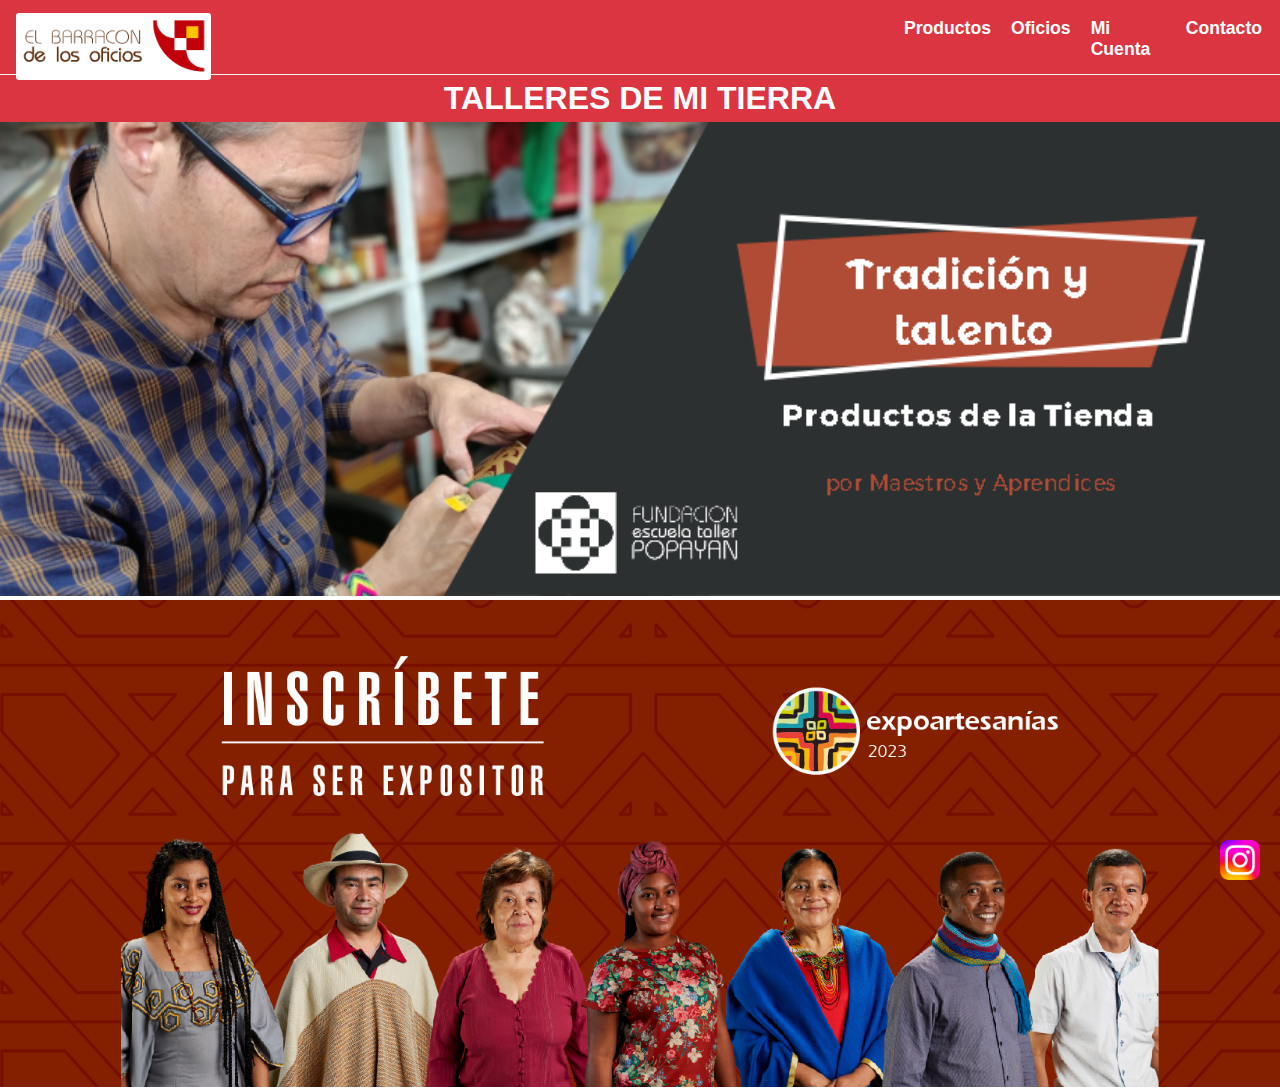
<file: index.html>
<!DOCTYPE html>
<html lang="en">
<head>
    <meta charset="UTF-8">
    <meta name="viewport" content="width=device-width, initial-scale=1.0">
    <meta name="keywords" content="artesanias, arte, Colombia, tejido, madera, manualidad">
    <link rel="stylesheet" href="CSS/style.css">
    <link href="https://cdn.jsdelivr.net/npm/bootstrap@5.3.1/dist/css/bootstrap.min.css" rel="stylesheet" integrity="sha384-4bw+/aepP/YC94hEpVNVgiZdgIC5+VKNBQNGCHeKRQN+PtmoHDEXuppvnDJzQIu9" crossorigin="anonymous">
    <script src="https://cdn.jsdelivr.net/npm/bootstrap@5.3.1/dist/js/bootstrap.bundle.min.js" integrity="sha384-HwwvtgBNo3bZJJLYd8oVXjrBZt8cqVSpeBNS5n7C8IVInixGAoxmnlMuBnhbgrkm" crossorigin="anonymous"></script>
    <title>Artesanias Colombia | Escuela Taller</title>
</head>
<body>
    <header class="sticky-top">
        <a href="index.html"><img src="catalogo/logo barracon.jpg" alt="Logo Talleres"></a>
        <nav>
            <ul>
                <li><a href="PAGES/productos.html">Productos</a></li>
                <li><a href="PAGES/oficios.html">Oficios</a></li>
                <li><a href="PAGES/micuenta.html">Mi Cuenta</a></li>
                <li><a href="PAGES/contacto.html">Contacto</a></li>
            </ul>
        </nav>
    </header>
    <section>
        <h1>TALLERES DE MI TIERRA</h1>
        <img src="./catalogo/Banner1.png" alt="Banner Escuela Taller">
        <img src="./catalogo/expoartesanias_2023_banner.jpg" alt="Expoartesanias">
    </section>
</body>
<footer>
    <a href="https://www.instagram.com/" target="_blank">
        <img src="./catalogo/Instagram_logo_2022.png" alt="logo instagram" style="width: 40px;">
    </a>
</footer>
</html>
</file>
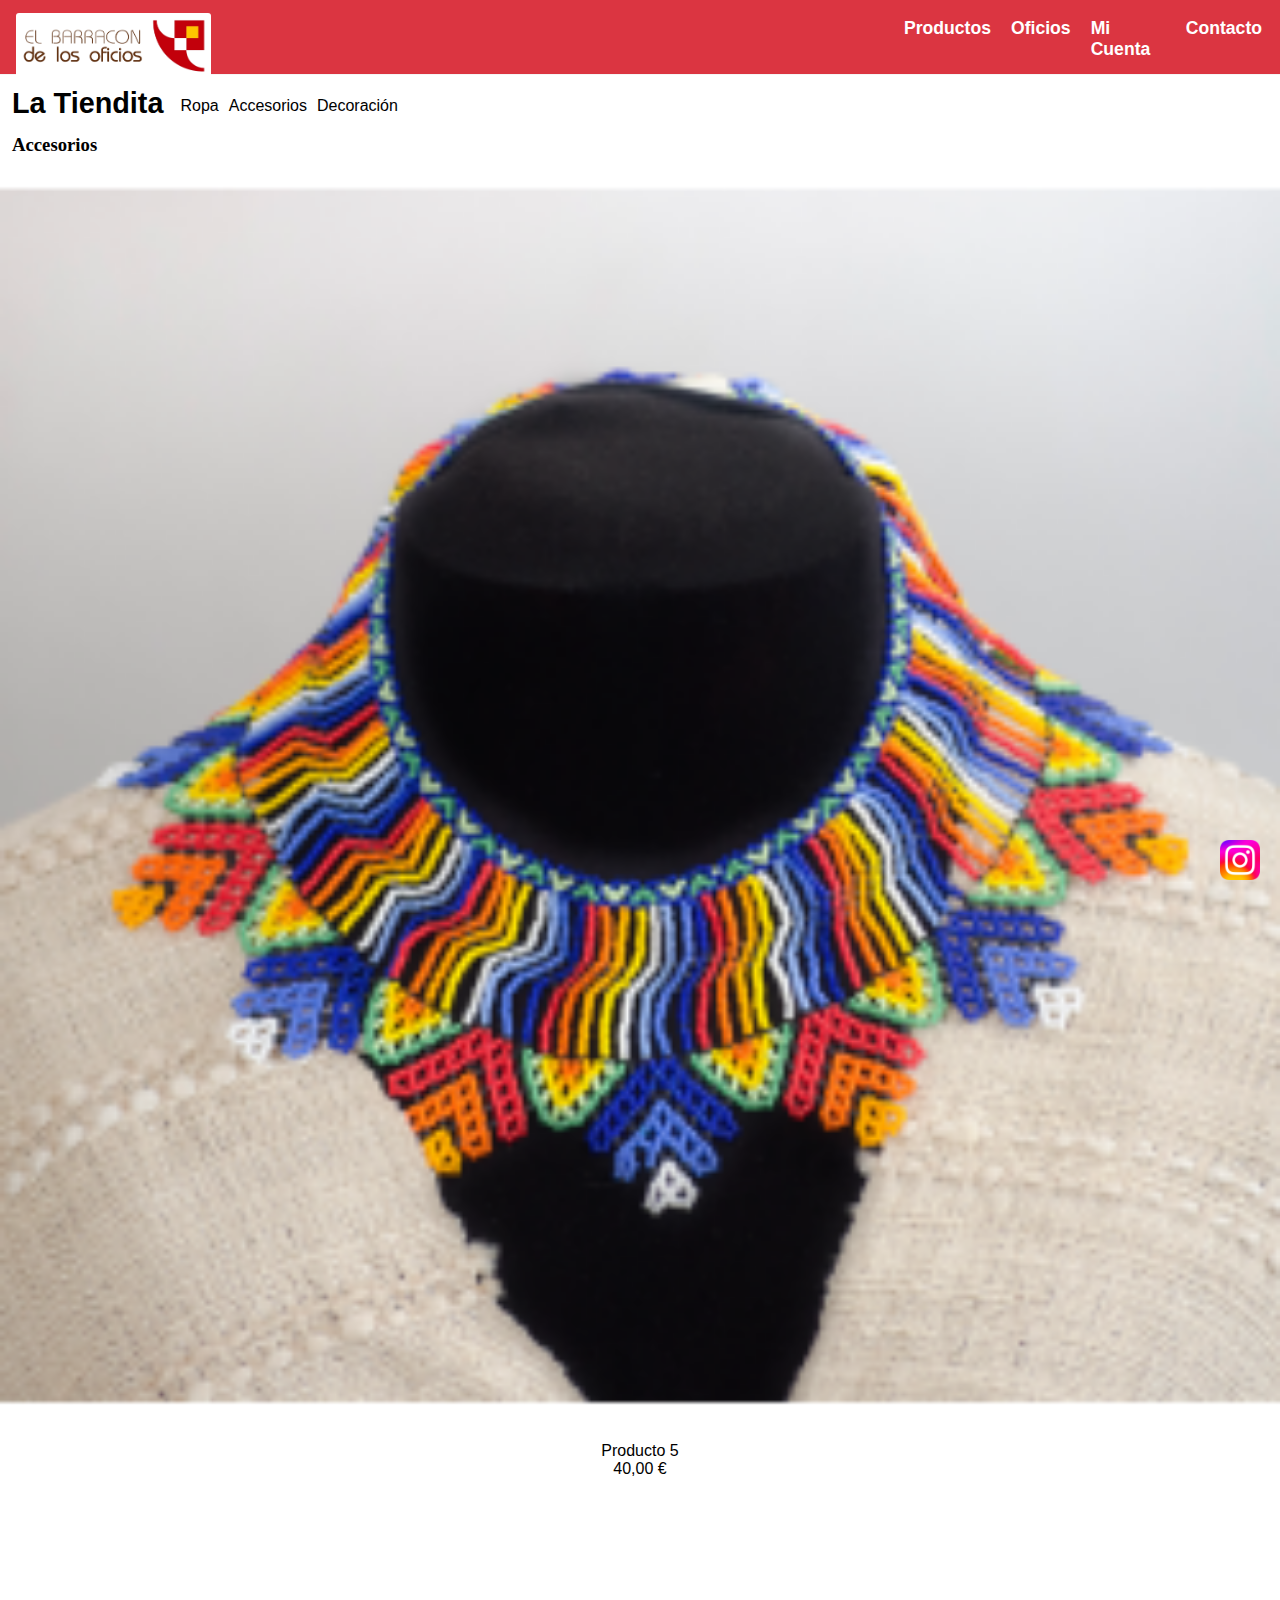
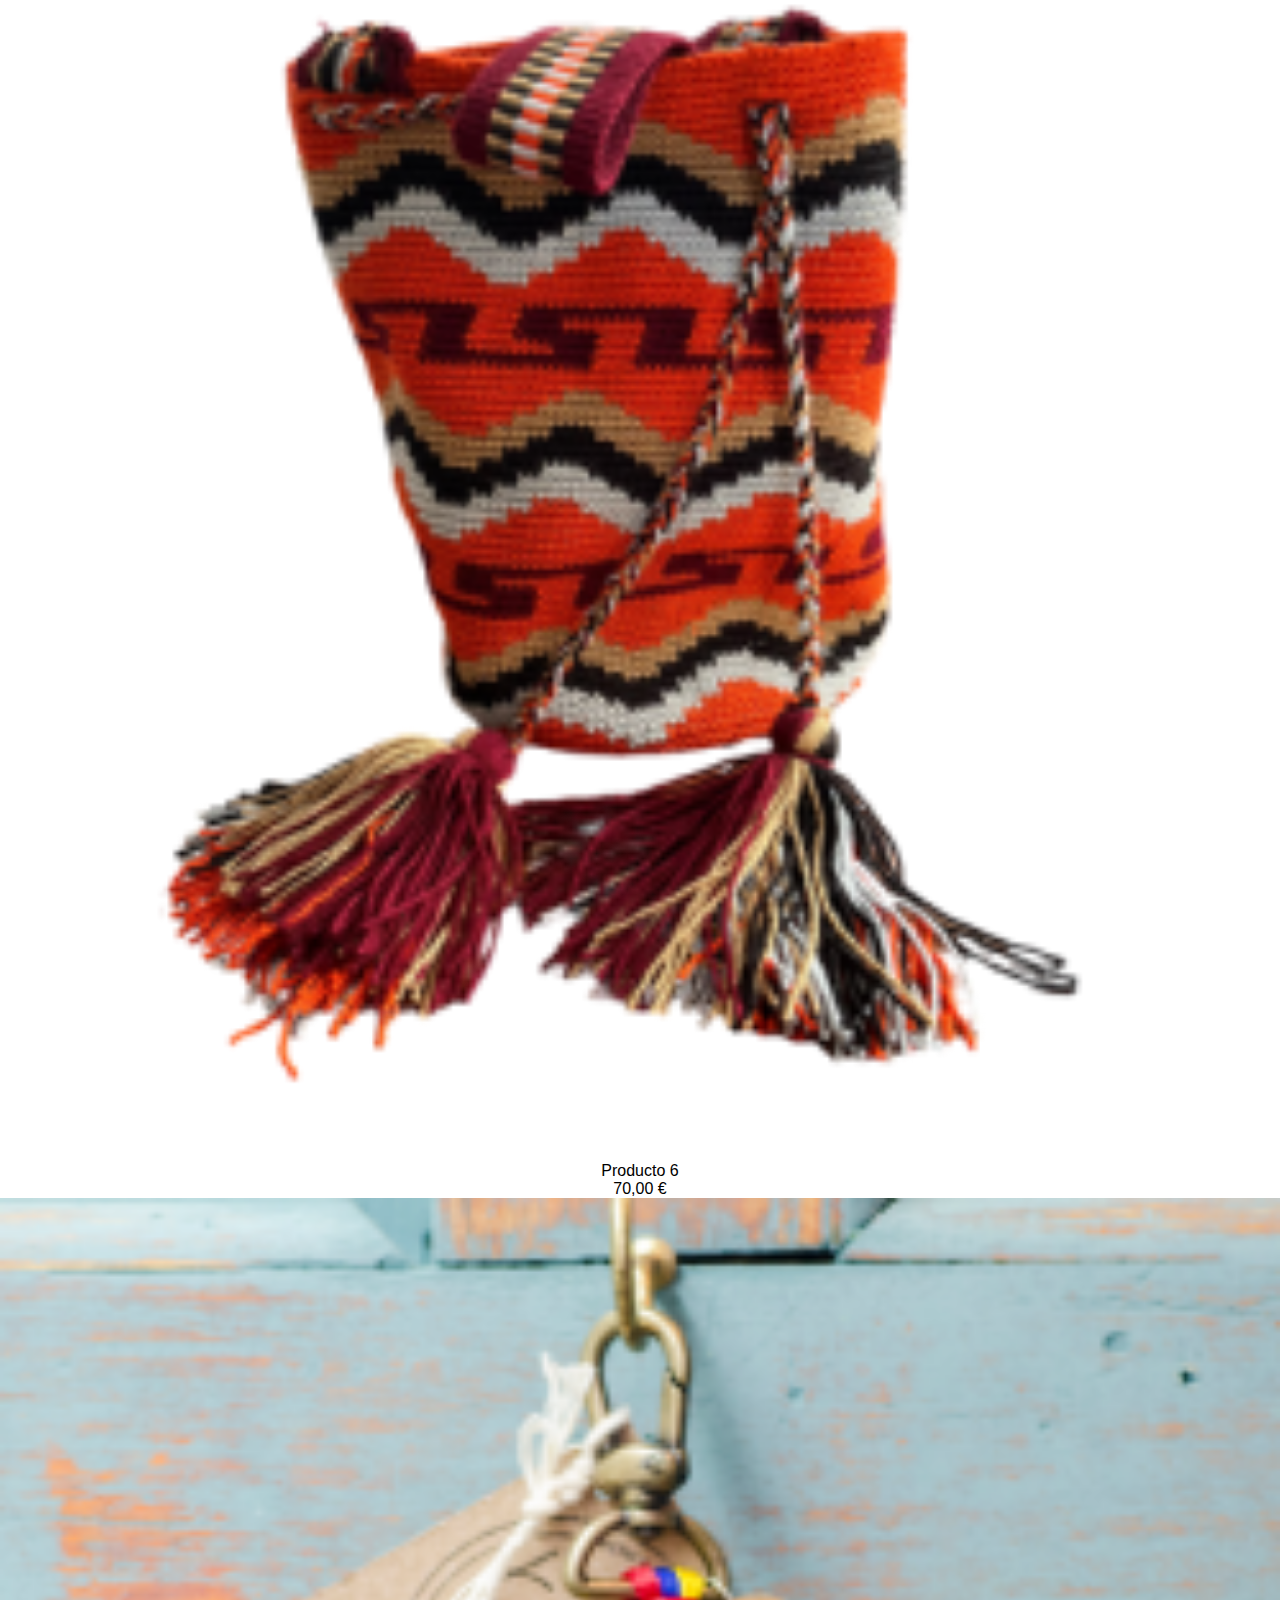
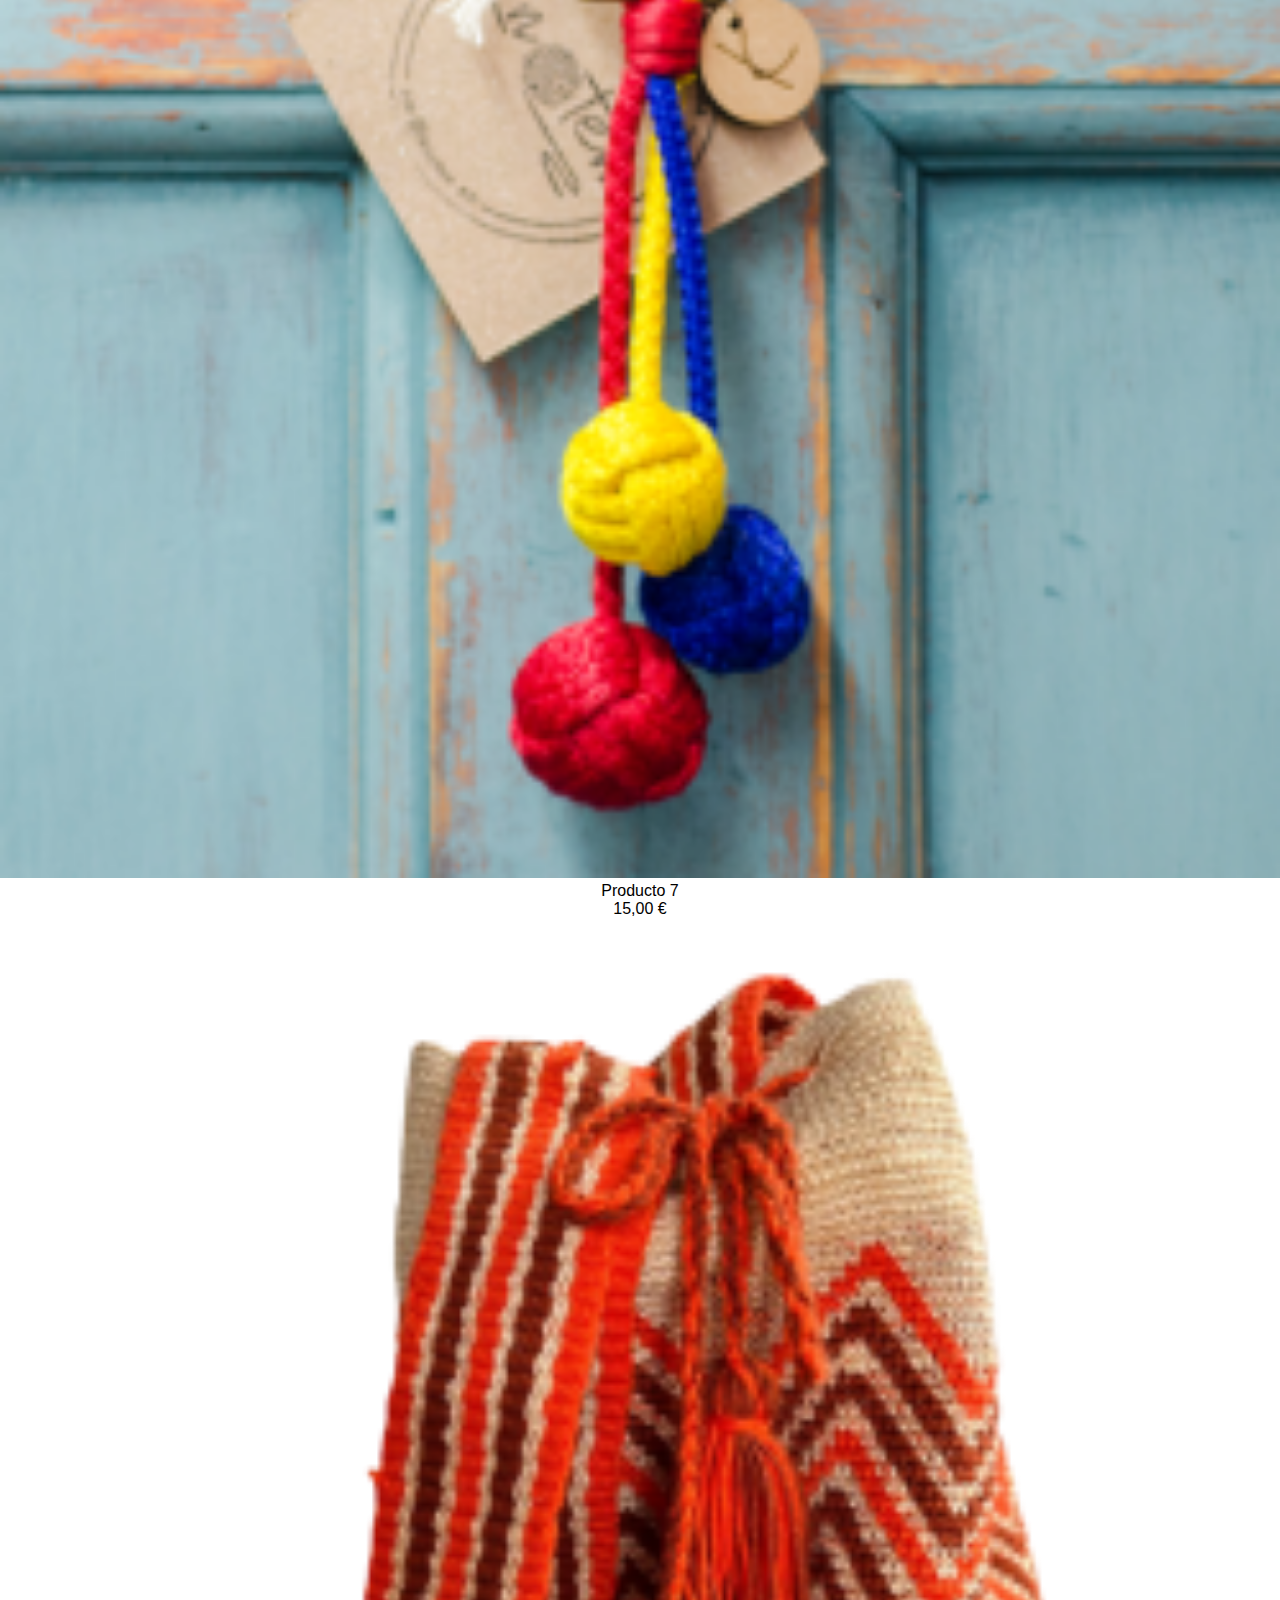
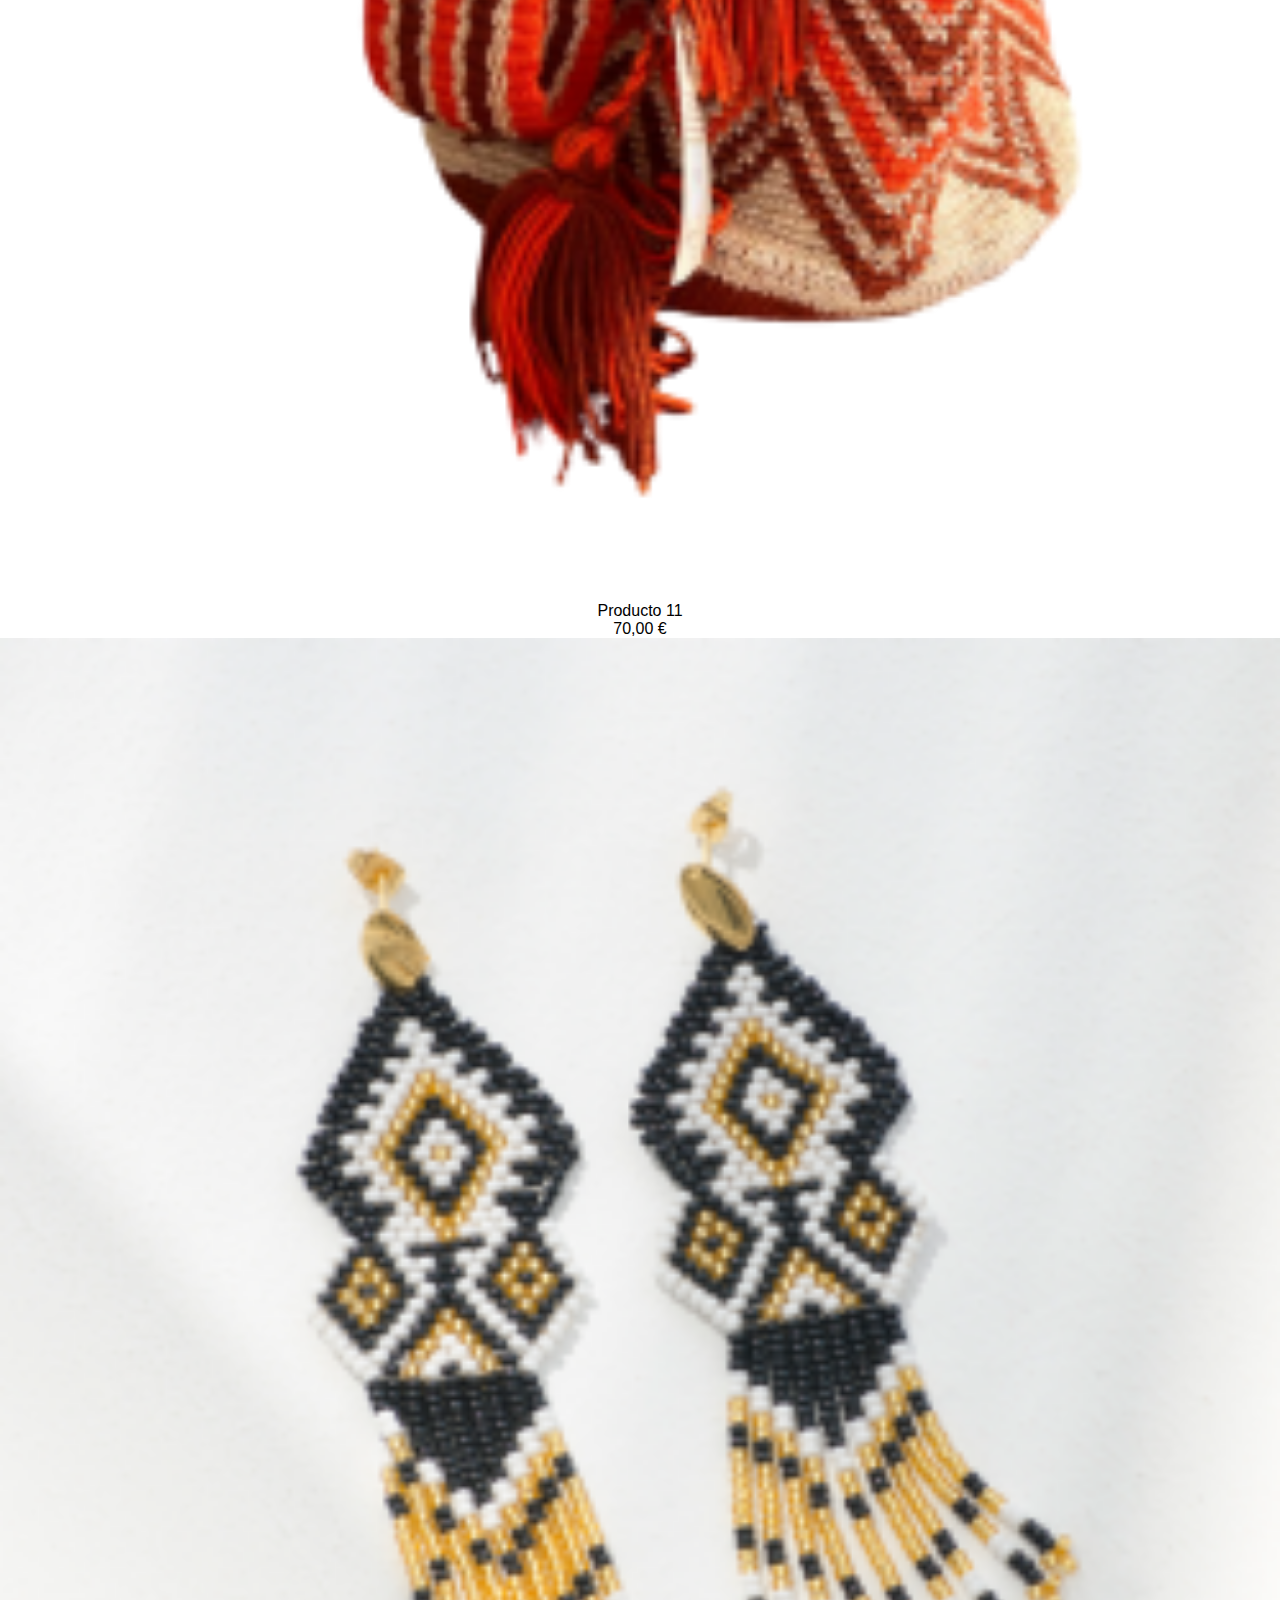
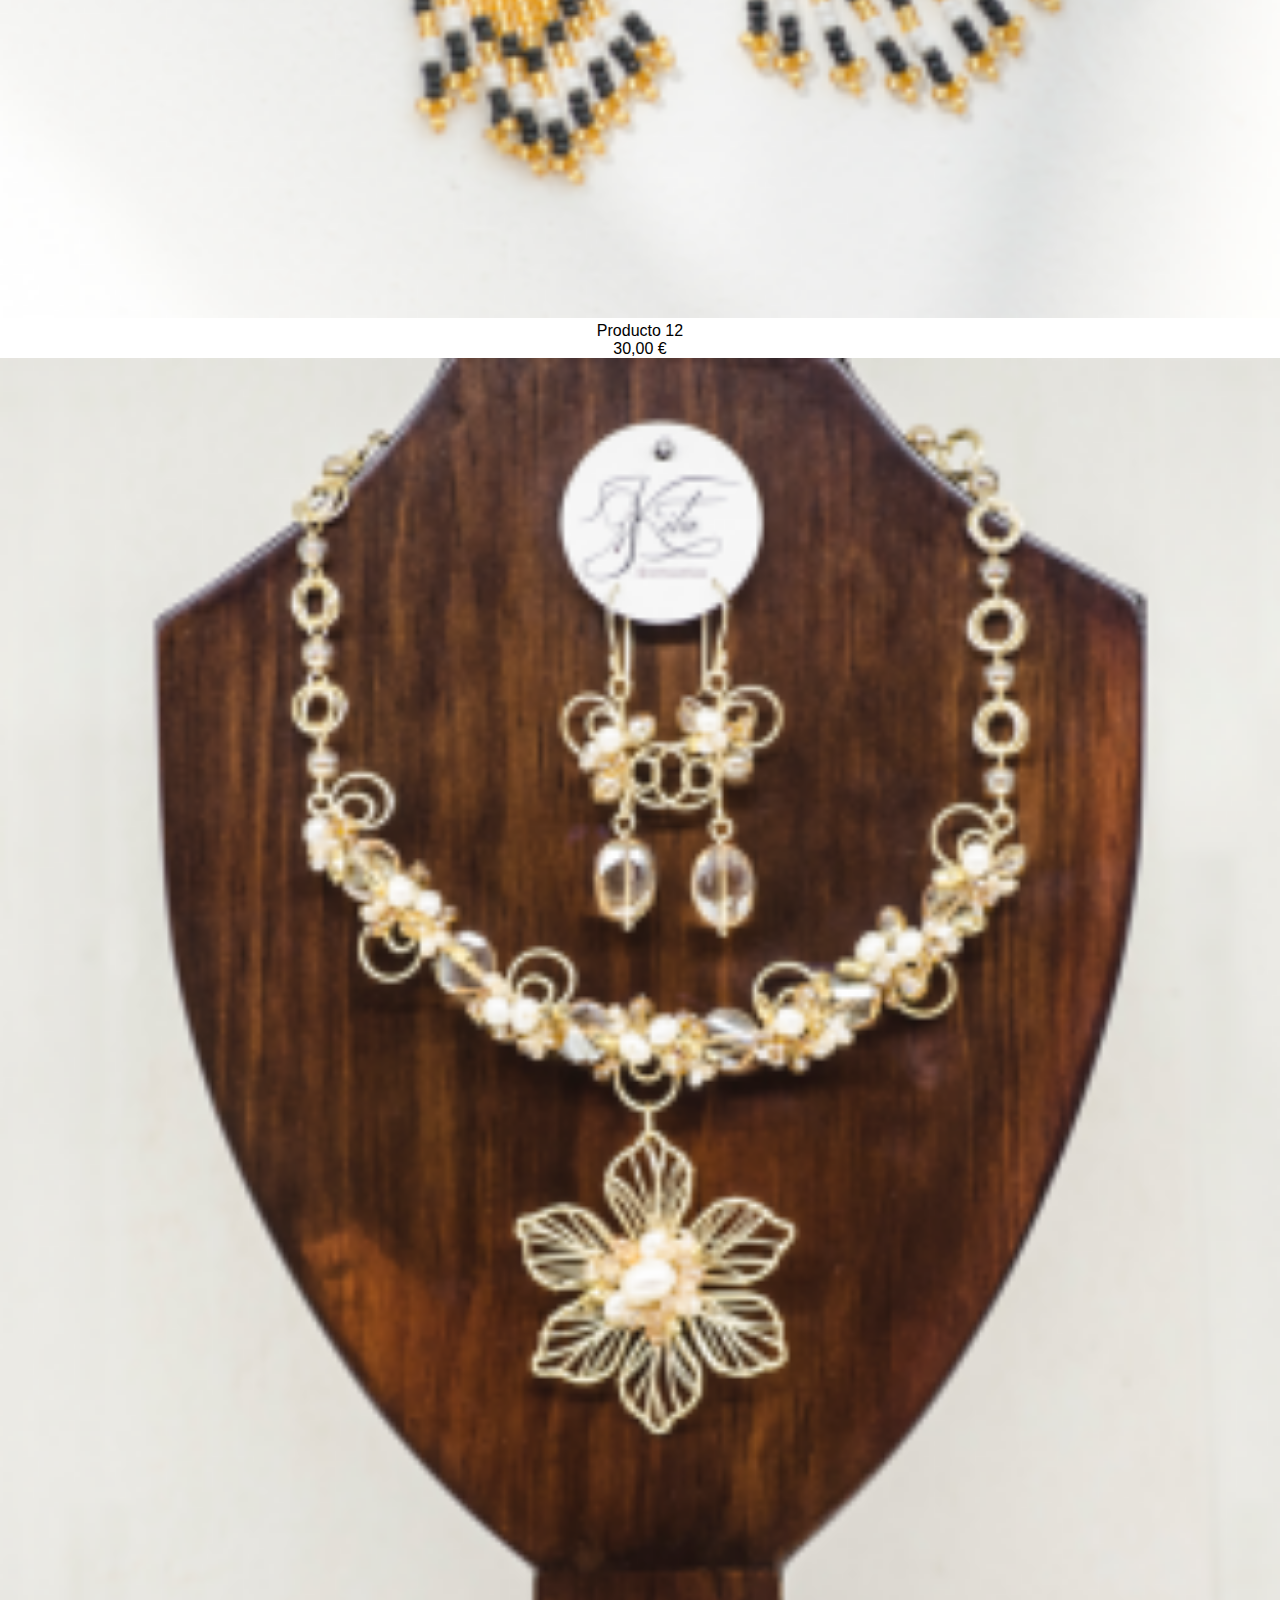
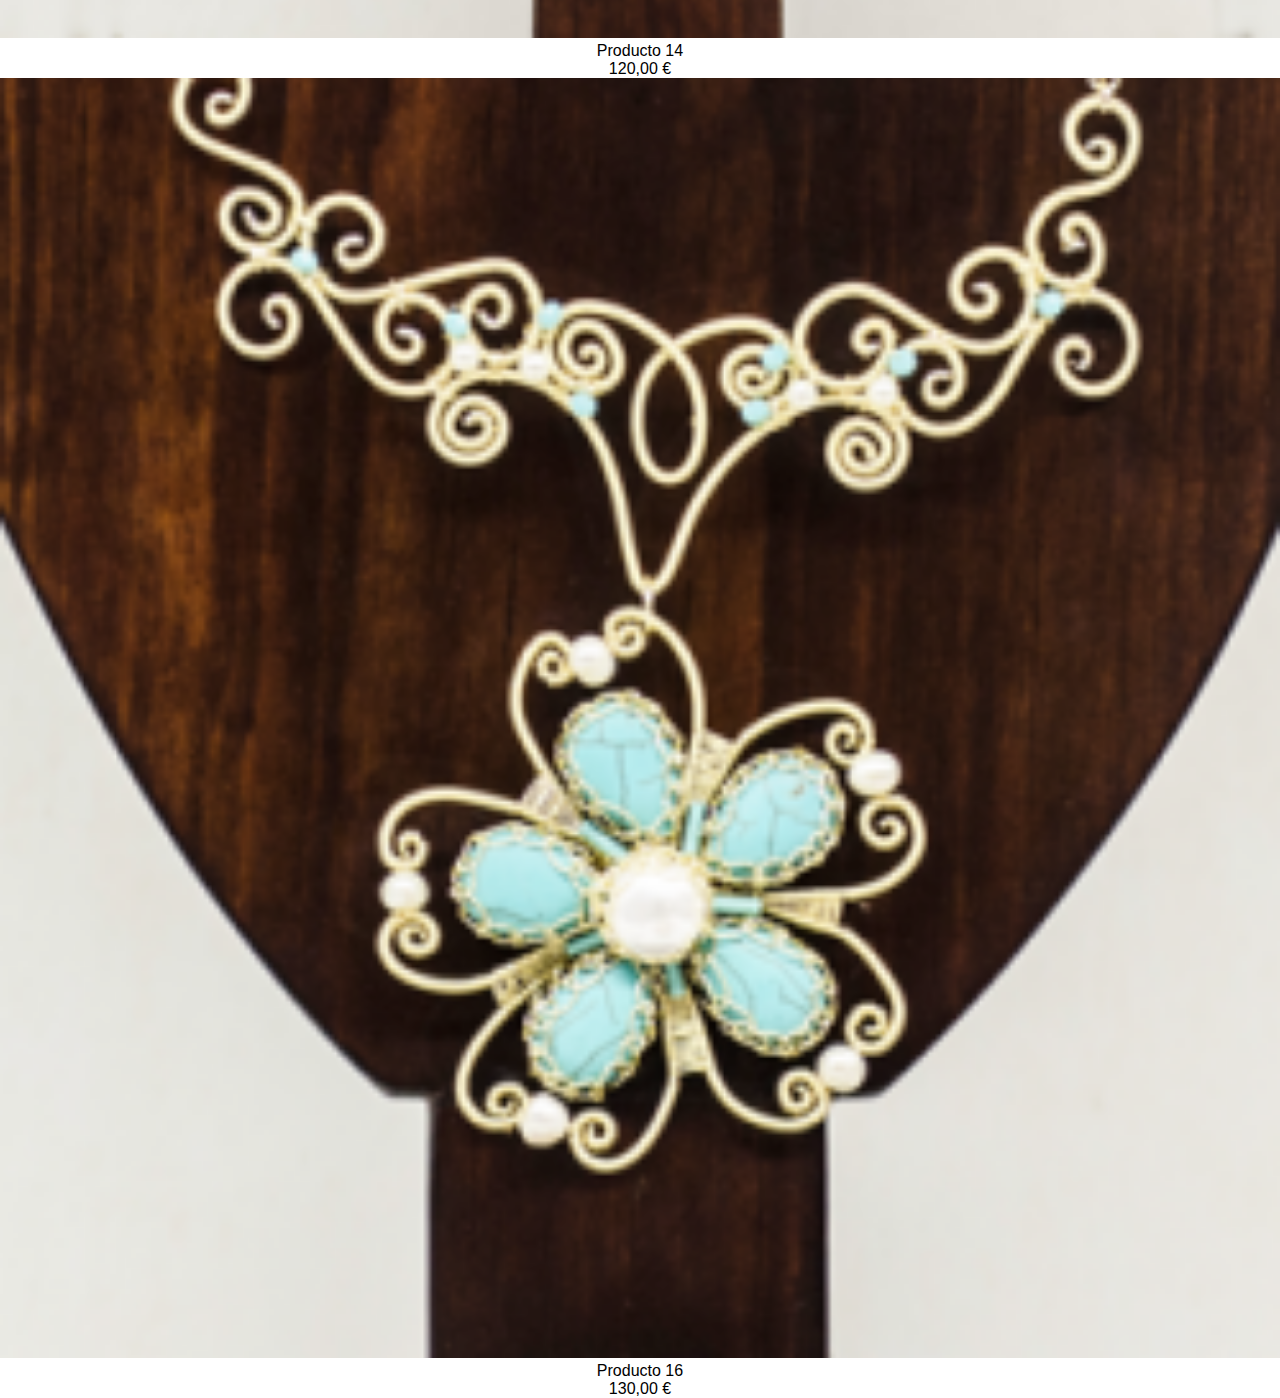
<file: PAGES/accesorios.html>
<!DOCTYPE html>
<html lang="en">
<head>
    <meta charset="UTF-8">
    <meta name="viewport" content="width=device-width, initial-scale=1.0">
    <meta name="keywords" content="artesanias, arte, Colombia, tejido, madera, manualidad">
    <link rel="stylesheet" href="../CSS/style.css">
    <link href="https://cdn.jsdelivr.net/npm/bootstrap@5.3.1/dist/css/bootstrap.min.css" rel="stylesheet" integrity="sha384-4bw+/aepP/YC94hEpVNVgiZdgIC5+VKNBQNGCHeKRQN+PtmoHDEXuppvnDJzQIu9" crossorigin="anonymous">
    <script src="https://cdn.jsdelivr.net/npm/bootstrap@5.3.1/dist/js/bootstrap.bundle.min.js" integrity="sha384-HwwvtgBNo3bZJJLYd8oVXjrBZt8cqVSpeBNS5n7C8IVInixGAoxmnlMuBnhbgrkm" crossorigin="anonymous"></script>
    <title>Productos Accesorios | Escuela Taller</title>
</head>
<body>
    <header class="sticky-top">
        <a href="../index.html"><img src="../catalogo/logo barracon.jpg" alt="Logo Talleres"></a>
        <nav>
            <ul>
                <li><a href="productos.html">Productos</a></li>
                <li><a href="oficios.html">Oficios</a></li>
                <li><a href="micuenta.html">Mi Cuenta</a></li>
                <li><a href="contacto.html">Contacto</a></li>
            </ul>
        </nav>
    </header>
    <section id="productos">
        <div>
            <a href="productos.html"><p>La Tiendita</p></a>
            <ul>
                <li><a href="ropa.html">Ropa</a></li>
                <li><a href="accesorios.html">Accesorios</a></li>
                <li><a href="decoracion.html">Decoración</a></li>
            </ul>
        </div>
        <h3>Accesorios</h3>
    </section>
    <section class="container-fluid">
        <div class="row">
            <div class="col-sm-12 col-md-3">
                <img src="../catalogo/miniaturas/05-collarmostacillaR1-home.jpg" alt="foto producto">
                <p class="descripProd">Producto 5</p>
                <p class="precioProd">40,00 €</p>
            </div>
            <div class="col-sm-12 col-md-3">
                <img src="../catalogo/miniaturas/07-mochilasR7-home.jpg" alt="foto producto">
                <p class="descripProd">Producto 6</p>
                <p class="precioProd">70,00 €</p>
            </div>
            <div class="col-sm-12 col-md-3">
                <img src="../catalogo/miniaturas/06-llaveroknoten-home.jpg" alt="foto producto">
                <p class="descripProd">Producto 7</p>
                <p class="precioProd">15,00 €</p>
            </div>
            <div class="col-sm-12 col-md-3">
                <img src="../catalogo/miniaturas/11-mochilasR10-home.jpg" alt="foto producto">
                <p class="descripProd">Producto 11</p>
                <p class="precioProd">70,00 €</p>
            </div>
        </div>
        <div class="row">
            <div class="col-sm-12 col-md-3">
                <img src="../catalogo/miniaturas/12-aretesmostacillaR4-home.jpg" alt="foto producto">
                <p class="descripProd">Producto 12</p>
                <p class="precioProd">30,00 €</p>
            </div>
            <div class="col-sm-12 col-md-3">
                <img src="../catalogo/miniaturas/14-collaresfiligrana1-home.jpg" alt="foto producto">
                <p class="descripProd">Producto 14</p>
                <p class="precioProd">120,00 €</p>
            </div>
            <div class="col-sm-12 col-md-3">
                <img src="../catalogo/miniaturas/16-collaresfiligrana2-home.jpg" alt="foto producto">
                <p class="descripProd">Producto 16</p>
                <p class="precioProd">130,00 €</p>
            </div>
        </div>
    </section>
</body>
<footer>
    <a href="https://www.instagram.com/" target="_blank">
        <img src="../catalogo/Instagram_logo_2022.png" alt="logo instagram" style="width: 40px;">
    </a>
</footer>
</html>
</file>
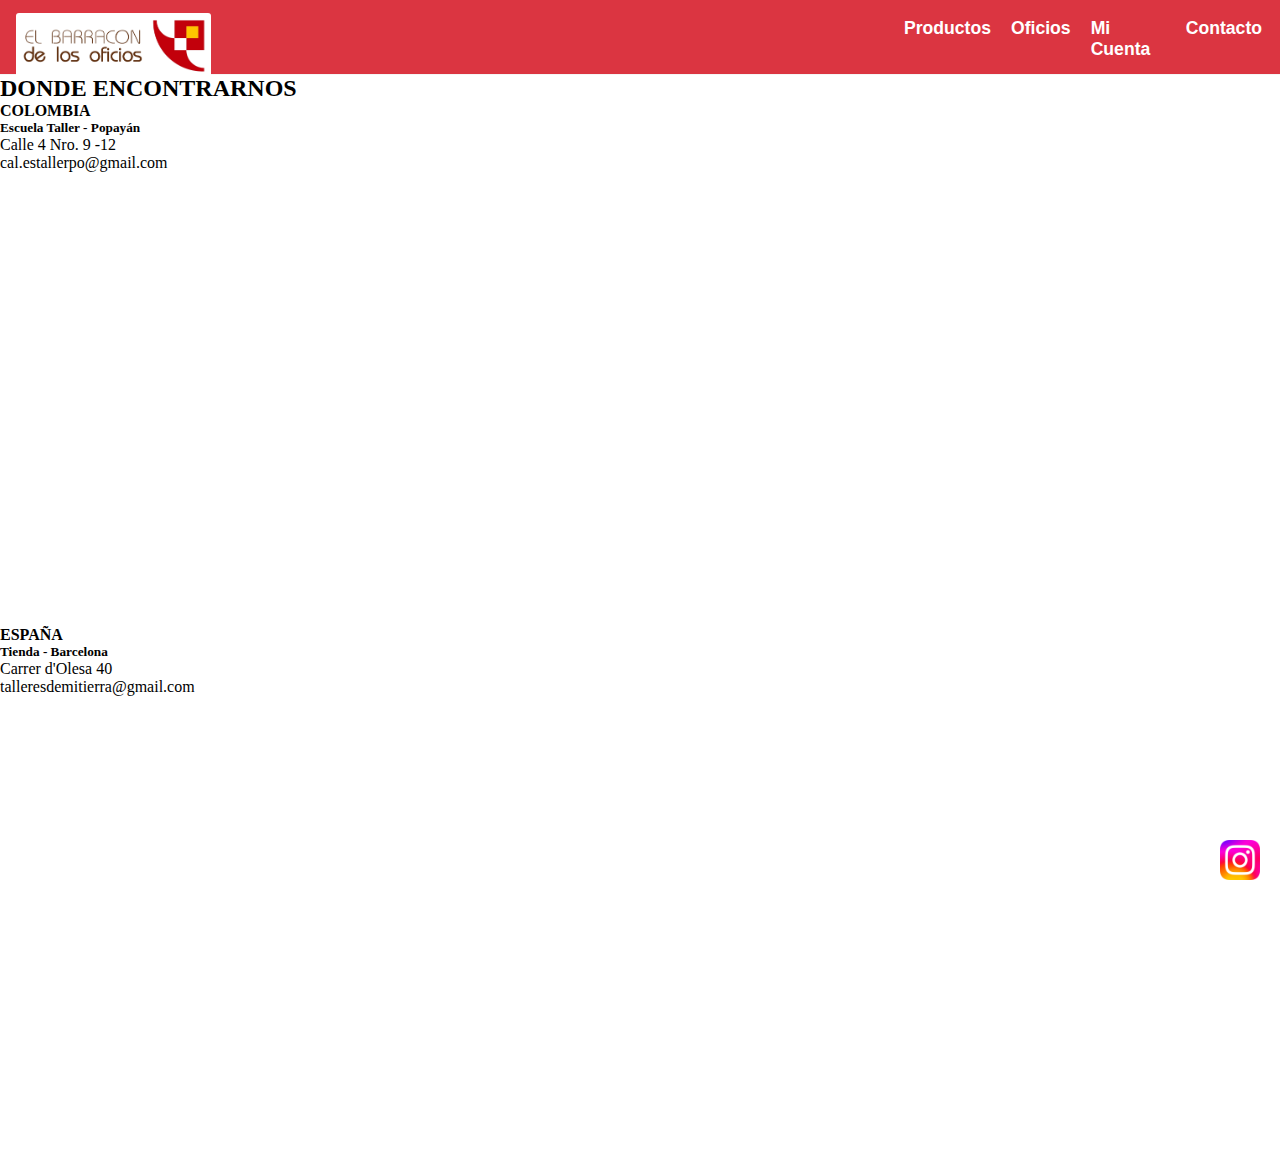
<file: PAGES/contacto.html>
<!DOCTYPE html>
<html lang="en">
<head>
    <meta charset="UTF-8">
    <meta name="viewport" content="width=device-width, initial-scale=1.0">
    <meta name="keywords" content="artesanias, arte, Colombia, tejido, madera, manualidad">
    <link rel="stylesheet" href="../CSS/style.css">
    <link href="https://cdn.jsdelivr.net/npm/bootstrap@5.3.1/dist/css/bootstrap.min.css" rel="stylesheet" integrity="sha384-4bw+/aepP/YC94hEpVNVgiZdgIC5+VKNBQNGCHeKRQN+PtmoHDEXuppvnDJzQIu9" crossorigin="anonymous">
    <script src="https://cdn.jsdelivr.net/npm/bootstrap@5.3.1/dist/js/bootstrap.bundle.min.js" integrity="sha384-HwwvtgBNo3bZJJLYd8oVXjrBZt8cqVSpeBNS5n7C8IVInixGAoxmnlMuBnhbgrkm" crossorigin="anonymous"></script>
    <title>Contacto | Escuela Taller</title>
</head>
<body>
    <header class="sticky-top">
        <a href="../index.html"><img src="../catalogo/logo barracon.jpg" alt="Logo Talleres"></a>
        <nav>
            <ul>
                <li><a href="productos.html">Productos</a></li>
                <li><a href="oficios.html">Oficios</a></li>
                <li><a href="micuenta.html">Mi Cuenta</a></li>
                <li><a href="contacto.html">Contacto</a></li>
            </ul>
        </nav>
    </header>
    <h2>DONDE ENCONTRARNOS</h2>
    <section class="container-fluid">
        <div class="row">
            <div class="col-sm-12 col-md-6">
                <h4>COLOMBIA</h4>
                <h5>Escuela Taller - Popayán</h5>
                <p>Calle 4 Nro. 9 -12</p>
                <p>cal.estallerpo@gmail.com</p>
                <iframe src="https://www.google.com/maps/embed?pb=!1m18!1m12!1m3!1d3986.19066271223!2d-76.6114809255295!3d2.443470657086166!2m3!1f0!2f0!3f0!3m2!1i1024!2i768!4f13.1!3m3!1m2!1s0x8e300310418708d1%3A0xf1986c801f3bdb96!2sFundaci%C3%B3n%20Escuela%20Taller%20de%20Popay%C3%A1n!5e0!3m2!1ses-419!2ses!4v1687118089131!5m2!1ses-419!2ses" width="600" height="450" style="border:0;" allowfullscreen="" loading="lazy" referrerpolicy="no-referrer-when-downgrade"></iframe>
            </div>
            <div class="col-sm-12 col-md-6">
                <h4>ESPAÑA</h4>
                <h5>Tienda - Barcelona</h5>
                <p>Carrer d'Olesa 40</p>
                <p>talleresdemitierra@gmail.com</p>
                <iframe src="https://www.google.com/maps/embed?pb=!1m18!1m12!1m3!1d2991.666958662585!2d2.1832511755359234!3d41.42474769367774!2m3!1f0!2f0!3f0!3m2!1i1024!2i768!4f13.1!3m3!1m2!1s0x12a4bcd5c3af1803%3A0x2eb684866c892454!2sCarrer%20d&#39;Olesa%2C%2071%2C%2008027%20Barcelona!5e0!3m2!1ses-419!2ses!4v1687118183686!5m2!1ses-419!2ses" width="600" height="450" style="border:0;" allowfullscreen="" loading="lazy" referrerpolicy="no-referrer-when-downgrade"></iframe>        
            </div>
        </div>
    </section>
</body>
<footer>
    <a href="https://www.instagram.com/" target="_blank">
        <img src="../catalogo/Instagram_logo_2022.png" alt="logo instagram" style="width: 40px;">
    </a>
</footer>
</html>
</file>
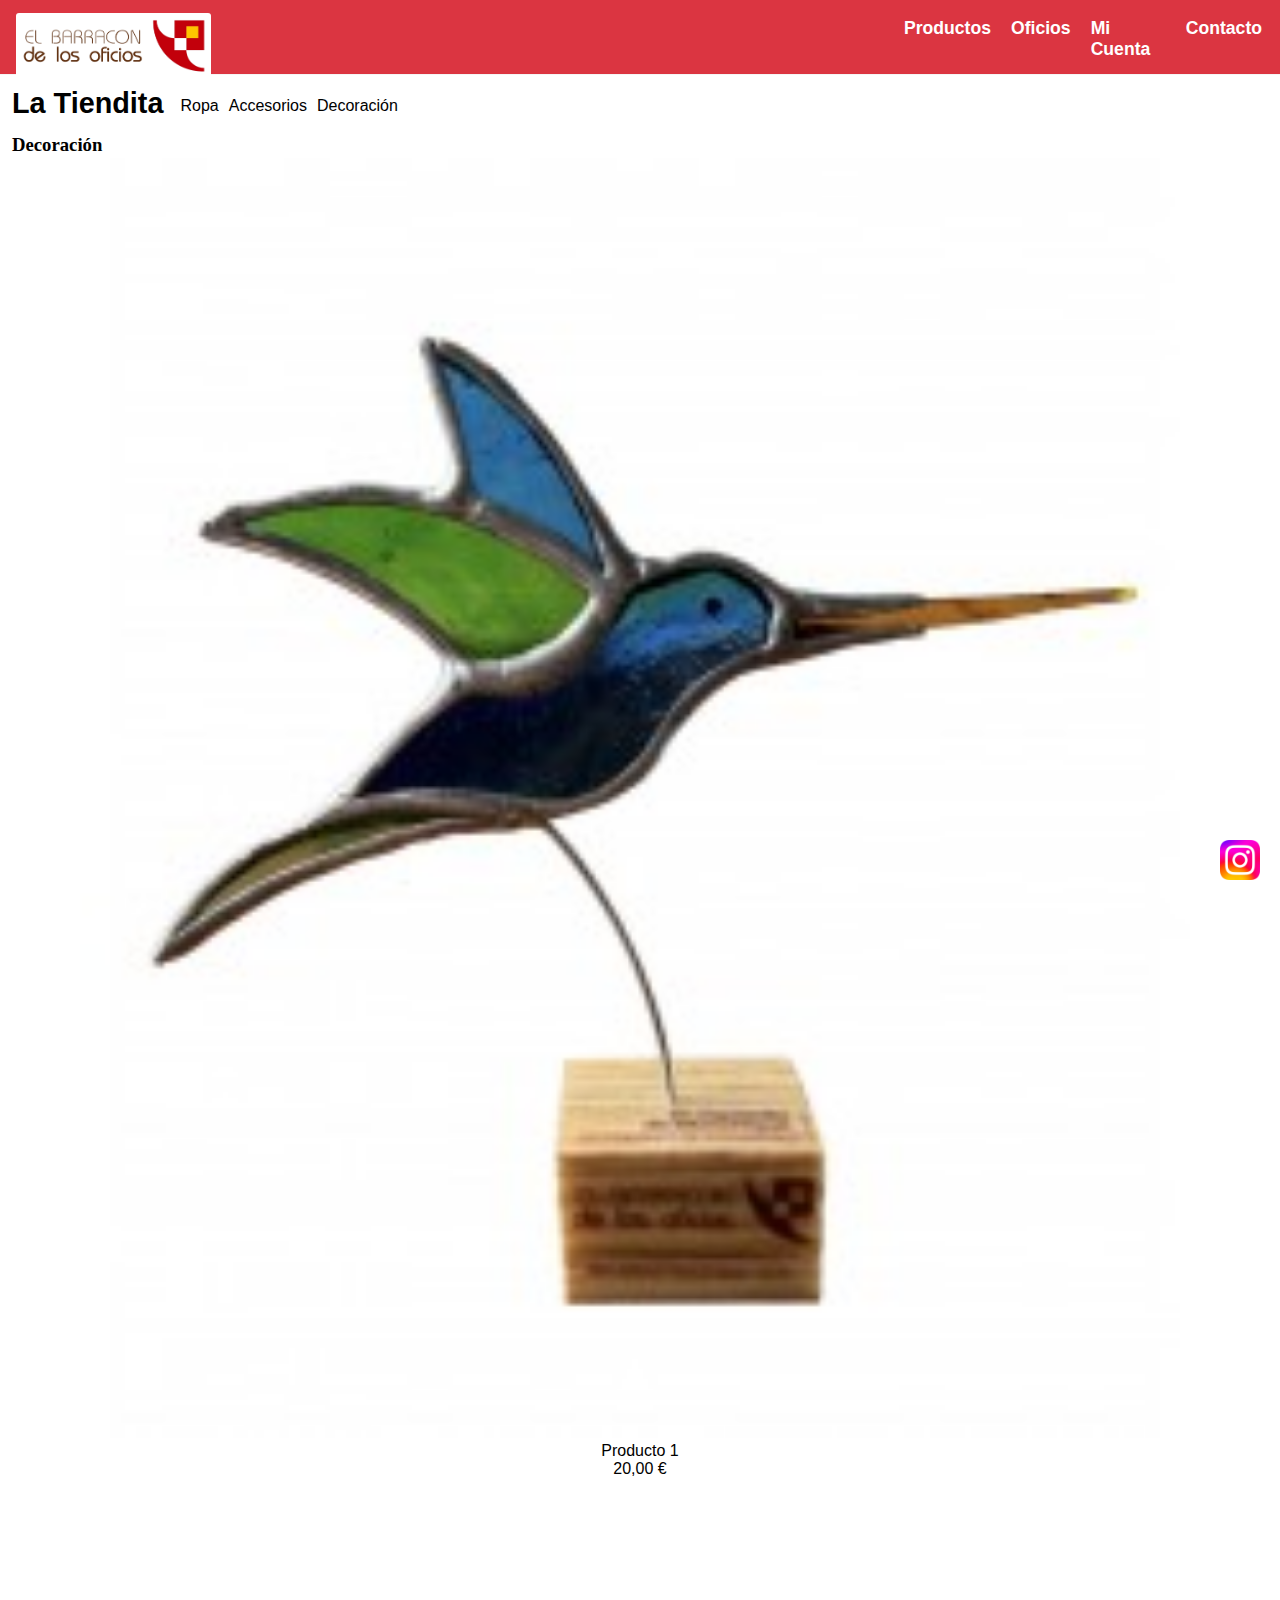
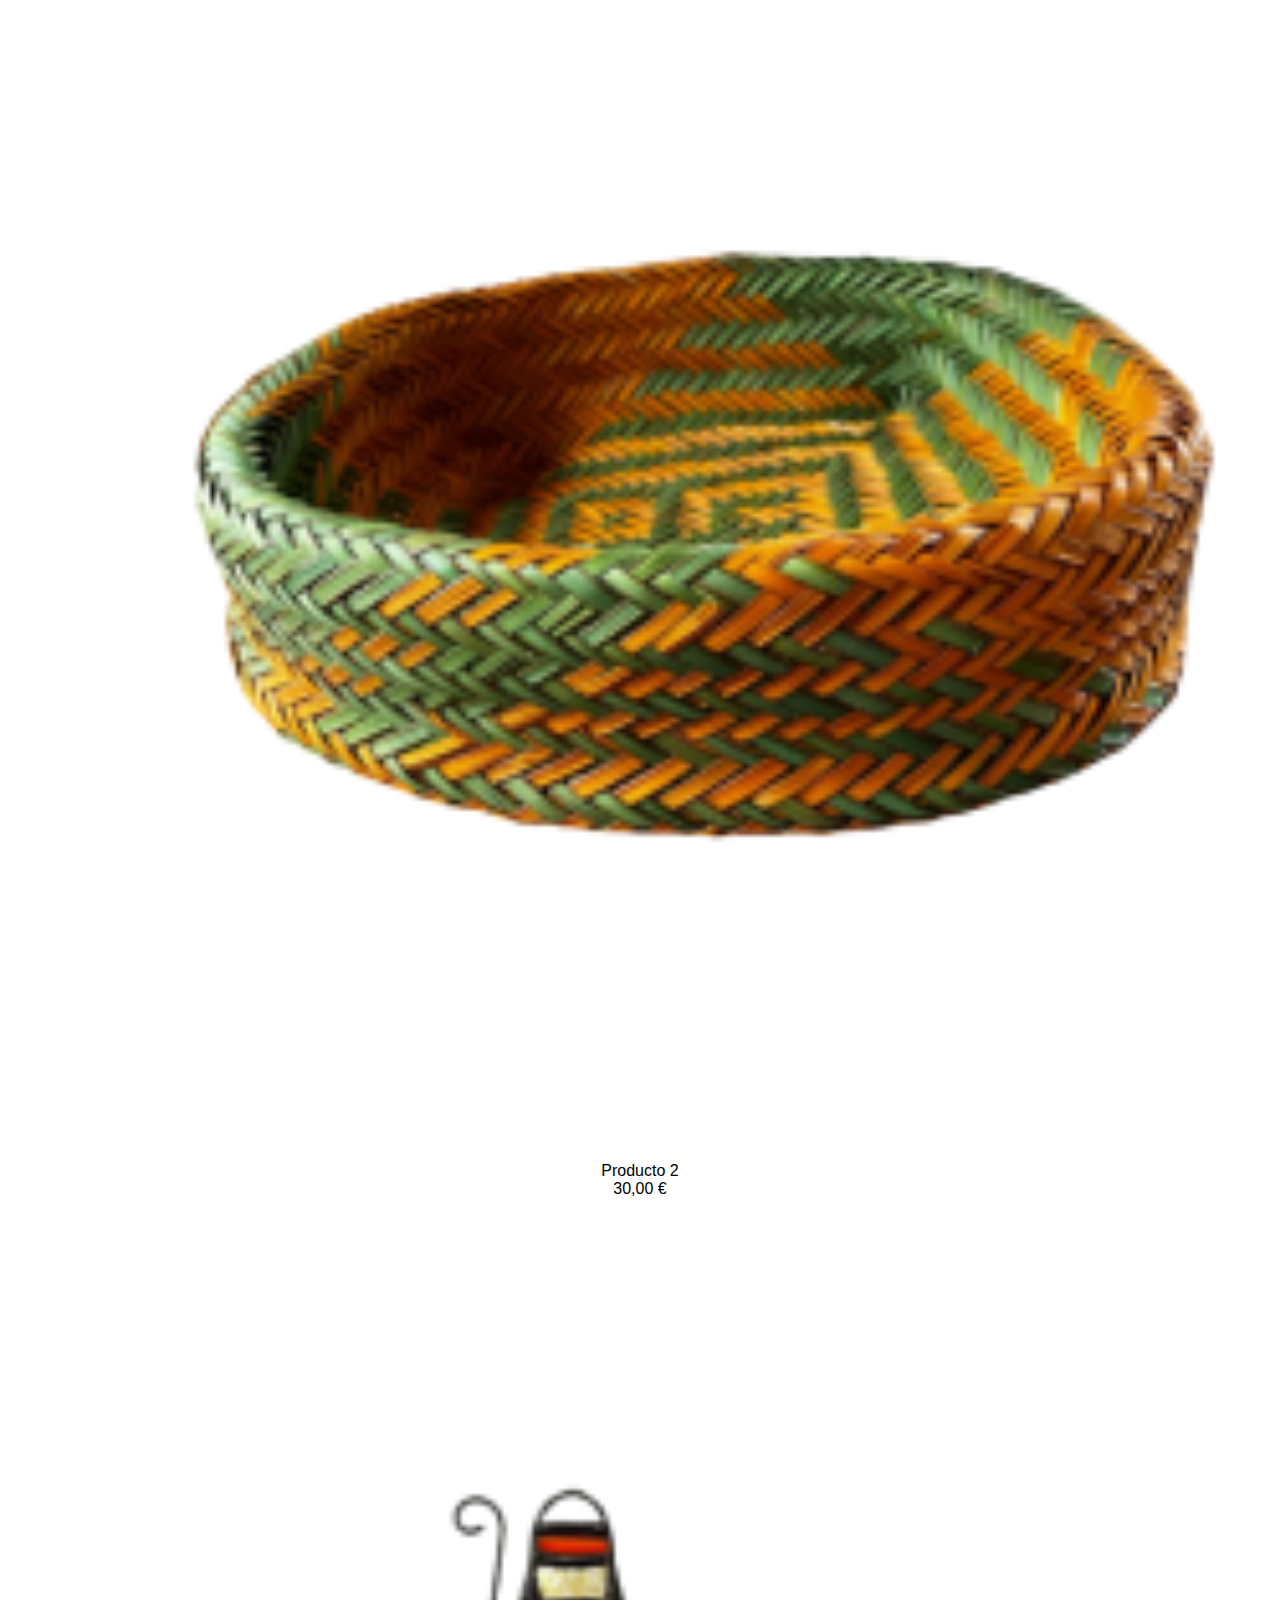
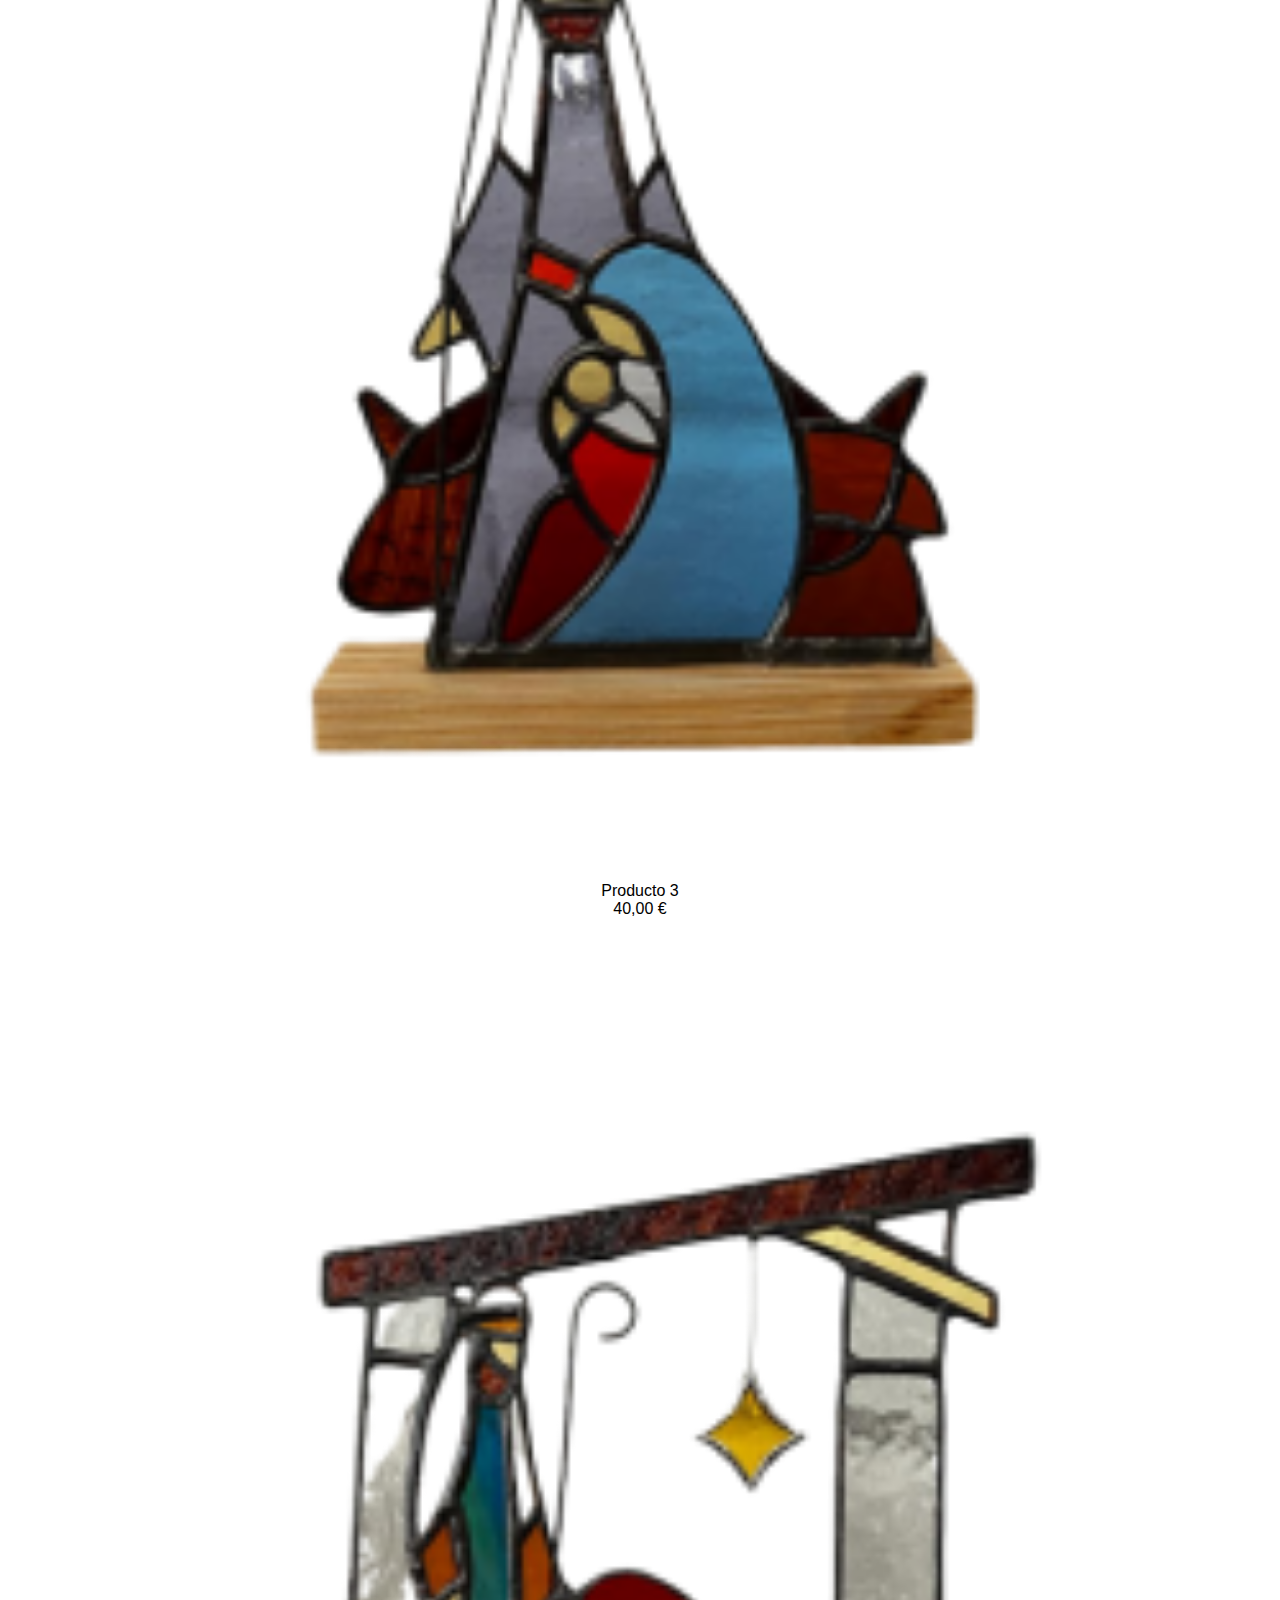
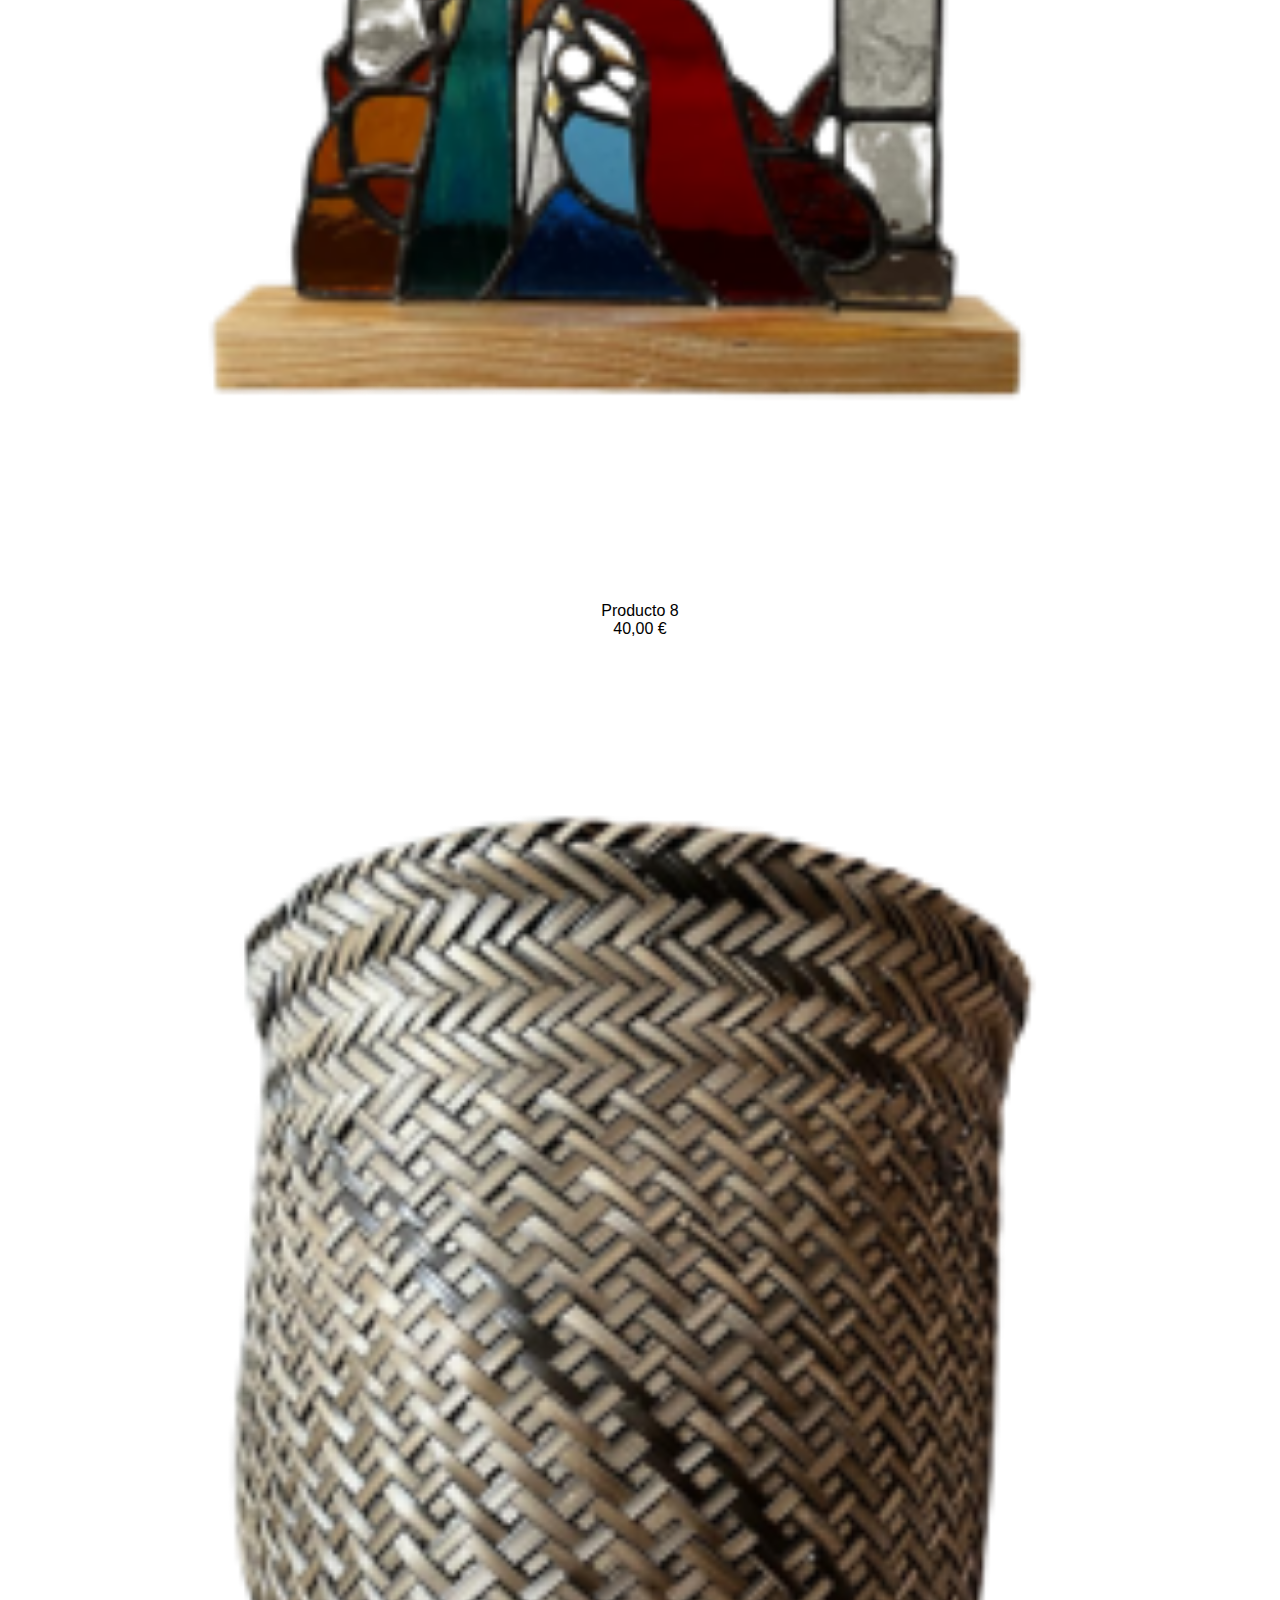
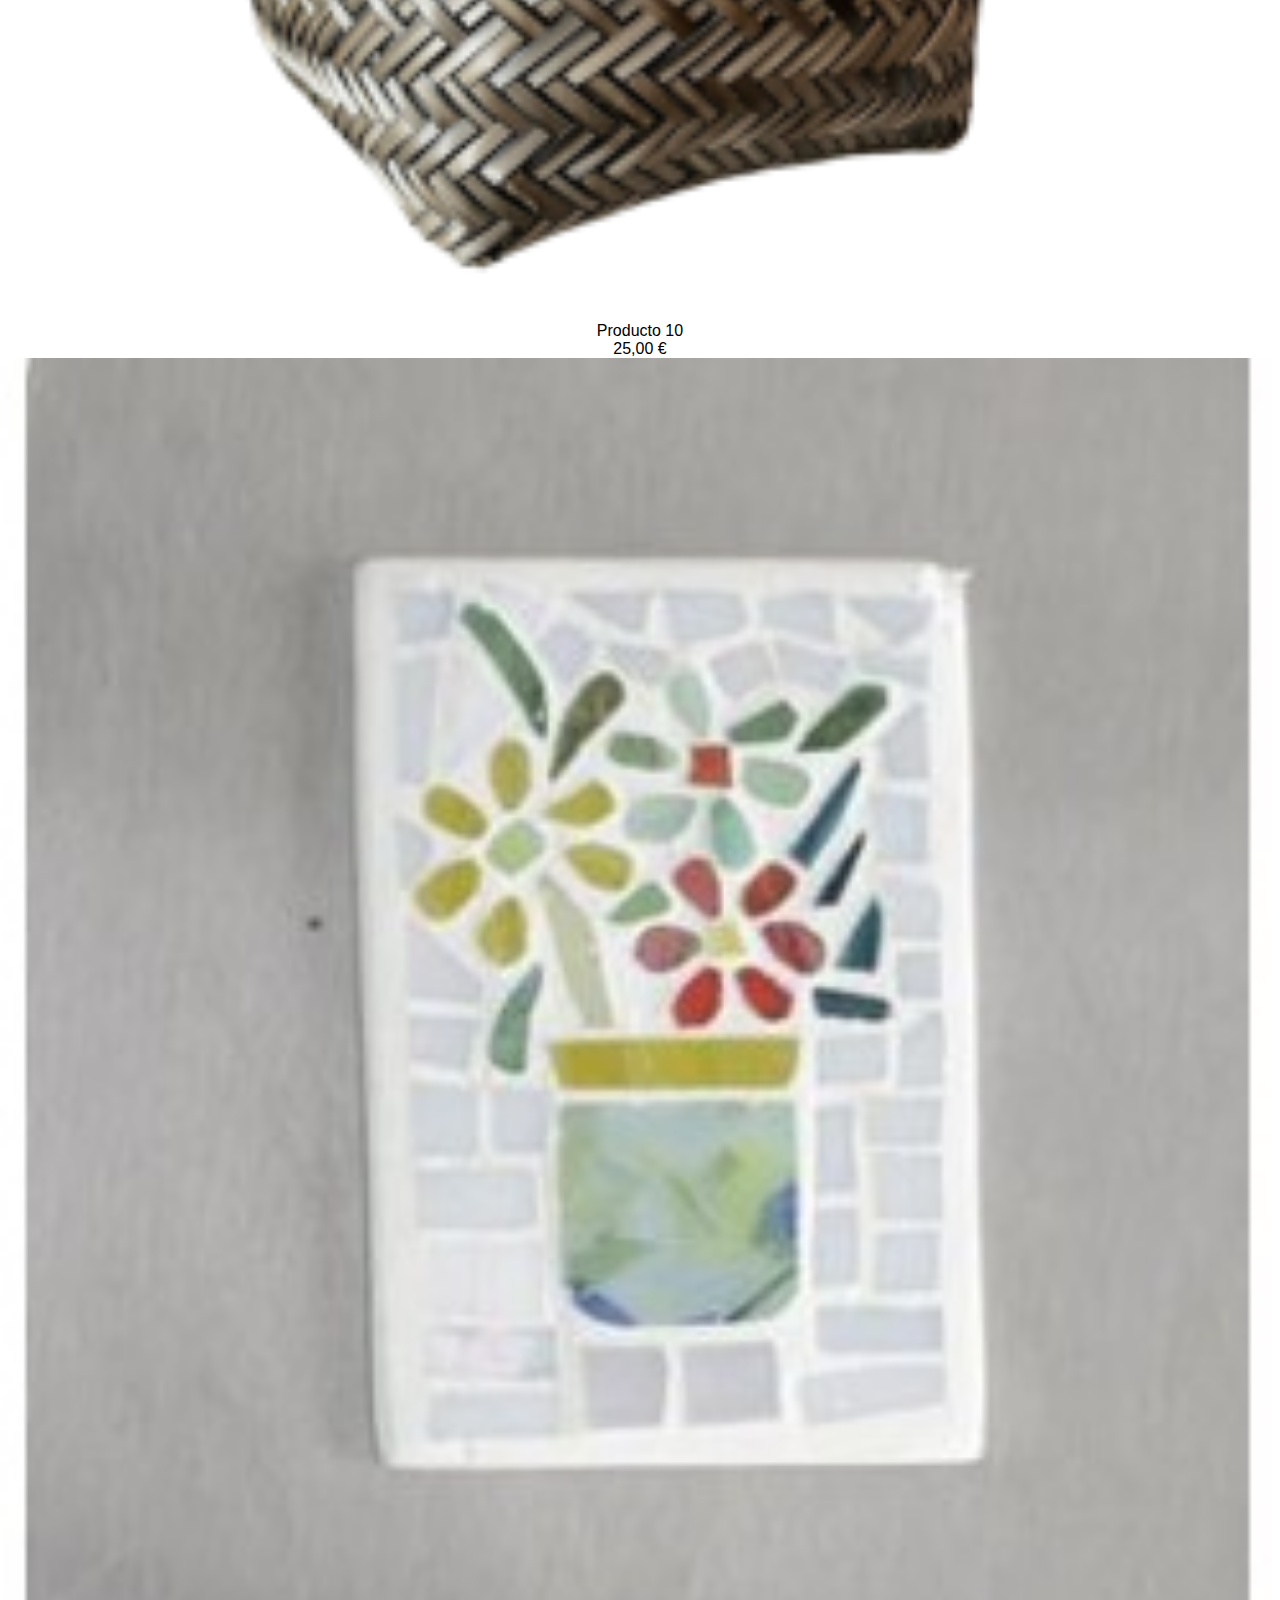
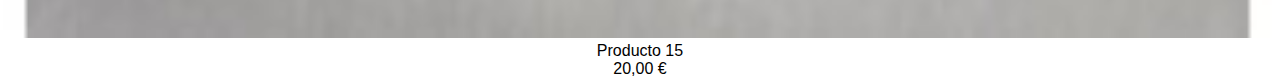
<file: PAGES/decoracion.html>
<!DOCTYPE html>
<html lang="en">
<head>
    <meta charset="UTF-8">
    <meta name="viewport" content="width=device-width, initial-scale=1.0">
    <meta name="keywords" content="artesanias, arte, Colombia, tejido, madera, manualidad">
    <link rel="stylesheet" href="../CSS/style.css">
    <link href="https://cdn.jsdelivr.net/npm/bootstrap@5.3.1/dist/css/bootstrap.min.css" rel="stylesheet" integrity="sha384-4bw+/aepP/YC94hEpVNVgiZdgIC5+VKNBQNGCHeKRQN+PtmoHDEXuppvnDJzQIu9" crossorigin="anonymous">
    <script src="https://cdn.jsdelivr.net/npm/bootstrap@5.3.1/dist/js/bootstrap.bundle.min.js" integrity="sha384-HwwvtgBNo3bZJJLYd8oVXjrBZt8cqVSpeBNS5n7C8IVInixGAoxmnlMuBnhbgrkm" crossorigin="anonymous"></script>
    <title>Productos Decoración | Escuela Taller</title>
</head>
<body>
    <header class="sticky-top">
        <a href="../index.html"><img src="../catalogo/logo barracon.jpg" alt="Logo Talleres"></a>
        <nav>
            <ul>
                <li><a href="productos.html">Productos</a></li>
                <li><a href="oficios.html">Oficios</a></li>
                <li><a href="micuenta.html">Mi Cuenta</a></li>
                <li><a href="contacto.html">Contacto</a></li>
            </ul>
        </nav>
    </header>
    <section id="productos">
        <div>
            <a href="productos.html"><p>La Tiendita</p></a>
            <ul>
                <li><a href="ropa.html">Ropa</a></li>
                <li><a href="accesorios.html">Accesorios</a></li>
                <li><a href="decoracion.html">Decoración</a></li>
            </ul>
        </div>
        <h3>Decoración</h3>
    </section>
    <section class="container-fluid">
        <div class="row">
            <div class="col-sm-12 col-md-3">
                <img src="../catalogo/miniaturas/01-colibrí-home.jpg" alt="foto producto">
                <p class="descripProd">Producto 1</p>
                <p class="precioProd">20,00 €</p>
            </div>
            <div class="col-sm-12 col-md-3">
                <img src="../catalogo/miniaturas/02-paneraR1-home.jpg" alt="foto producto">
                <p class="descripProd">Producto 2</p>
                <p class="precioProd">30,00 €</p>
            </div>
            <div class="col-sm-12 col-md-3">
                <img src="../catalogo/miniaturas/03-pesebreR2-home.jpg" alt="foto producto">
                <p class="descripProd">Producto 3</p>
                <p class="precioProd">40,00 €</p>
            </div>
            <div class="col-sm-12 col-md-3">
                <img src="../catalogo/miniaturas/08-pesebreR1-home.jpg" alt="foto producto">
                <p class="descripProd">Producto 8</p>
                <p class="precioProd">40,00 €</p>
            </div>
        </div>
        <div class="row">
            <div class="col-sm-12 col-md-3">
                <img src="../catalogo/miniaturas/10-papeleraR1-home.jpg" alt="foto producto">
                <p class="descripProd">Producto 10</p>
                <p class="precioProd">25,00 €</p>
            </div>
            <div class="col-sm-12 col-md-3">
                <img src="../catalogo/miniaturas/15-imanes1-home.jpg" alt="foto producto">
                <p class="descripProd">Producto 15</p>
                <p class="precioProd">20,00 €</p>
            </div>
        </div>
    </section>
</body>
<footer>
    <a href="https://www.instagram.com/" target="_blank">
        <img src="../catalogo/Instagram_logo_2022.png" alt="logo instagram" style="width: 40px;">
    </a>
</footer>
</html>
</file>
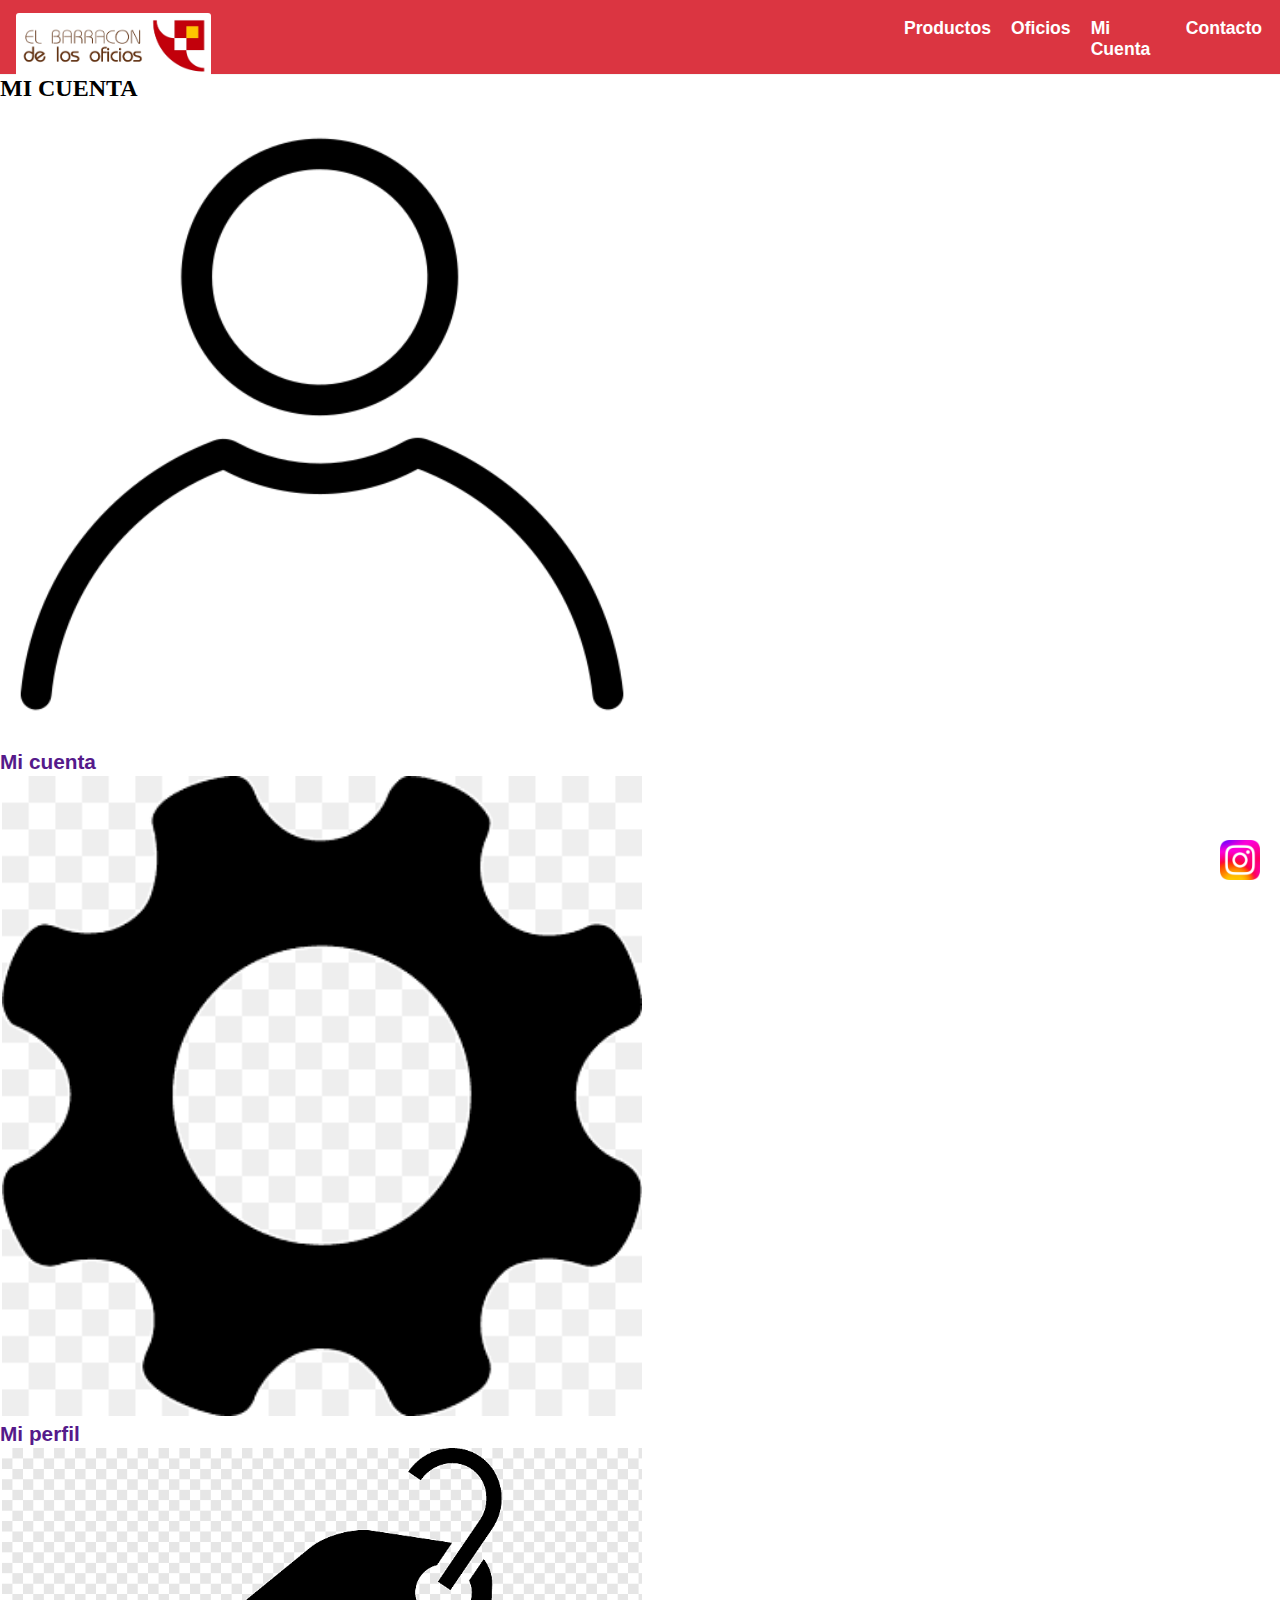
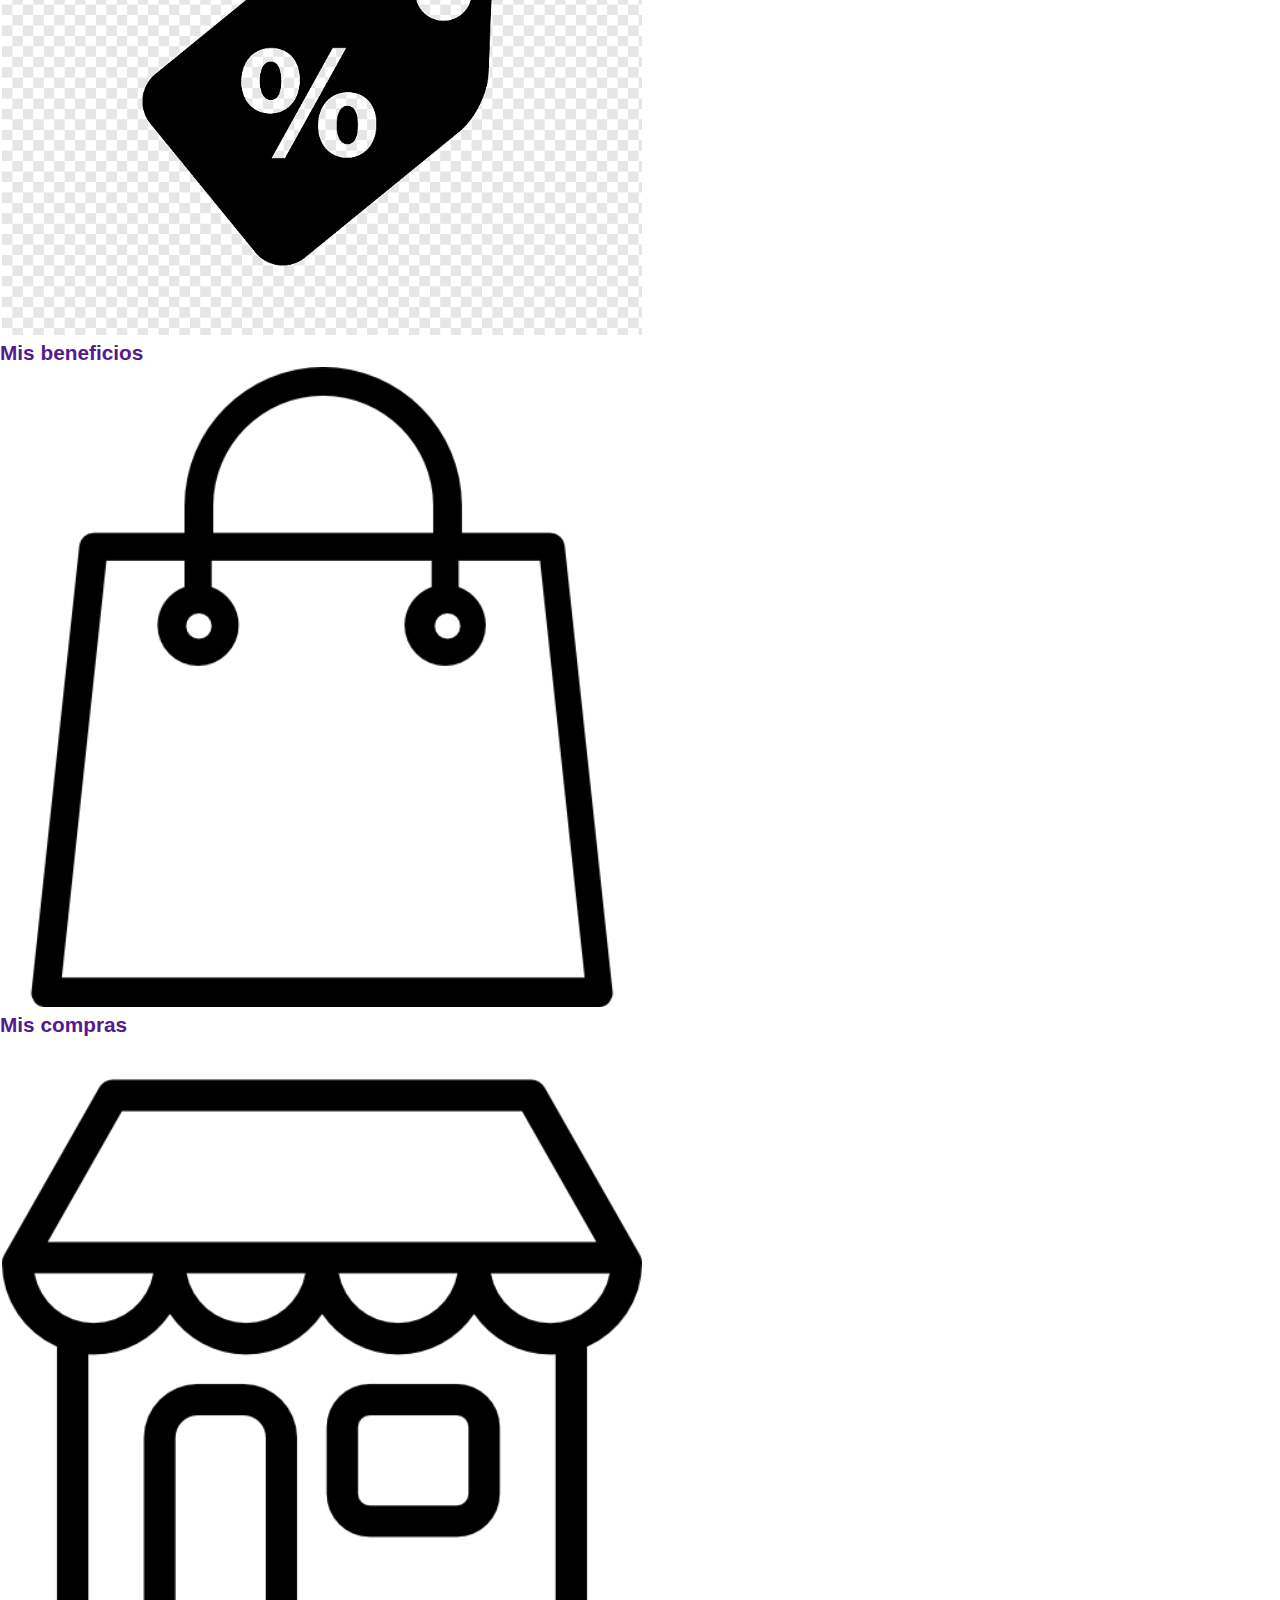
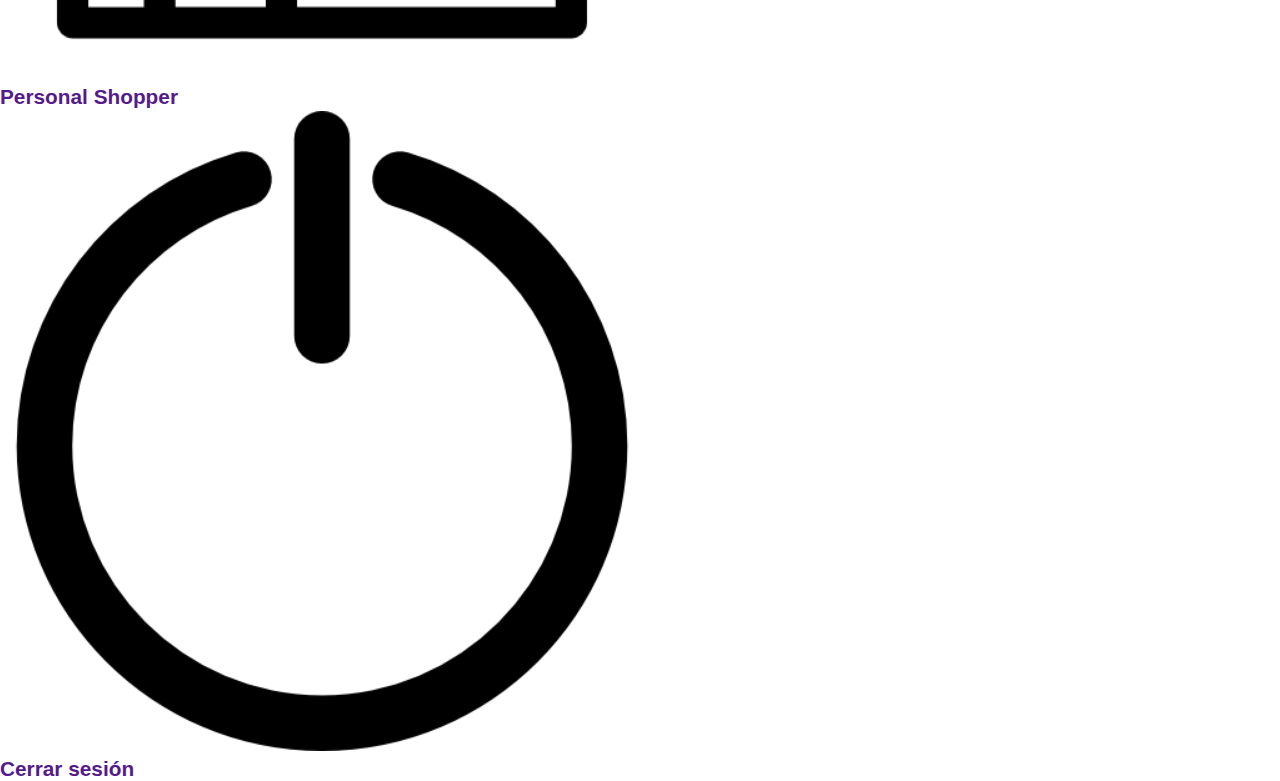
<file: PAGES/micuenta.html>
<!DOCTYPE html>
<html lang="en">
<head>
    <meta charset="UTF-8">
    <meta name="viewport" content="width=device-width, initial-scale=1.0">
    <meta name="keywords" content="artesanias, arte, Colombia, tejido, madera, manualidad">
    <link rel="stylesheet" href="../CSS/style.css">
    <link href="https://cdn.jsdelivr.net/npm/bootstrap@5.3.1/dist/css/bootstrap.min.css" rel="stylesheet" integrity="sha384-4bw+/aepP/YC94hEpVNVgiZdgIC5+VKNBQNGCHeKRQN+PtmoHDEXuppvnDJzQIu9" crossorigin="anonymous">
    <script src="https://cdn.jsdelivr.net/npm/bootstrap@5.3.1/dist/js/bootstrap.bundle.min.js" integrity="sha384-HwwvtgBNo3bZJJLYd8oVXjrBZt8cqVSpeBNS5n7C8IVInixGAoxmnlMuBnhbgrkm" crossorigin="anonymous"></script>
    <title>Mi Cuenta | Escuela Taller</title>
</head>
<body>
    <header class="sticky-top">
        <a href="../index.html"><img src="../catalogo/logo barracon.jpg" alt="Logo Talleres"></a>
        <nav>
            <ul>
                <li><a href="productos.html">Productos</a></li>
                <li><a href="oficios.html">Oficios</a></li>
                <li><a href="micuenta.html">Mi Cuenta</a></li>
                <li><a href="contacto.html">Contacto</a></li>
            </ul>
        </nav>
    </header>
    <h2>MI CUENTA</h2>
    <section id="cuenta" class="container-fluid">
        <div class="row">
            <div class="col-sm-2 col-md-1">
                <img src="../catalogo/iconos/my-account.png" alt="icono cuenta">
            </div>
            <div class="col-sm-6 col-md-3">
                <a href="">Mi cuenta</a>
            </div>
        </div>
        <div class="row">
            <div class="col-sm-2 col-md-1">
                <img src="../catalogo/iconos/mi-perfil.png" alt="icono perfil">
            </div>
            <div class="col-sm-6 col-md-3">
                <a href="">Mi perfil</a>
            </div>
        </div>
        <div class="row">
            <div class="col-sm-2 col-md-1">
                <img src="../catalogo/iconos/mis-beneficios2.png" alt="icono descuentos">
            </div>
            <div class="col-sm-6 col-md-3">
                <a href="">Mis beneficios</a>
            </div>
        </div>
        <div class="row">
            <div class="col-sm-2 col-md-1">
                <img src="../catalogo/iconos/mis compras.png" alt="icono compras">
            </div>
            <div class="col-sm-6 col-md-3">
                <a href="">Mis compras</a>
            </div>
        </div>
        <div class="row">
            <div class="col-sm-2 col-md-1">
                <img src="../catalogo/iconos/personal shopper.png" alt="icono cuenta">
            </div>
            <div class="col-sm-6 col-md-3">
                <a href="">Personal Shopper</a>
            </div>
        </div>
        <div class="row">
            <div class="col-sm-2 col-md-1">
                <img src="../catalogo/iconos/cerrar-sesion.png" alt="icono cuenta">
            </div>
            <div class="col-sm-6 col-md-3">
                <a href="">Cerrar sesión</a>
            </div>
        </div>
    </section>

</body>
<footer>
    <a href="https://www.instagram.com/" target="_blank">
        <img src="../catalogo/Instagram_logo_2022.png" alt="logo instagram" style="width: 40px;">
    </a>
</footer>
</html>
</file>
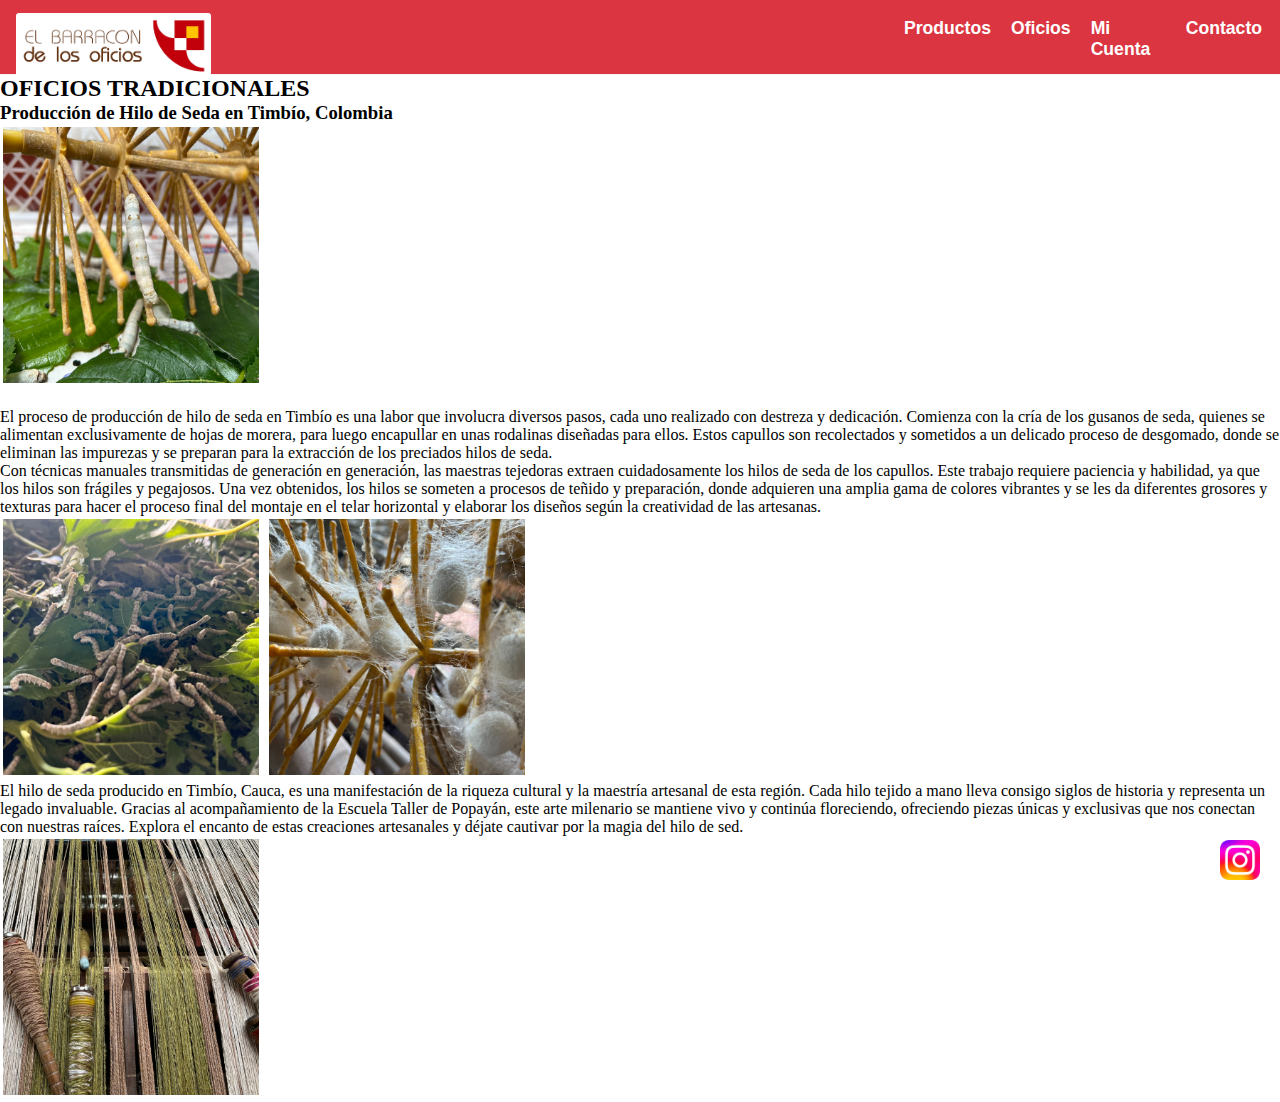
<file: PAGES/oficios.html>
<!DOCTYPE html>
<html lang="en">
<head>
    <meta charset="UTF-8">
    <meta name="viewport" content="width=device-width, initial-scale=1.0">
    <meta name="keywords" content="artesanias, arte, Colombia, tejido, madera, manualidad">
    <link rel="stylesheet" href="../CSS/style.css">
    <link href="https://cdn.jsdelivr.net/npm/bootstrap@5.3.1/dist/css/bootstrap.min.css" rel="stylesheet" integrity="sha384-4bw+/aepP/YC94hEpVNVgiZdgIC5+VKNBQNGCHeKRQN+PtmoHDEXuppvnDJzQIu9" crossorigin="anonymous">
    <script src="https://cdn.jsdelivr.net/npm/bootstrap@5.3.1/dist/js/bootstrap.bundle.min.js" integrity="sha384-HwwvtgBNo3bZJJLYd8oVXjrBZt8cqVSpeBNS5n7C8IVInixGAoxmnlMuBnhbgrkm" crossorigin="anonymous"></script>
    <title>Oficios Artesanos | Escuela Taller</title>
</head>
<body>
    <header class="sticky-top">
        <a href="../index.html"><img src="../catalogo/logo barracon.jpg" alt="Logo Talleres"></a>
        <nav>
            <ul>
                <li><a href="productos.html">Productos</a></li>
                <li><a href="oficios.html">Oficios</a></li>
                <li><a href="micuenta.html">Mi Cuenta</a></li>
                <li><a href="contacto.html">Contacto</a></li>
            </ul>
        </nav>
    </header>
    <h2>OFICIOS TRADICIONALES</h2>
    <section>
        <div class="text-center">
            <h3>Producción de Hilo de Seda en Timbío, Colombia</h3>
            <img class="fotos_oficios" class="rounded mx-auto d-block" src="../catalogo/Produccion_hilo_1.jpg" alt="Hilo de Seda 1">
            <p>
             
                <br>
                El proceso de producción de hilo de seda en Timbío es una labor que involucra diversos pasos, cada uno realizado con destreza y dedicación. Comienza con la cría de los gusanos de seda, quienes se alimentan exclusivamente de hojas de morera, para luego encapullar en unas rodalinas diseñadas para ellos. Estos capullos son recolectados y sometidos a un delicado proceso de desgomado, donde se eliminan las impurezas y se preparan para la extracción de los preciados hilos de seda.
                <br>
                Con técnicas manuales transmitidas de generación en generación, las maestras tejedoras extraen cuidadosamente los hilos de seda de los capullos. Este trabajo requiere paciencia y habilidad, ya que los hilos son frágiles y pegajosos. Una vez obtenidos, los hilos se someten a procesos de teñido y preparación, donde adquieren una amplia gama de colores vibrantes y se les da diferentes grosores y texturas para hacer el proceso final del montaje en el telar horizontal y elaborar los diseños según la creatividad de las artesanas.
            </p>
            <img class="fotos_oficios" class="rounded float-start" src="../catalogo/Produccion_hilo_2.jpg" alt="Hilo de Seda 2">
            <img class="fotos_oficios" class="rounded float-end" src="../catalogo/Produccion_hilo_3.jpg" alt="Hilo de Seda 3">
            <p>
                El hilo de seda producido en Timbío, Cauca, es una manifestación de la riqueza cultural y la maestría artesanal de esta región. Cada hilo tejido a mano lleva consigo siglos de historia y representa un legado invaluable. Gracias al acompañamiento de la Escuela Taller de Popayán, este arte milenario se mantiene vivo y continúa floreciendo, ofreciendo piezas únicas y exclusivas que nos conectan con nuestras raíces. Explora el encanto de estas creaciones artesanales y déjate cautivar por la magia del hilo de sed.
            </p>
            <img class="fotos_oficios" class="rounded mx-auto d-block" src="../catalogo/Produccion_hilo_4.jpg" alt="Hilo de Seda 4">
            </div>
    </section>
</body>
<footer>
    <a href="https://www.instagram.com/" target="_blank">
        <img src="../catalogo/Instagram_logo_2022.png" alt="logo instagram" style="width: 40px;">
    </a>
</footer>
</html>
</file>
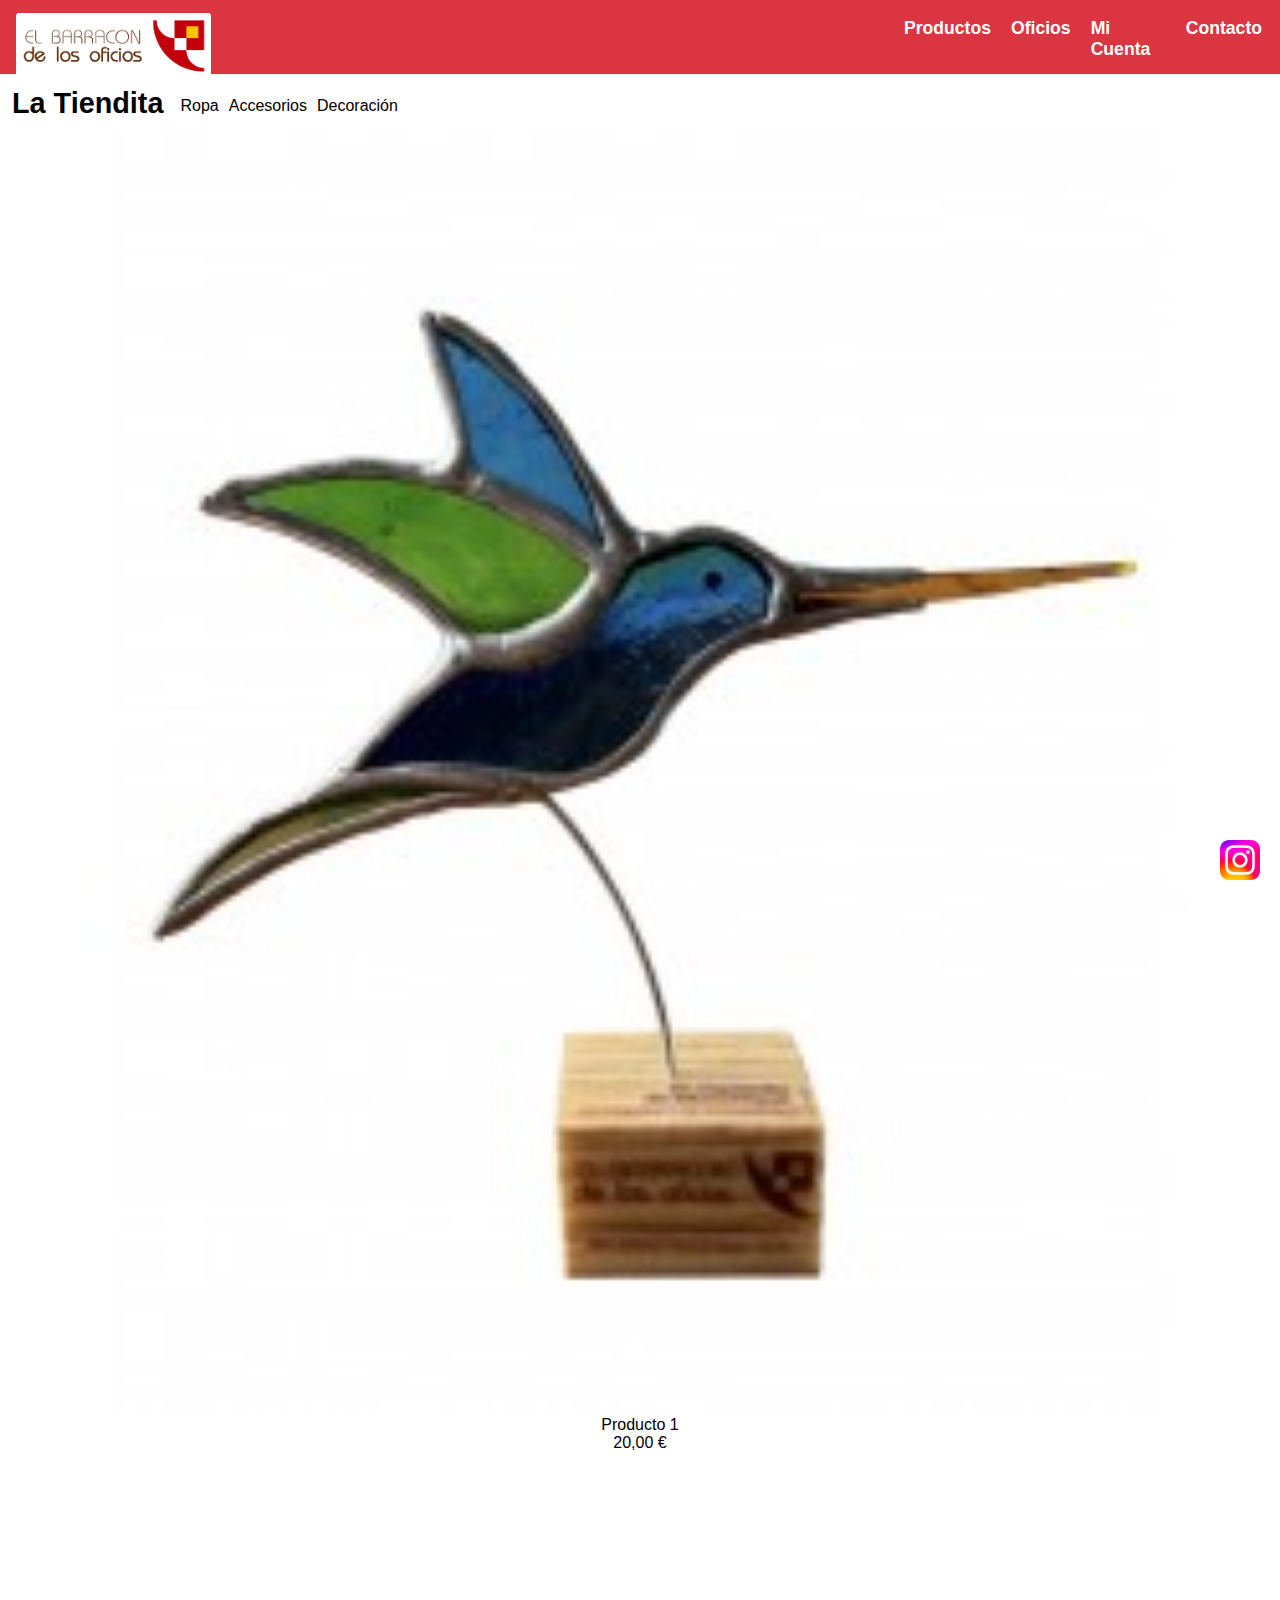
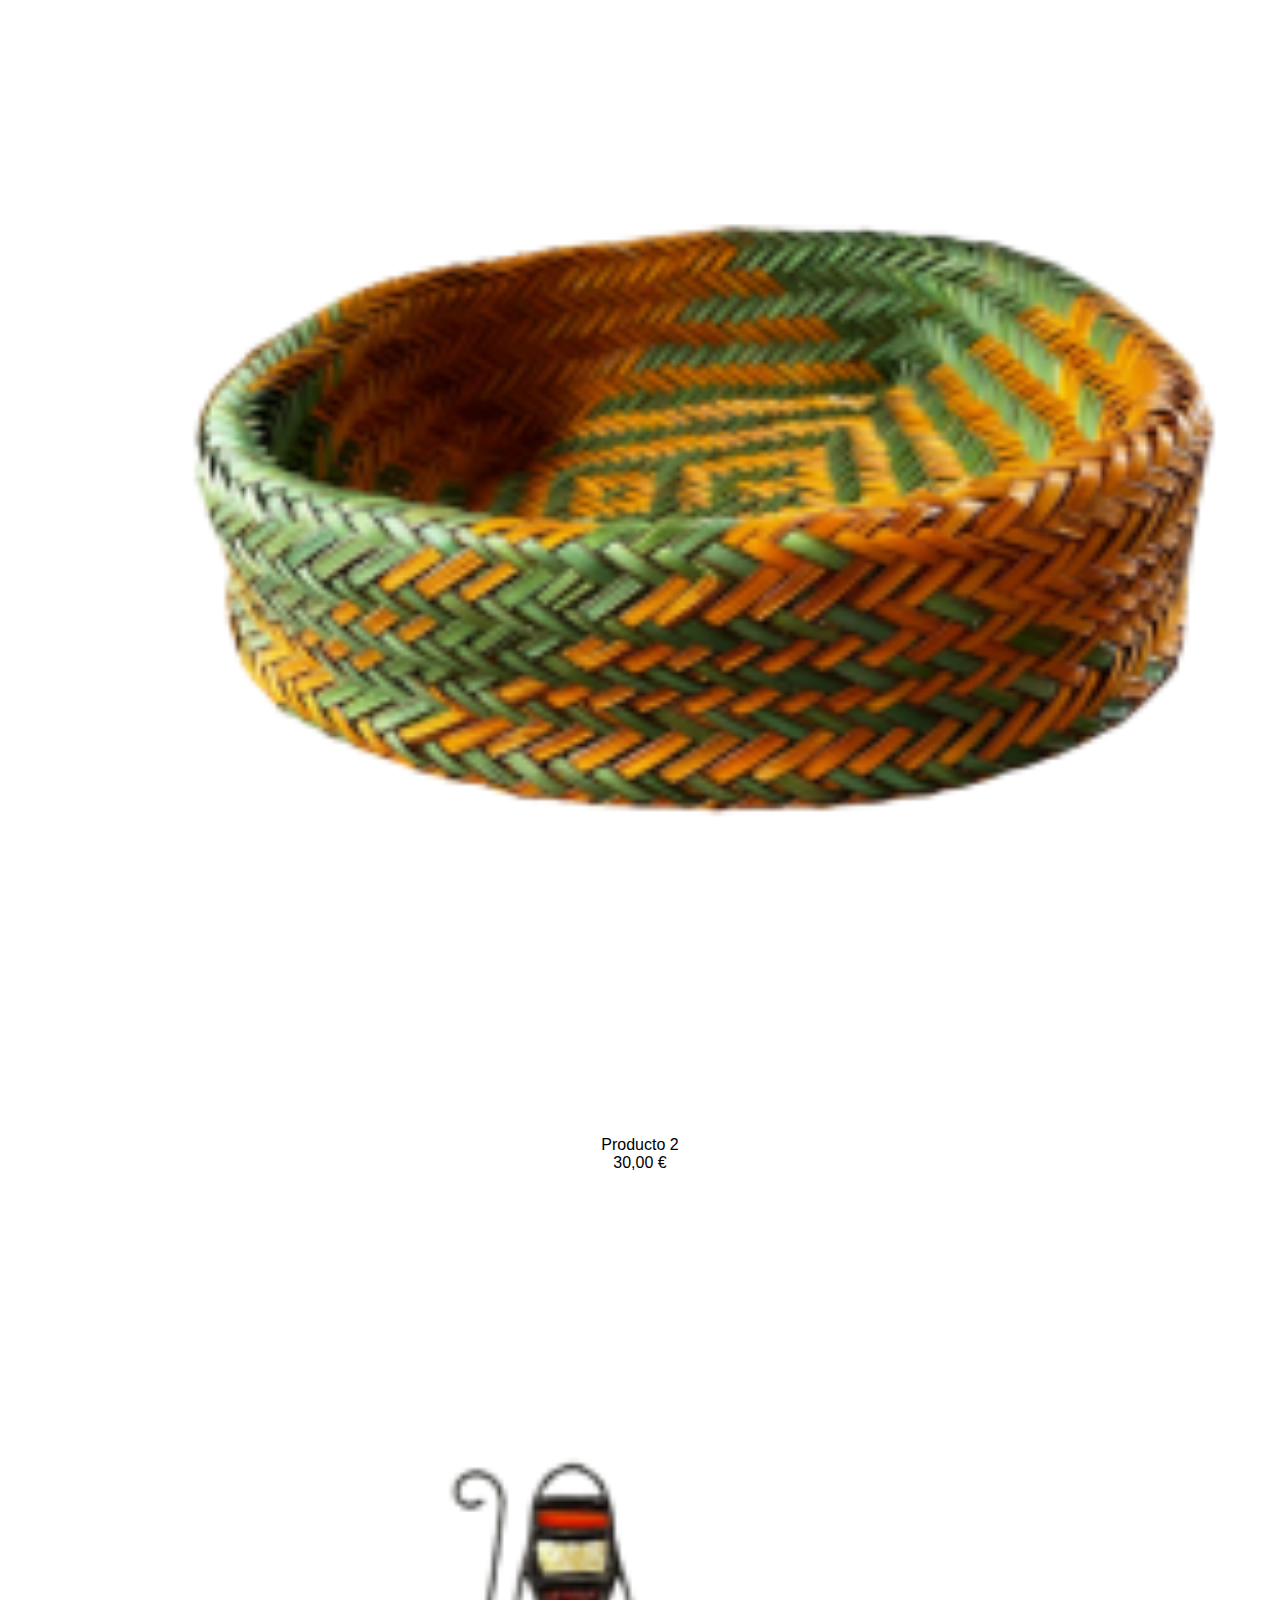
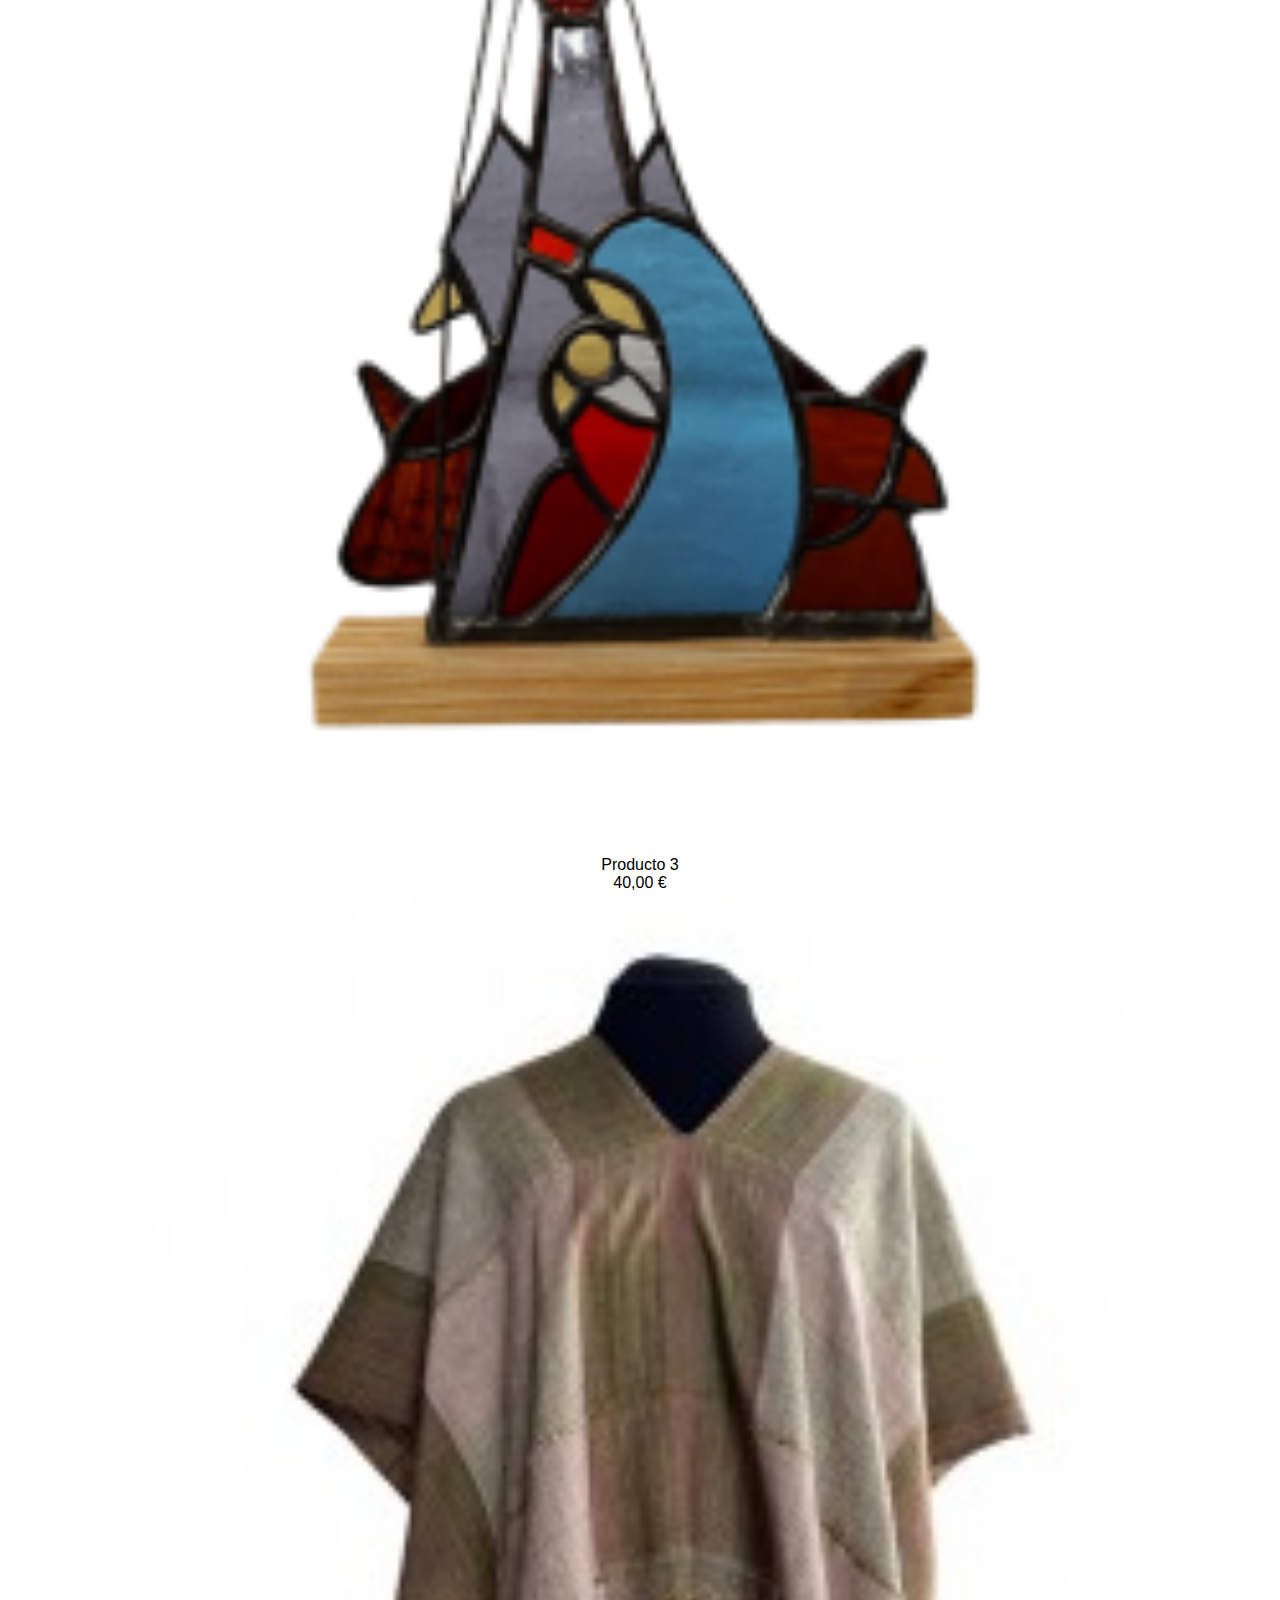
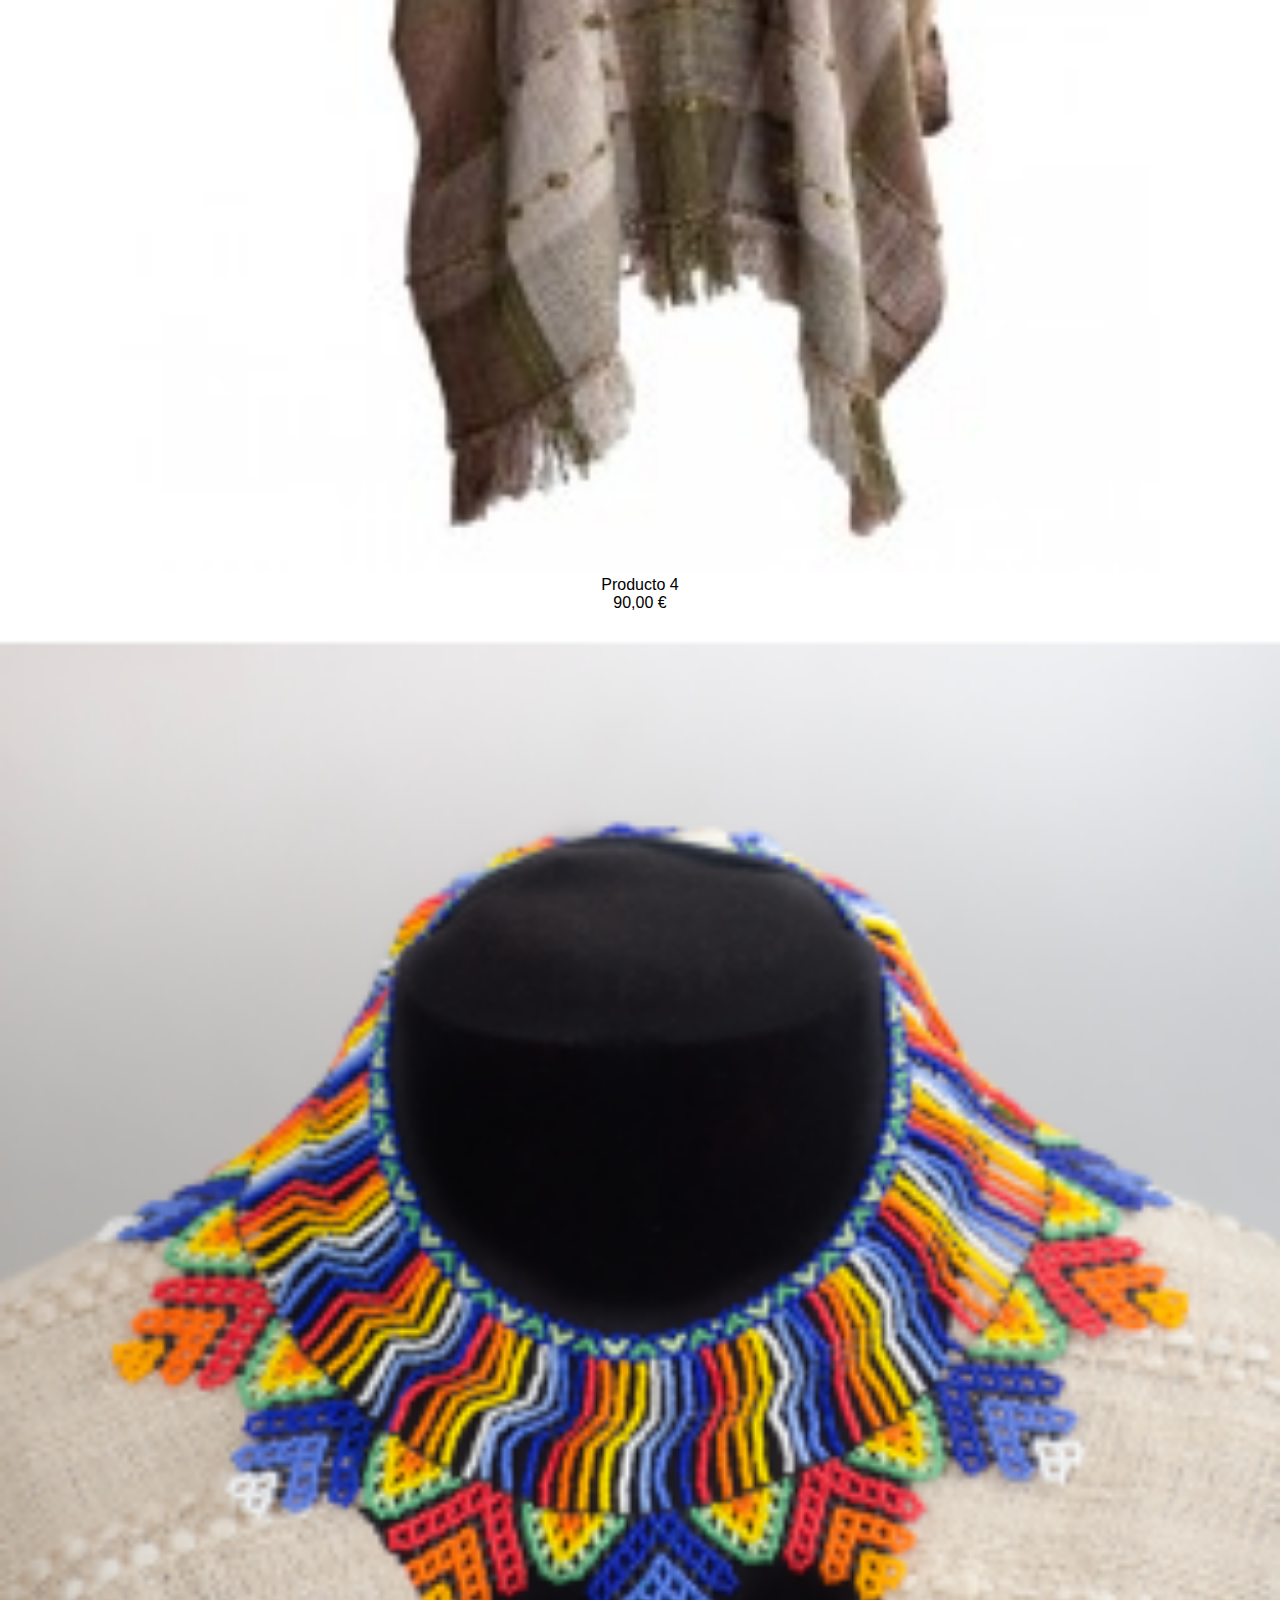
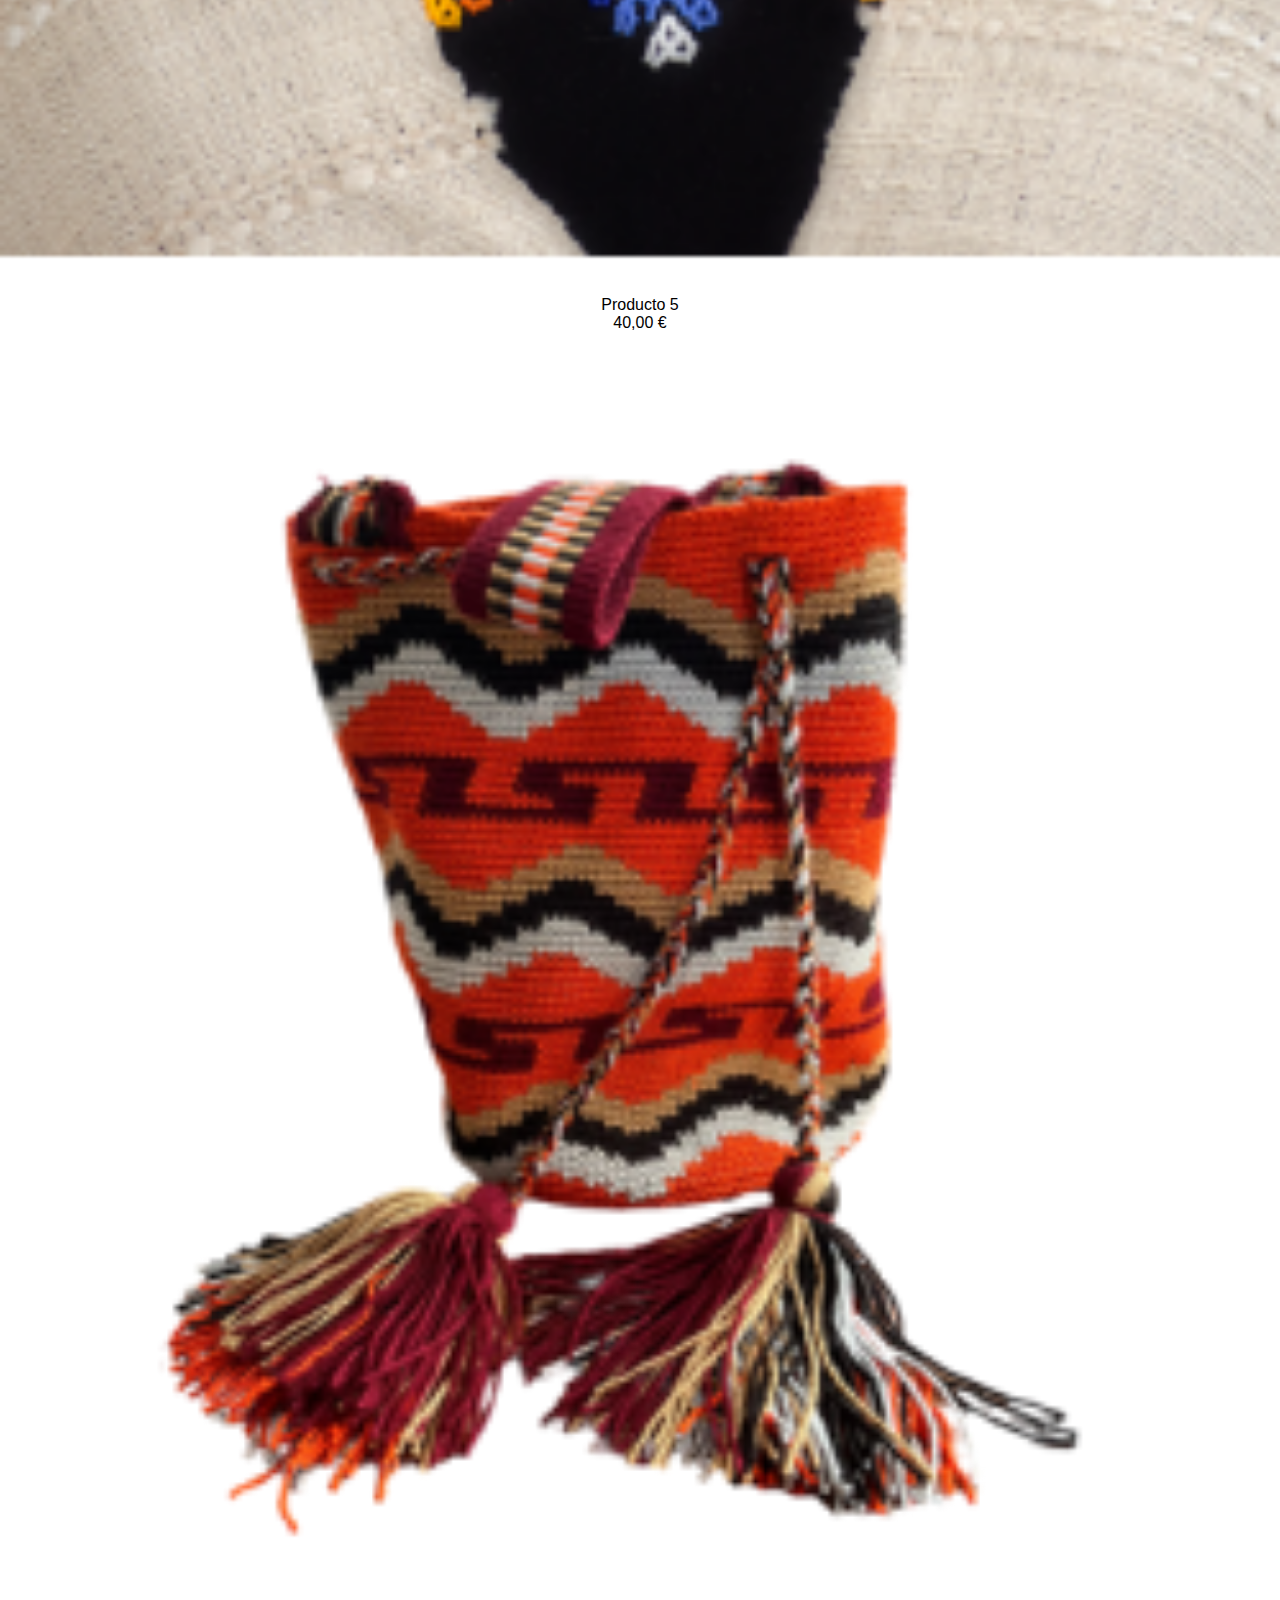
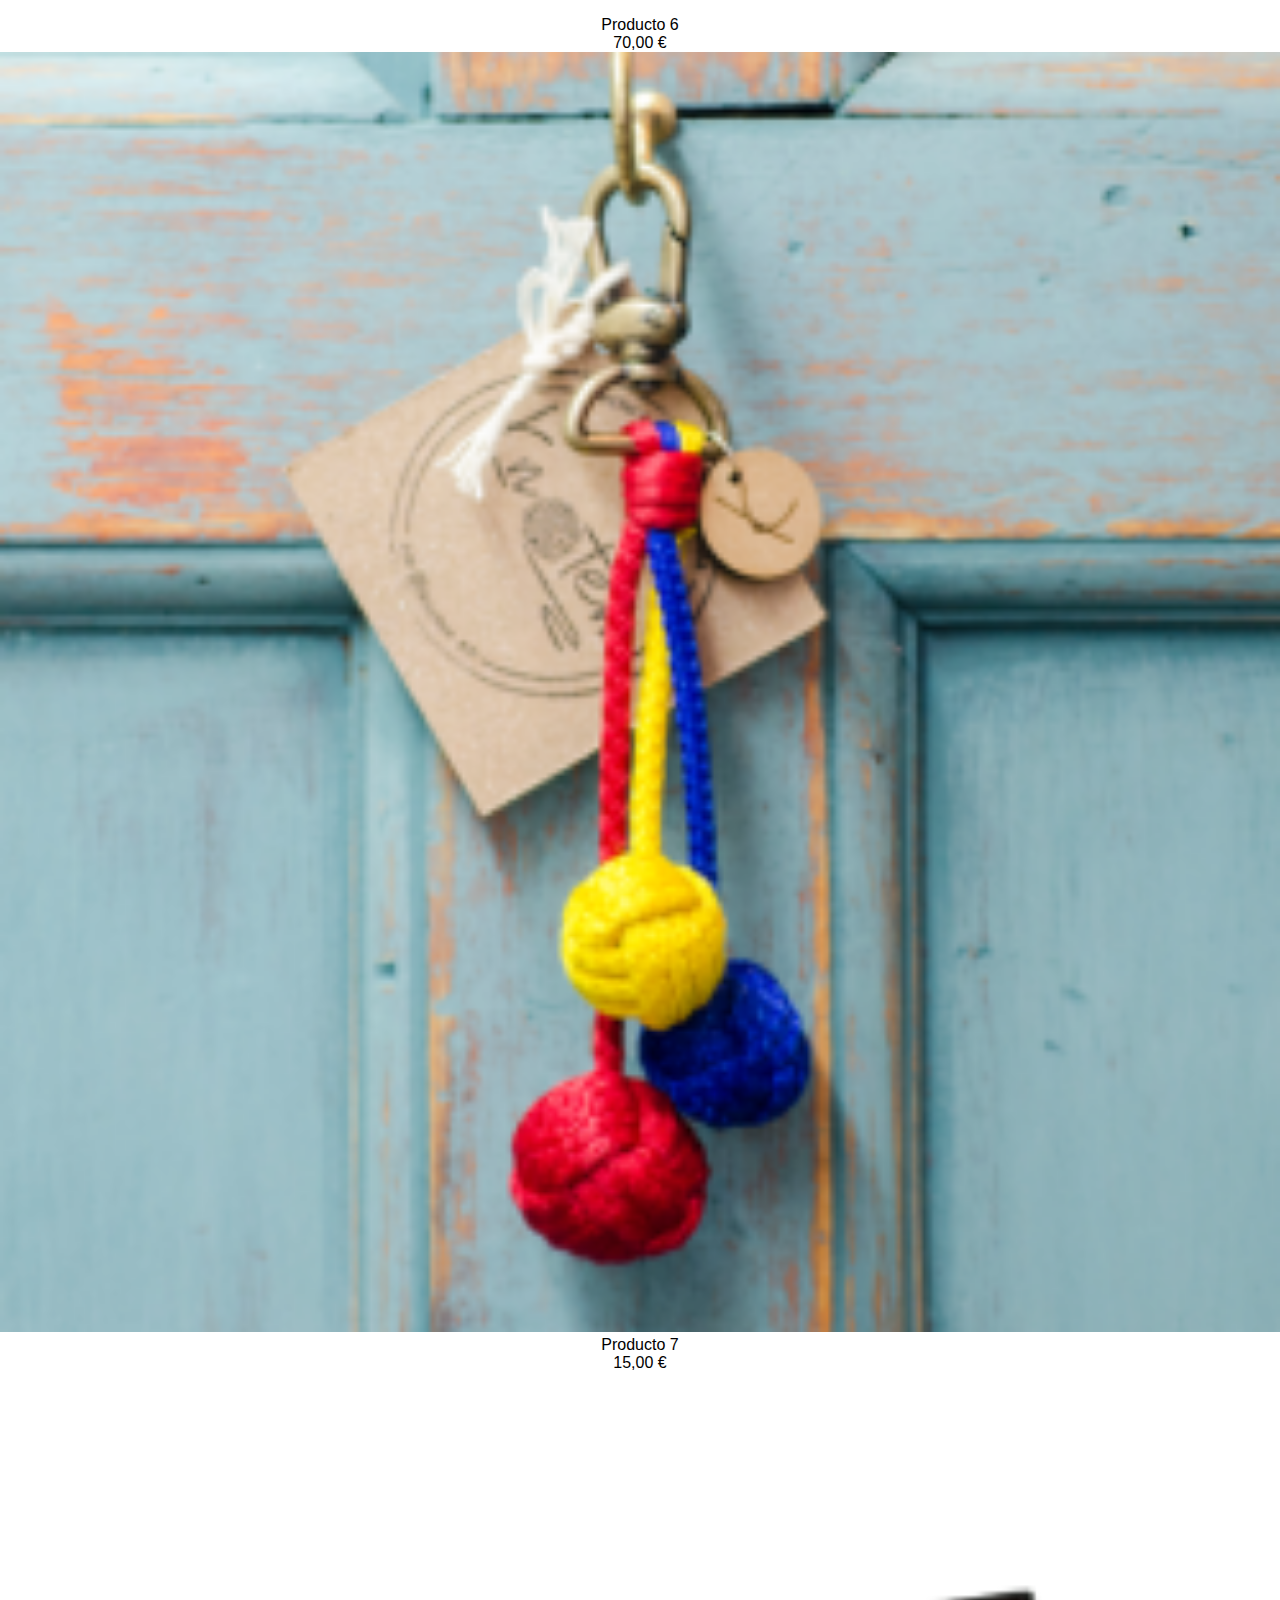
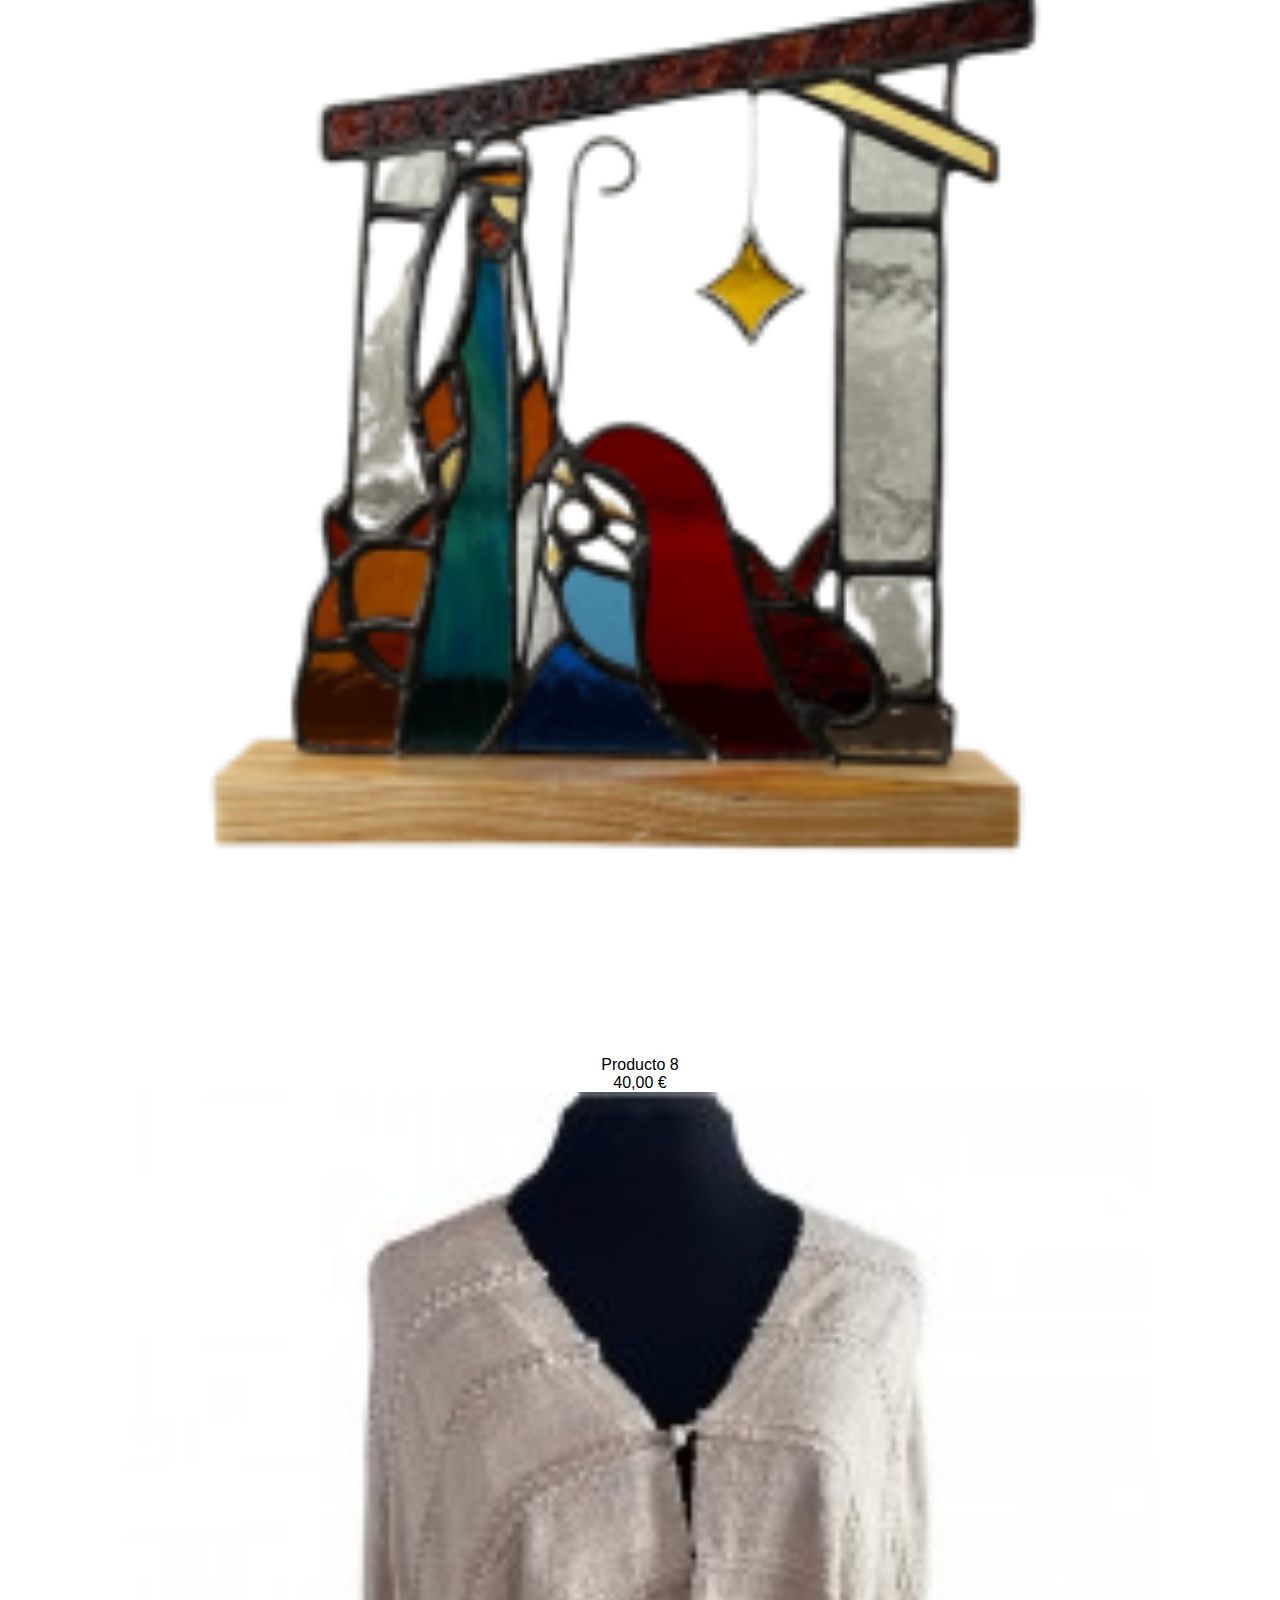
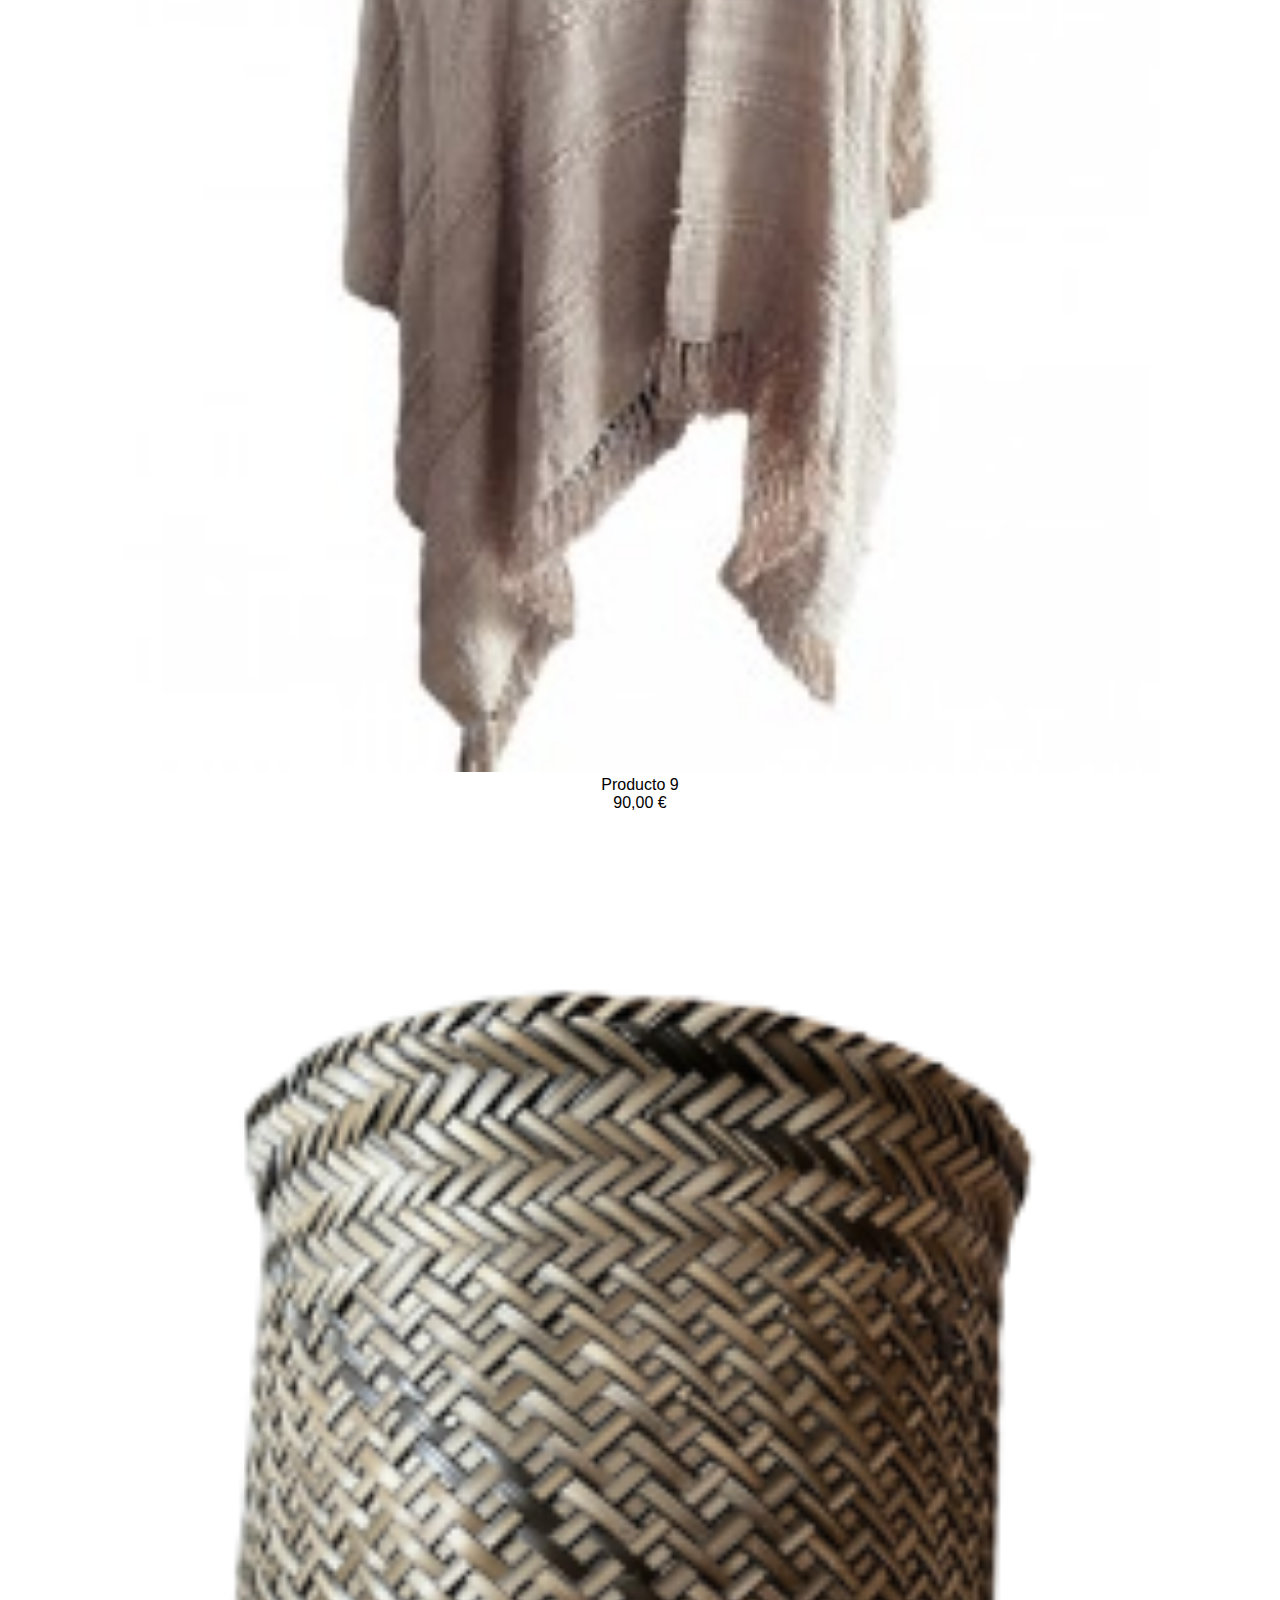
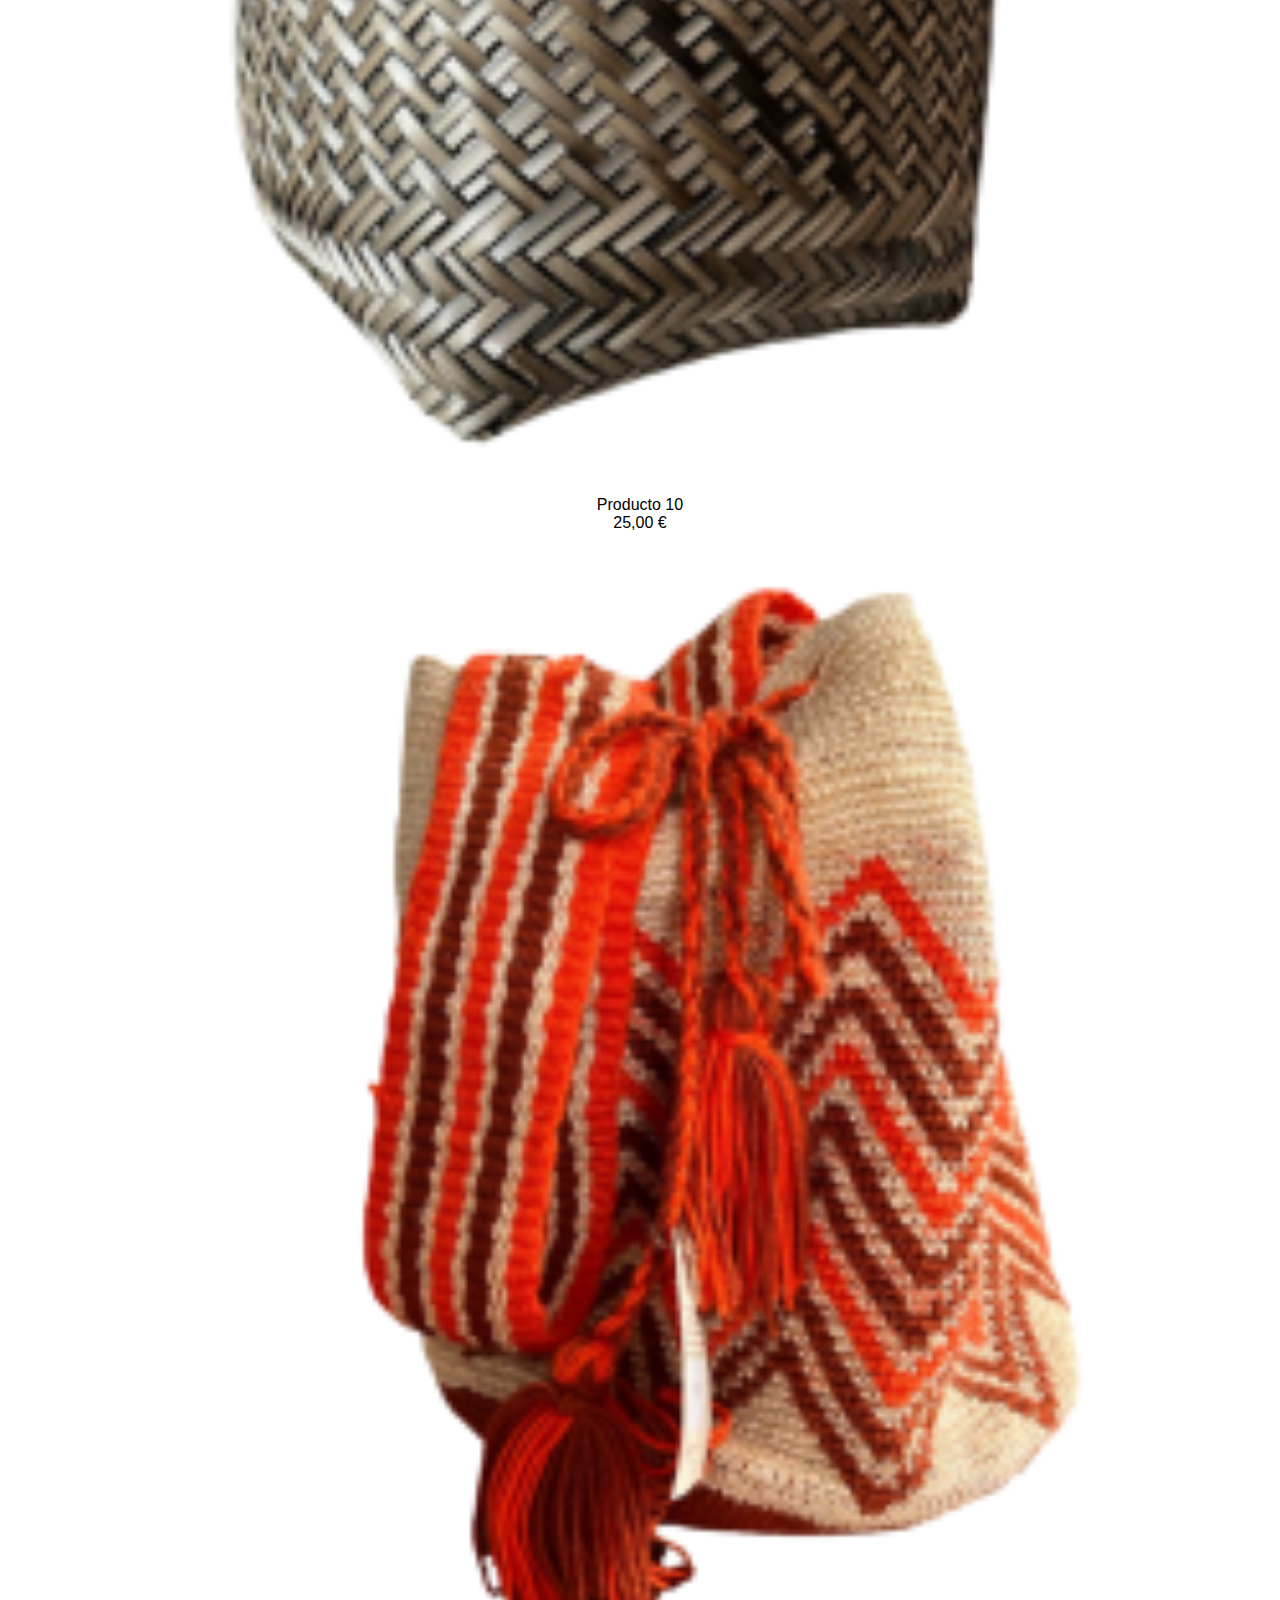
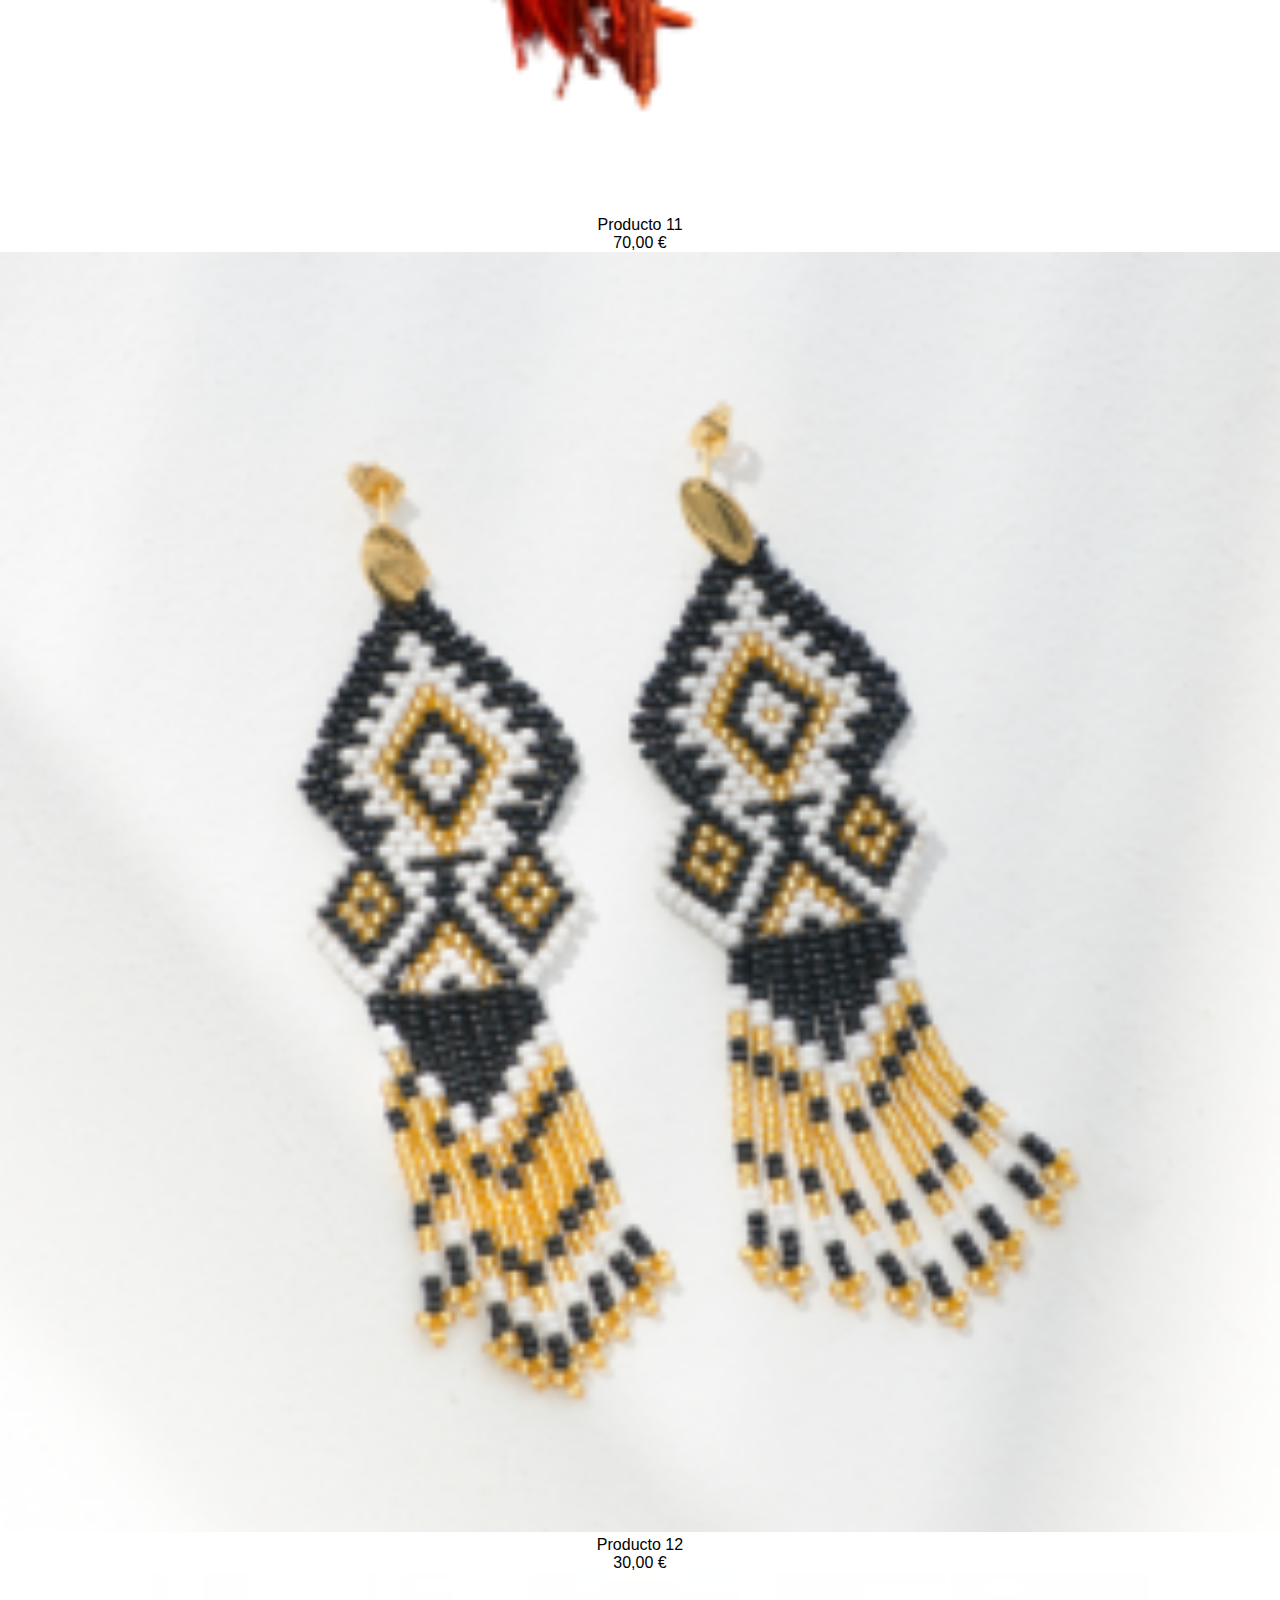
<file: PAGES/productos.html>
<!DOCTYPE html>
<html lang="en">
<head>
    <meta charset="UTF-8">
    <meta name="viewport" content="width=device-width, initial-scale=1.0">
    <meta name="keywords" content="artesanias, arte, Colombia, tejido, madera, manualidad">
    <link rel="stylesheet" href="../CSS/style.css">
    <link href="https://cdn.jsdelivr.net/npm/bootstrap@5.3.1/dist/css/bootstrap.min.css" rel="stylesheet" integrity="sha384-4bw+/aepP/YC94hEpVNVgiZdgIC5+VKNBQNGCHeKRQN+PtmoHDEXuppvnDJzQIu9" crossorigin="anonymous">
    <script src="https://cdn.jsdelivr.net/npm/bootstrap@5.3.1/dist/js/bootstrap.bundle.min.js" integrity="sha384-HwwvtgBNo3bZJJLYd8oVXjrBZt8cqVSpeBNS5n7C8IVInixGAoxmnlMuBnhbgrkm" crossorigin="anonymous"></script>
    <title>Productos | Escuela Taller</title>
</head>
<body>
    <header class="sticky-top">
        <a href="../index.html"><img src="../catalogo/logo barracon.jpg" alt="Logo Talleres"></a>
        <nav>
            <ul>
                <li><a href="productos.html">Productos</a></li>
                <li><a href="oficios.html">Oficios</a></li>
                <li><a href="micuenta.html">Mi Cuenta</a></li>
                <li><a href="contacto.html">Contacto</a></li>
            </ul>
        </nav>
    </header>
    <section id="productos">
        <div>
            <a href="productos.html"><p>La Tiendita</p></a>
            <ul>
                <li><a href="ropa.html">Ropa</a></li>
                <li><a href="accesorios.html">Accesorios</a></li>
                <li><a href="decoracion.html">Decoración</a></li>
            </ul>
        </div>
    </section>
    <section class="container-fluid">
        <div class="row">
            <div class="col-sm-12 col-md-3">
                <img src="../catalogo/miniaturas/01-colibrí-home.jpg" alt="foto producto">
                <p class="descripProd">Producto 1</p>
                <p class="precioProd">20,00 €</p>
            </div>
            <div class="col-sm-12 col-md-3">
                <img src="../catalogo/miniaturas/02-paneraR1-home.jpg" alt="foto producto">
                <p class="descripProd">Producto 2</p>
                <p class="precioProd">30,00 €</p>
            </div>
            <div class="col-sm-12 col-md-3">
                <img src="../catalogo/miniaturas/03-pesebreR2-home.jpg" alt="foto producto">
                <p class="descripProd">Producto 3</p>
                <p class="precioProd">40,00 €</p>
            </div>
            <div class="col-sm-12 col-md-3">
                <img src="../catalogo/miniaturas/04-ruanaR3-home.jpg" alt="foto producto">
                <p class="descripProd">Producto 4</p>
                <p class="precioProd">90,00 €</p>
            </div>
        </div>
        <div class="row">
            <div class="col-sm-12 col-md-3">
                <img src="../catalogo/miniaturas/05-collarmostacillaR1-home.jpg" alt="foto producto">
                <p class="descripProd">Producto 5</p>
                <p class="precioProd">40,00 €</p>
            </div>
            <div class="col-sm-12 col-md-3">
                <img src="../catalogo/miniaturas/07-mochilasR7-home.jpg" alt="foto producto">
                <p class="descripProd">Producto 6</p>
                <p class="precioProd">70,00 €</p>
            </div>
            <div class="col-sm-12 col-md-3">
                <img src="../catalogo/miniaturas/06-llaveroknoten-home.jpg" alt="foto producto">
                <p class="descripProd">Producto 7</p>
                <p class="precioProd">15,00 €</p>
            </div>
            <div class="col-sm-12 col-md-3">
                <img src="../catalogo/miniaturas/08-pesebreR1-home.jpg" alt="foto producto">
                <p class="descripProd">Producto 8</p>
                <p class="precioProd">40,00 €</p>
            </div>
        </div>
        <div class="row">
            <div class="col-sm-12 col-md-3">
                <img src="../catalogo/miniaturas/09-ruanaR2-home.jpg" alt="foto producto">
                <p class="descripProd">Producto 9</p>
                <p class="precioProd">90,00 €</p>
            </div>
            <div class="col-sm-12 col-md-3">
                <img src="../catalogo/miniaturas/10-papeleraR1-home.jpg" alt="foto producto">
                <p class="descripProd">Producto 10</p>
                <p class="precioProd">25,00 €</p>
            </div>
            <div class="col-sm-12 col-md-3">
                <img src="../catalogo/miniaturas/11-mochilasR10-home.jpg" alt="foto producto">
                <p class="descripProd">Producto 11</p>
                <p class="precioProd">70,00 €</p>
            </div>
            <div class="col-sm-12 col-md-3">
                <img src="../catalogo/miniaturas/12-aretesmostacillaR4-home.jpg" alt="foto producto">
                <p class="descripProd">Producto 12</p>
                <p class="precioProd">30,00 €</p>
            </div>
        </div>
        <div class="row">
            <div class="col-sm-12 col-md-3">
                <img src="../catalogo/miniaturas/13-ruanaR1-home.jpg" alt="foto producto">
                <p class="descripProd">Producto 13</p>
                <p class="precioProd">90,00 €</p>
            </div>
            <div class="col-sm-12 col-md-3">
                <img src="../catalogo/miniaturas/14-collaresfiligrana1-home.jpg" alt="foto producto">
                <p class="descripProd">Producto 14</p>
                <p class="precioProd">120,00 €</p>
            </div>
            <div class="col-sm-12 col-md-3">
                <img src="../catalogo/miniaturas/15-imanes1-home.jpg" alt="foto producto">
                <p class="descripProd">Producto 15</p>
                <p class="precioProd">20,00 €</p>
            </div>
            <div class="col-sm-12 col-md-3">
                <img src="../catalogo/miniaturas/16-blusaseda3-home.jpg" alt="foto producto">
                <p class="descripProd">Producto 16</p>
                <p class="precioProd">130,00 €</p>
            </div>
        </div>
    </section>
</body>
<footer>
    <a href="https://www.instagram.com/" target="_blank">
        <img src="../catalogo/Instagram_logo_2022.png" alt="logo instagram" style="width: 40px;">
    </a>
</footer>
</html>
</file>
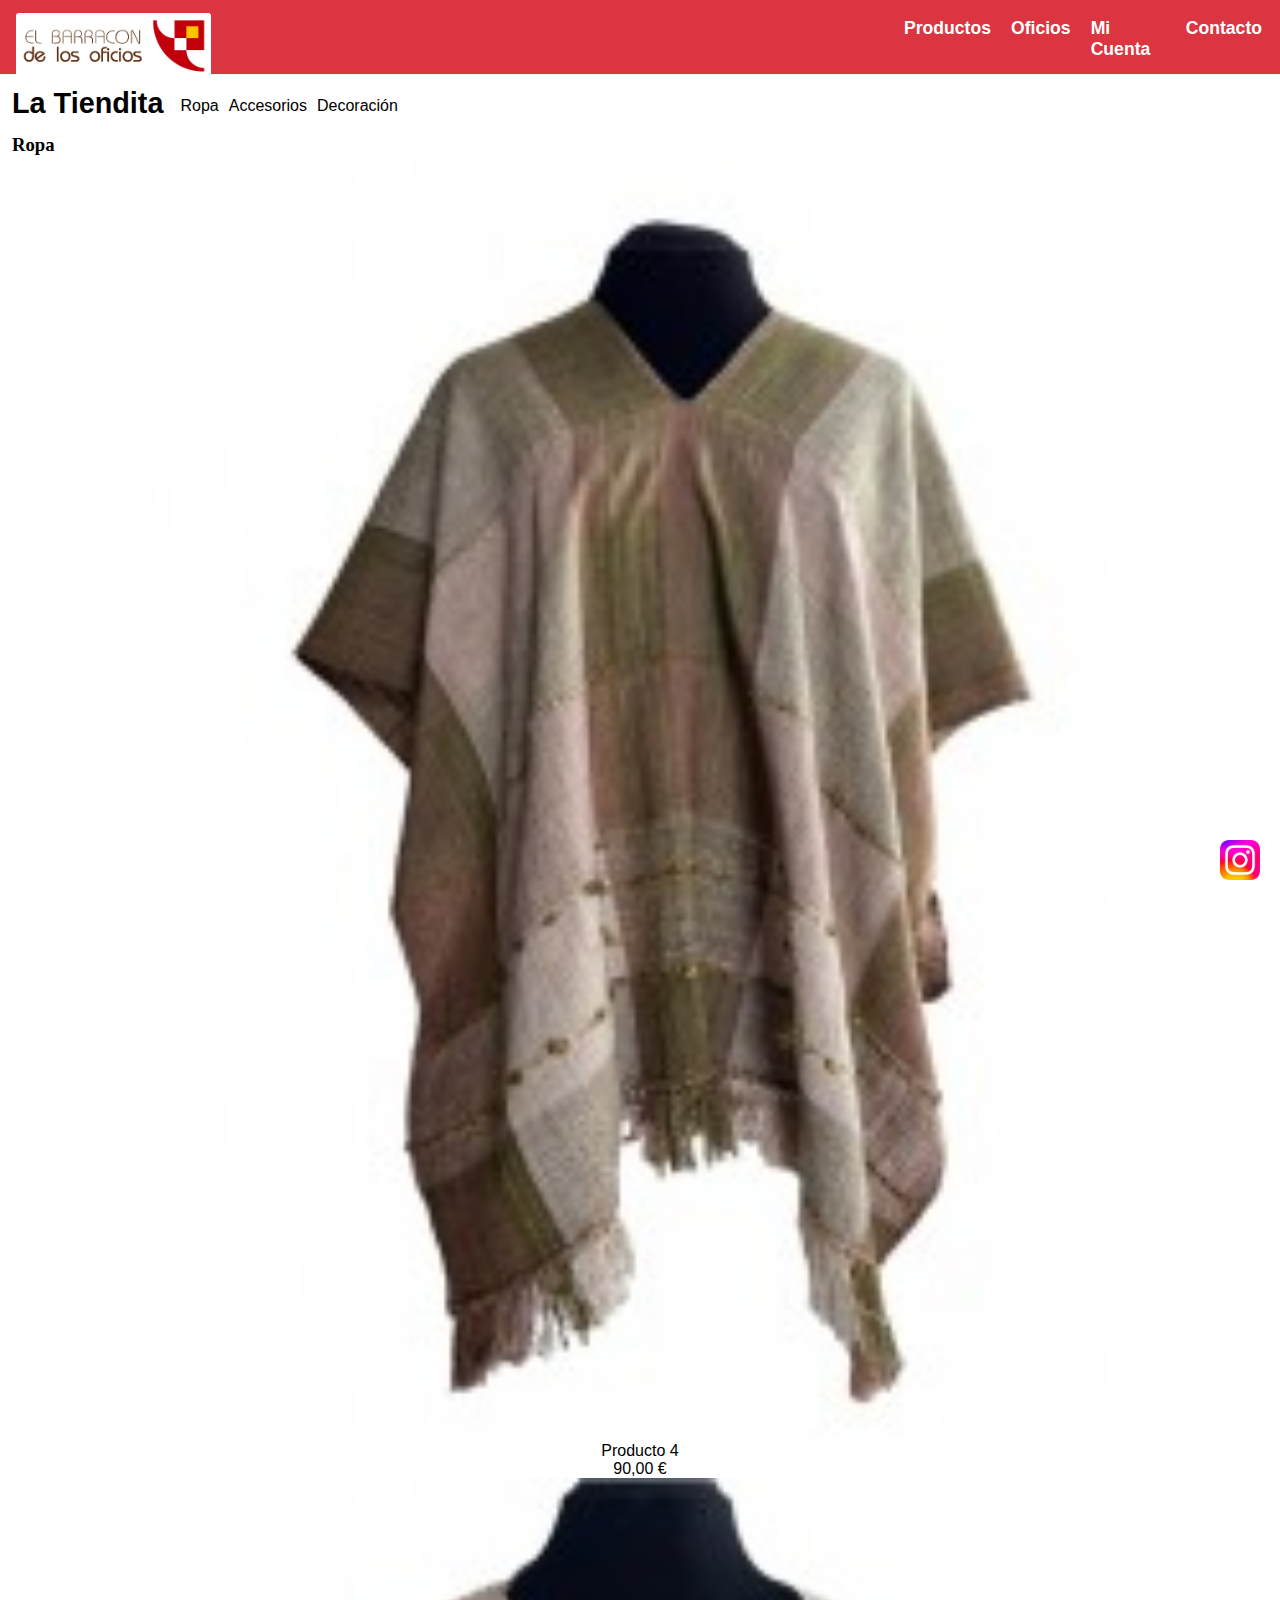
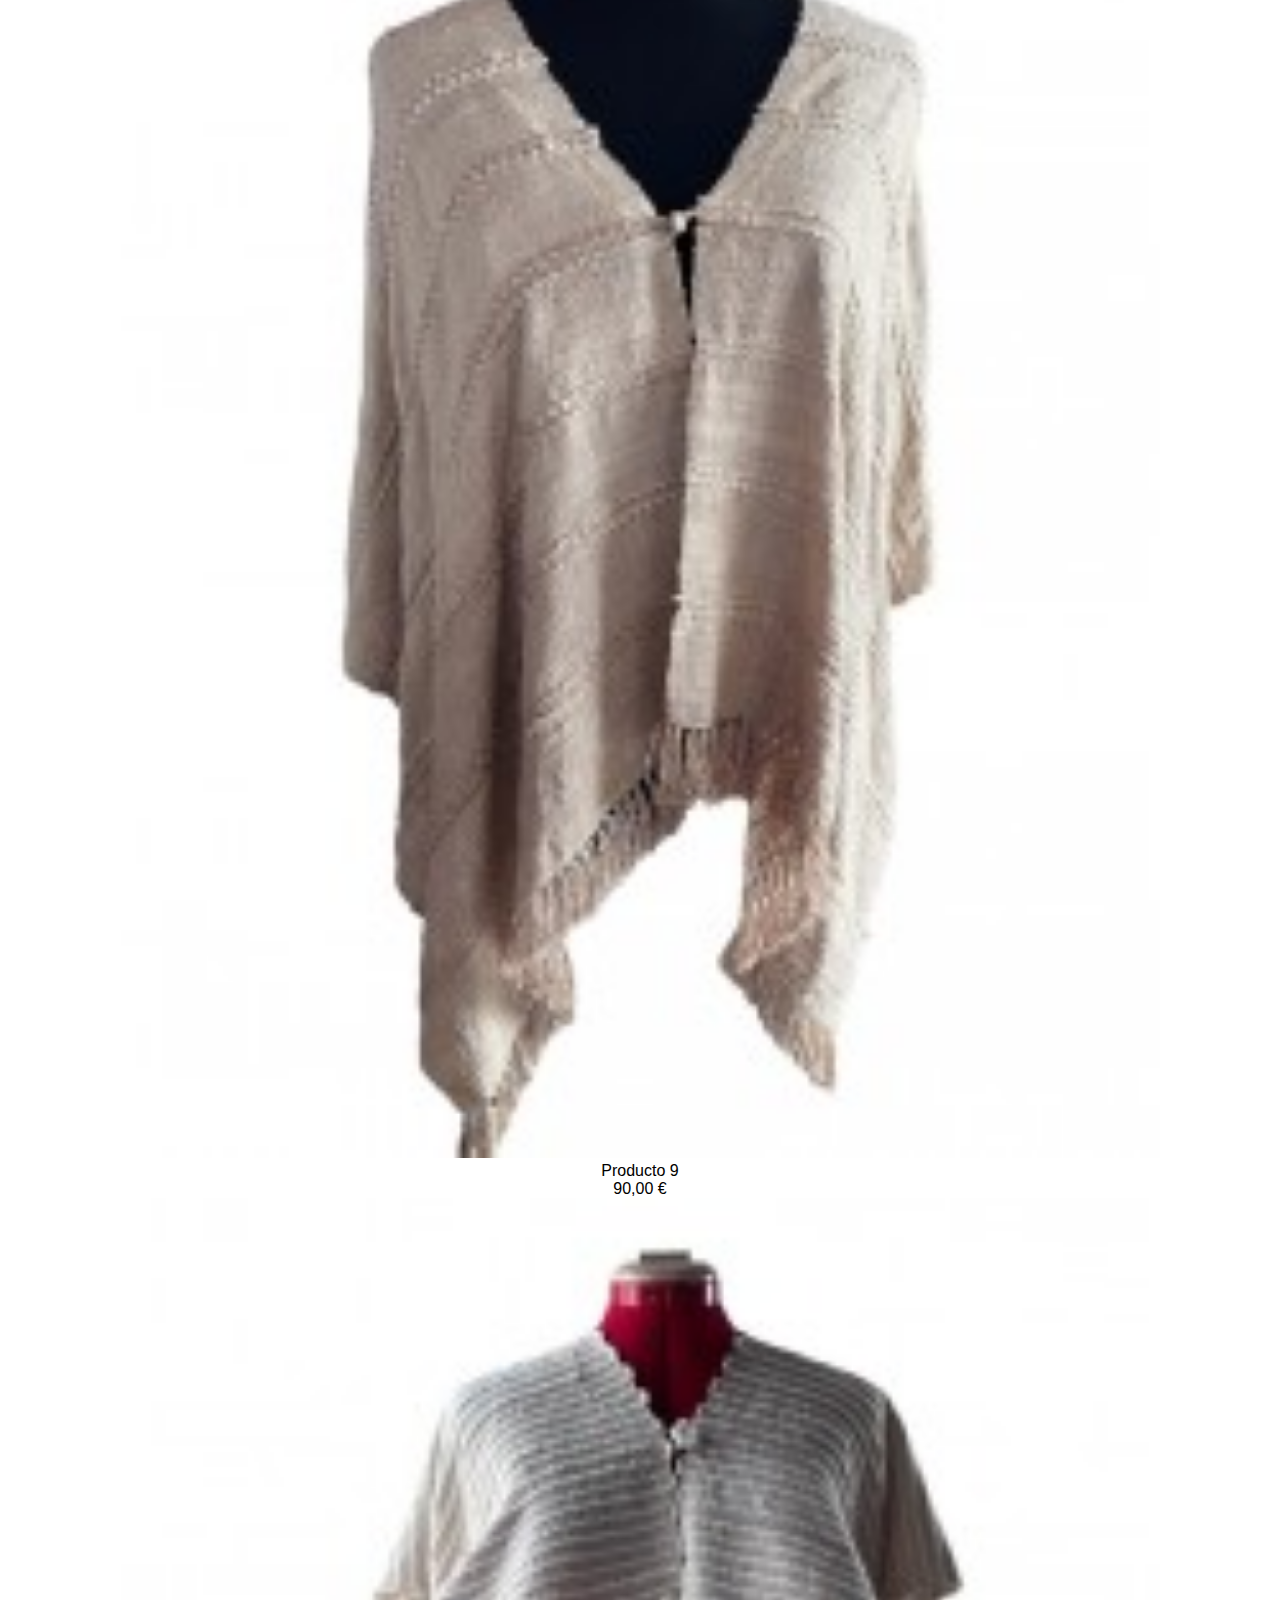
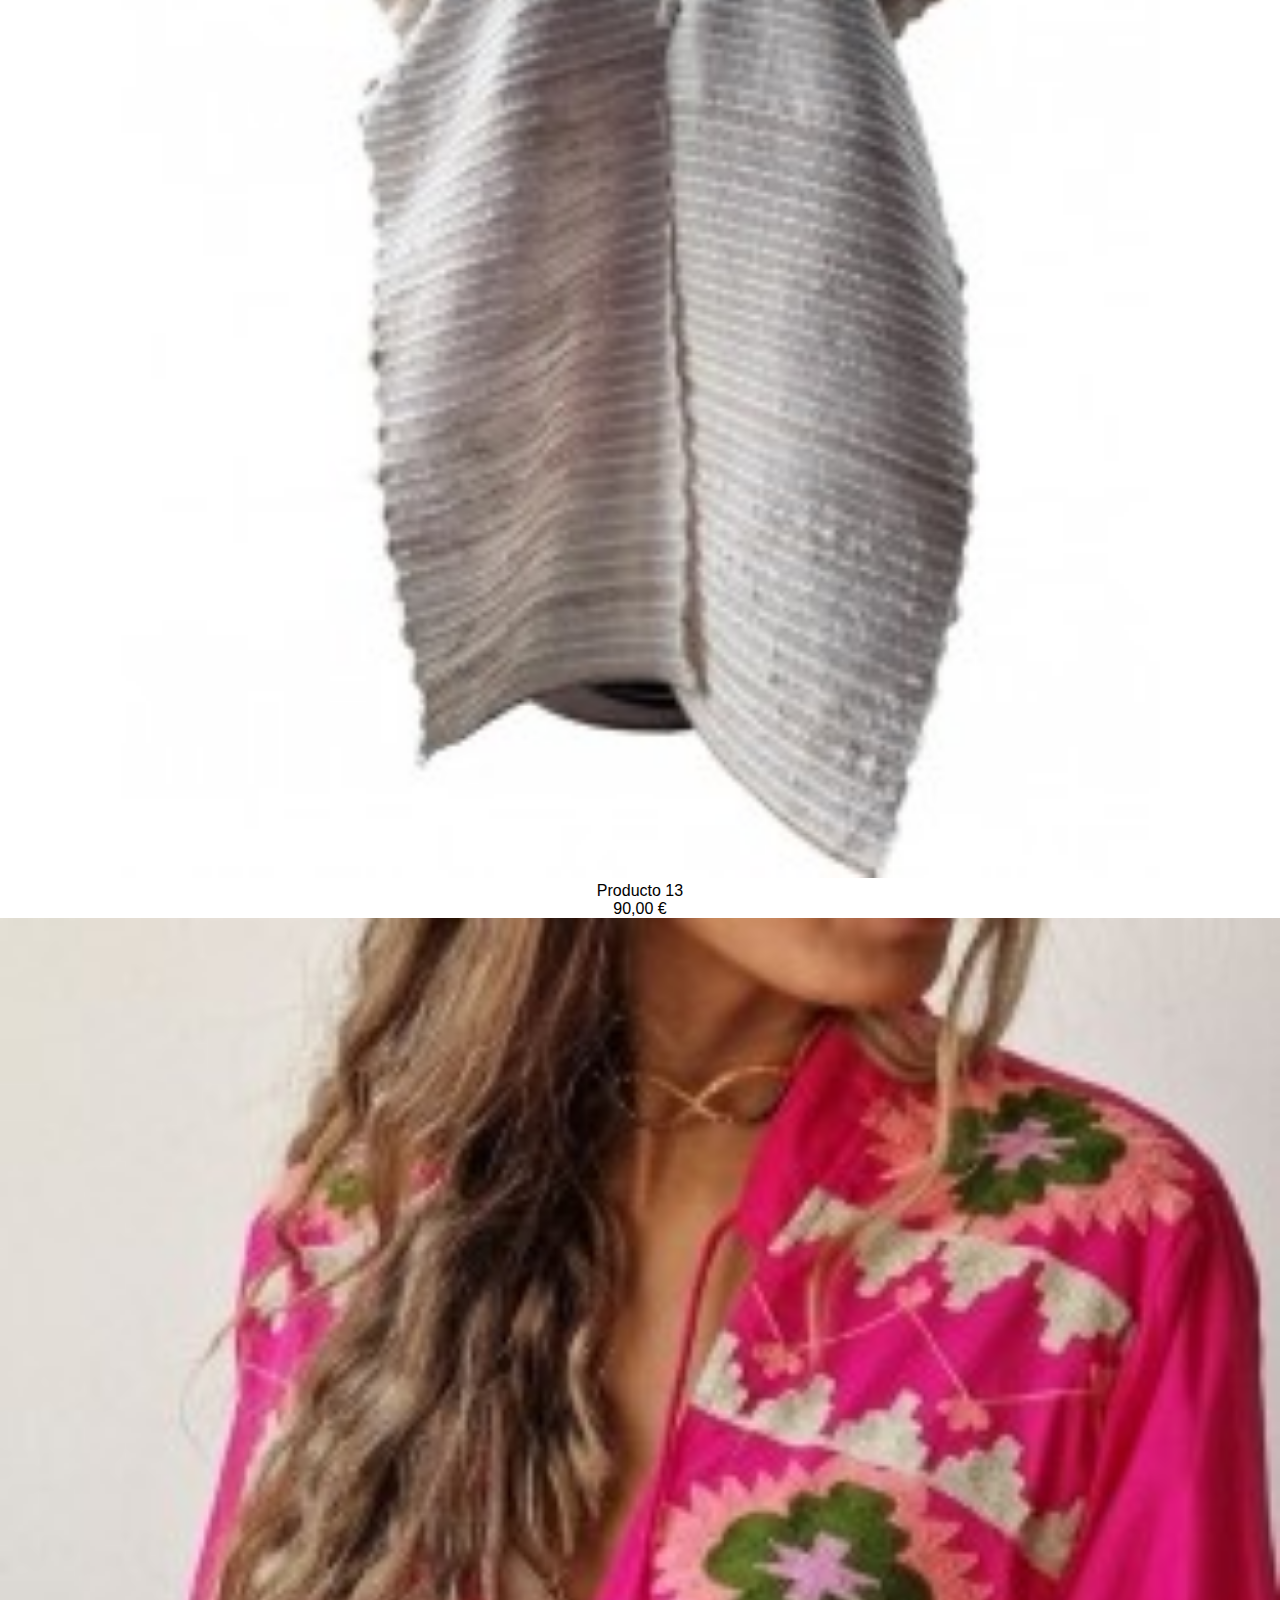
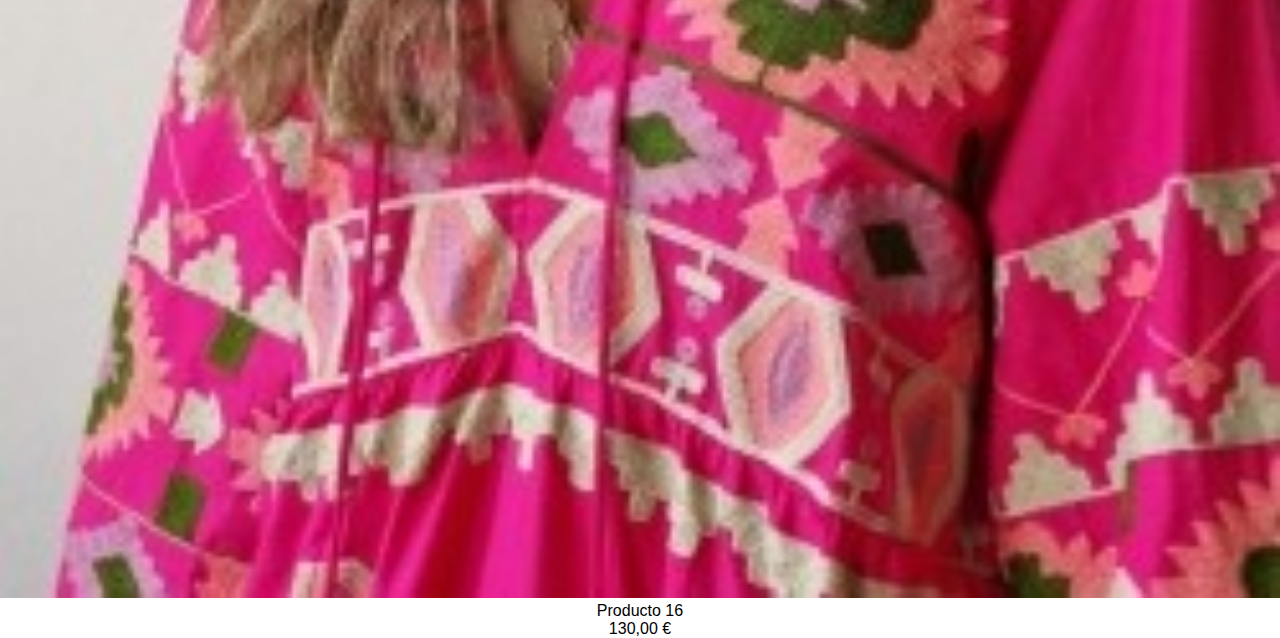
<file: PAGES/ropa.html>
<!DOCTYPE html>
<html lang="en">
<head>
    <meta charset="UTF-8">
    <meta name="viewport" content="width=device-width, initial-scale=1.0">
    <meta name="keywords" content="artesanias, arte, Colombia, tejido, madera, manualidad">
    <link rel="stylesheet" href="../CSS/style.css">
    <link href="https://cdn.jsdelivr.net/npm/bootstrap@5.3.1/dist/css/bootstrap.min.css" rel="stylesheet" integrity="sha384-4bw+/aepP/YC94hEpVNVgiZdgIC5+VKNBQNGCHeKRQN+PtmoHDEXuppvnDJzQIu9" crossorigin="anonymous">
    <script src="https://cdn.jsdelivr.net/npm/bootstrap@5.3.1/dist/js/bootstrap.bundle.min.js" integrity="sha384-HwwvtgBNo3bZJJLYd8oVXjrBZt8cqVSpeBNS5n7C8IVInixGAoxmnlMuBnhbgrkm" crossorigin="anonymous"></script>
    <title>Productos Ropa | Escuela Taller</title>
</head>
<body>
    <header class="sticky-top">
        <a href="../index.html"><img src="../catalogo/logo barracon.jpg" alt="Logo Talleres"></a>
        <nav>
            <ul>
                <li><a href="productos.html">Productos</a></li>
                <li><a href="oficios.html">Oficios</a></li>
                <li><a href="micuenta.html">Mi Cuenta</a></li>
                <li><a href="contacto.html">Contacto</a></li>
            </ul>
        </nav>
    </header>
    <section id="productos">
        <div>
            <a href="productos.html"><p>La Tiendita</p></a>
            <ul>
                <li><a href="ropa.html">Ropa</a></li>
                <li><a href="accesorios.html">Accesorios</a></li>
                <li><a href="decoracion.html">Decoración</a></li>
            </ul>
        </div>
        <h3>Ropa</h3>
    </section>
    <section class="container-fluid">
        <div class="row">
            <div class="col-sm-12 col-md-3">
                <img src="../catalogo/miniaturas/04-ruanaR3-home.jpg" alt="foto producto">
                <p class="descripProd">Producto 4</p>
                <p class="precioProd">90,00 €</p>
            </div>
            <div class="col-sm-12 col-md-3">
                <img src="../catalogo/miniaturas/09-ruanaR2-home.jpg" alt="foto producto">
                <p class="descripProd">Producto 9</p>
                <p class="precioProd">90,00 €</p>
            </div>
            <div class="col-sm-12 col-md-3">
                <img src="../catalogo/miniaturas/13-ruanaR1-home.jpg" alt="foto producto">
                <p class="descripProd">Producto 13</p>
                <p class="precioProd">90,00 €</p>
            </div>
            <div class="col-sm-12 col-md-3">
                <img src="../catalogo/miniaturas/16-blusaseda3-home.jpg" alt="foto producto">
                <p class="descripProd">Producto 16</p>
                <p class="precioProd">130,00 €</p>
            </div>
        </div>
    </section>
</body>
<footer>
    <a href="https://www.instagram.com/" target="_blank">
        <img src="../catalogo/Instagram_logo_2022.png" alt="logo instagram" style="width: 40px;">
    </a>
</footer>
</html>
</file>
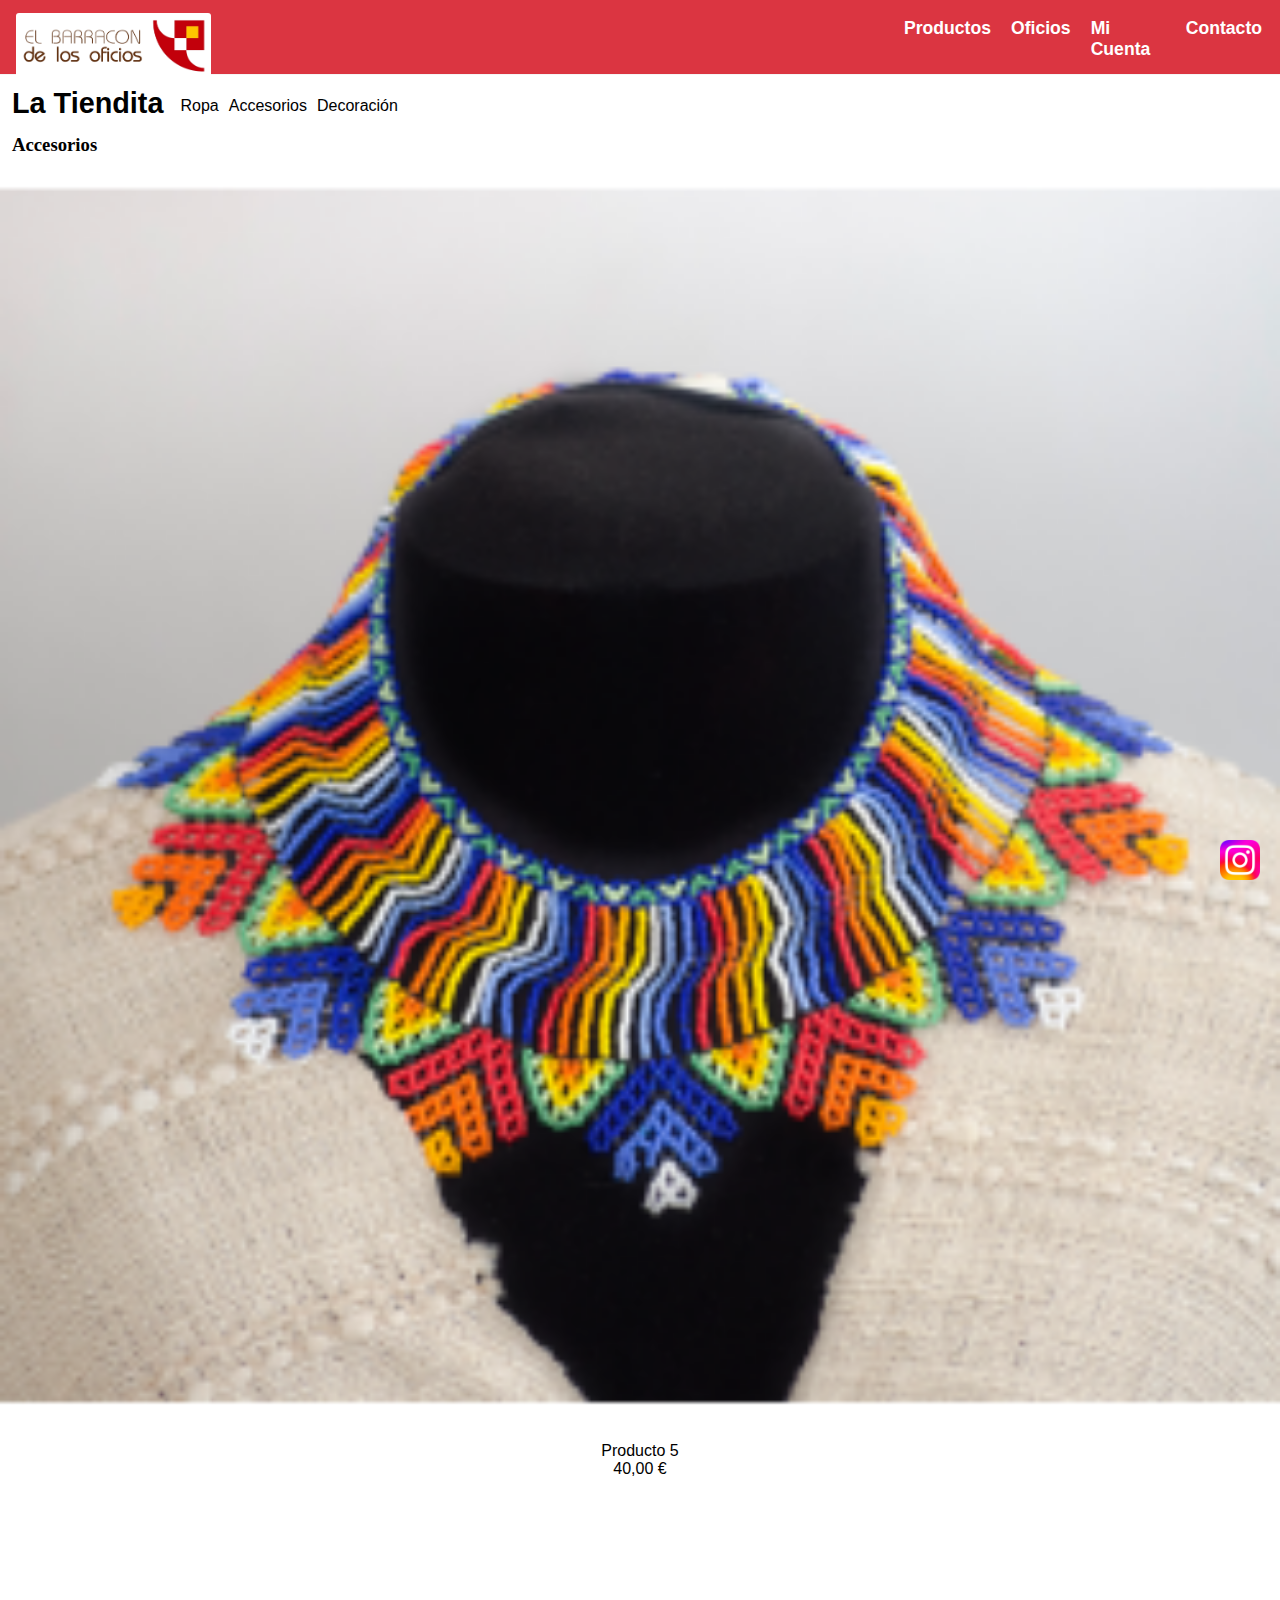
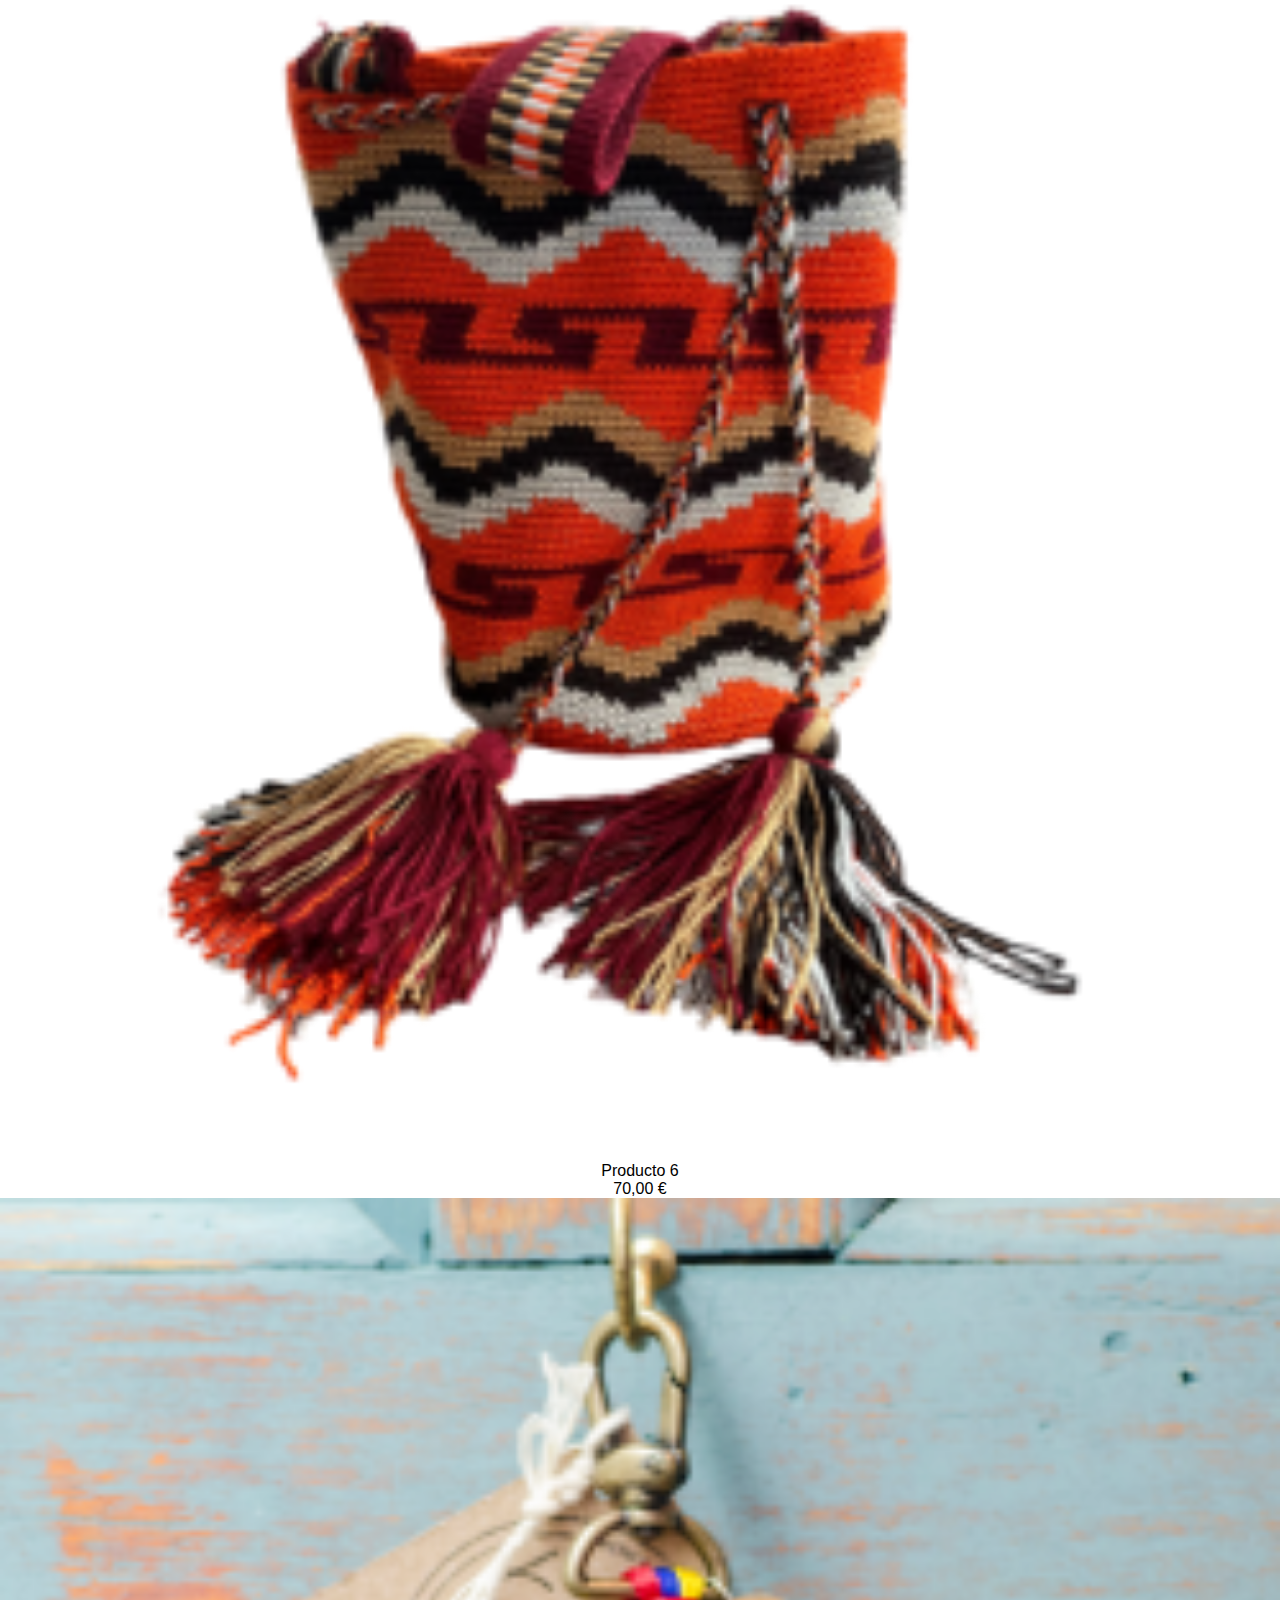
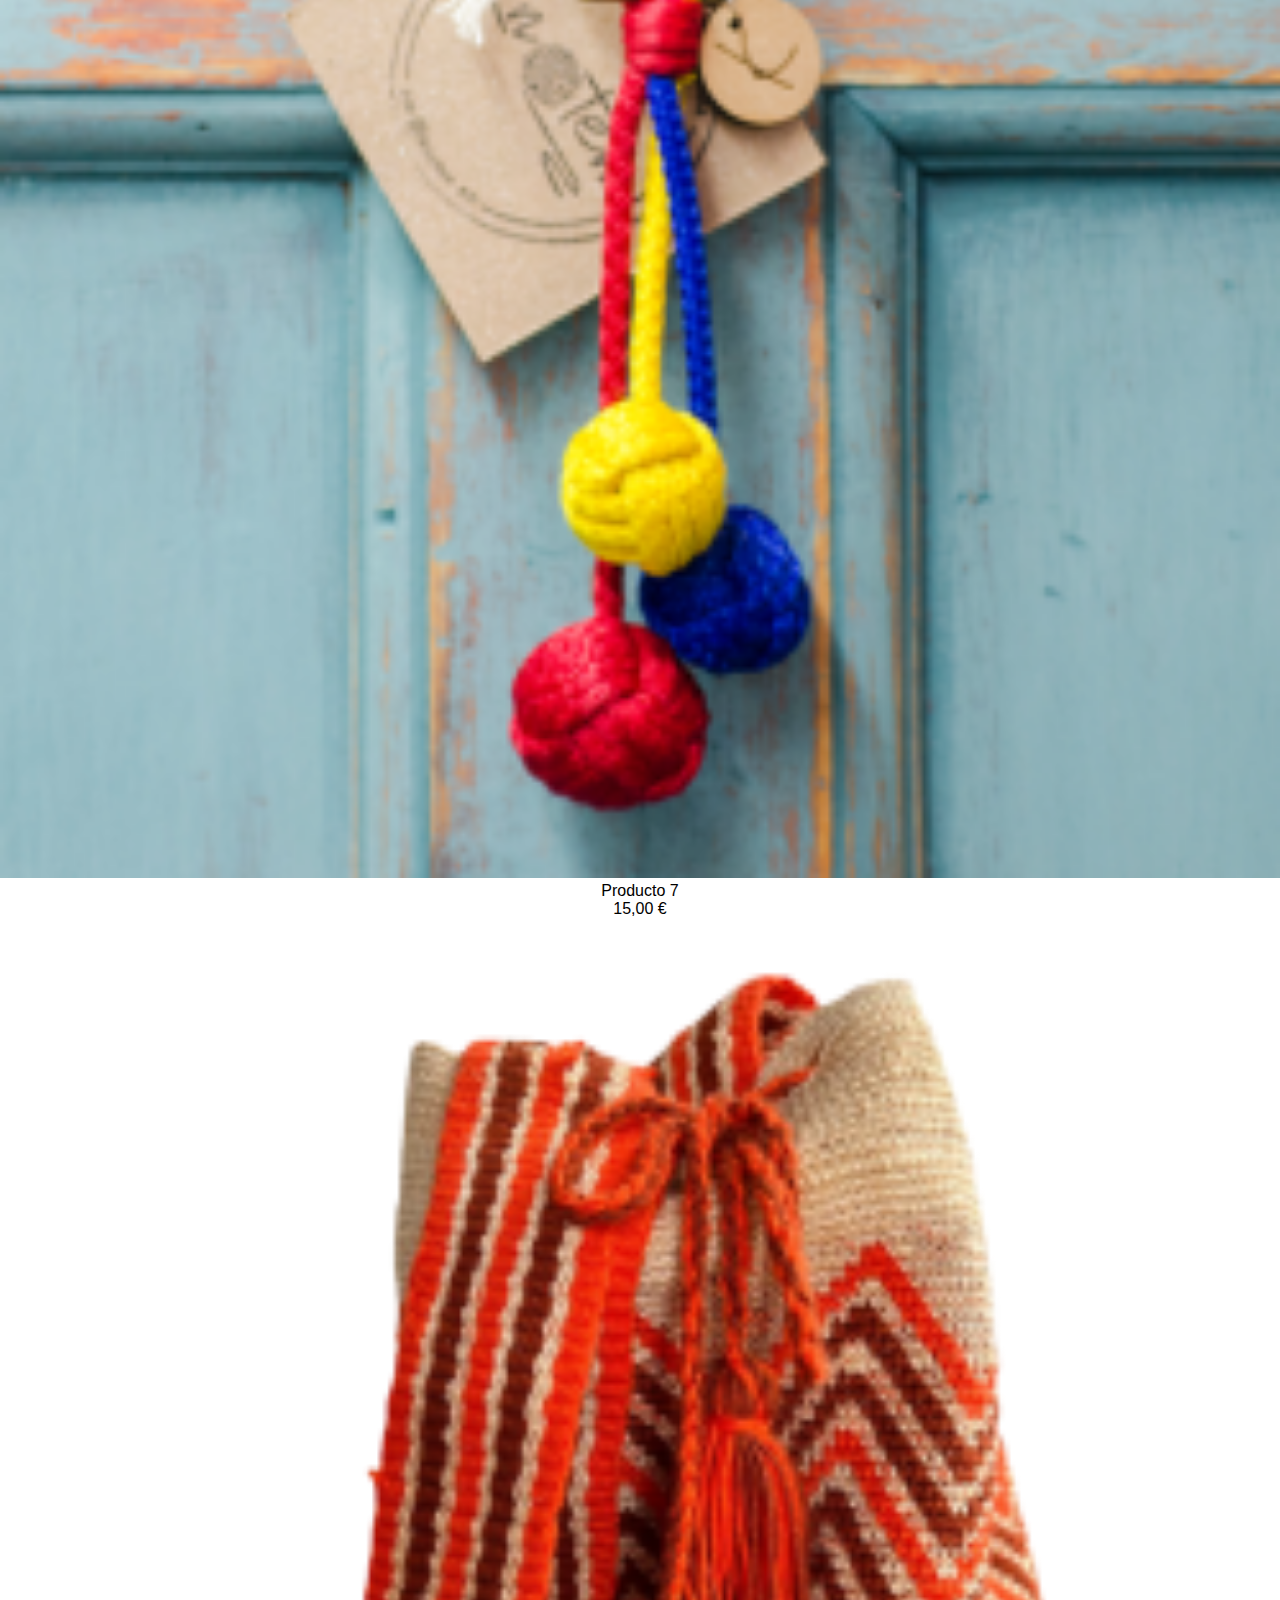
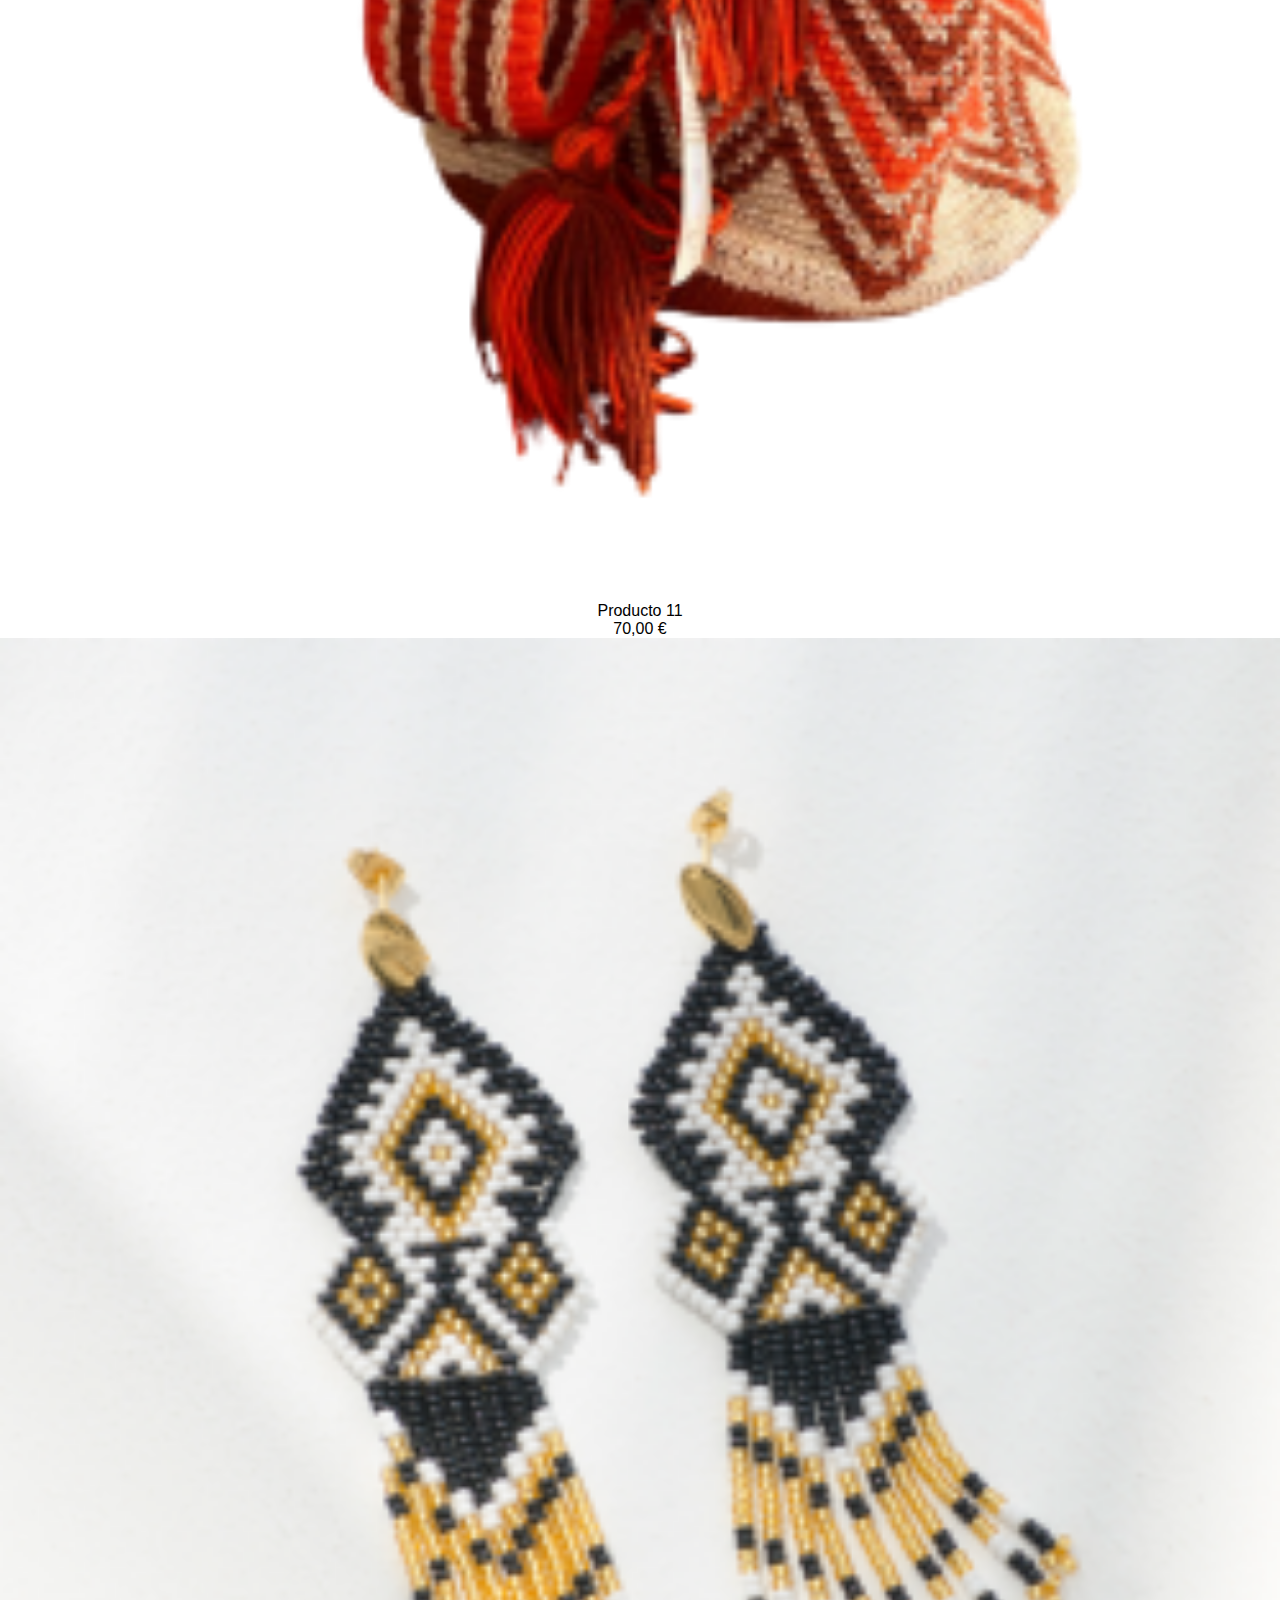
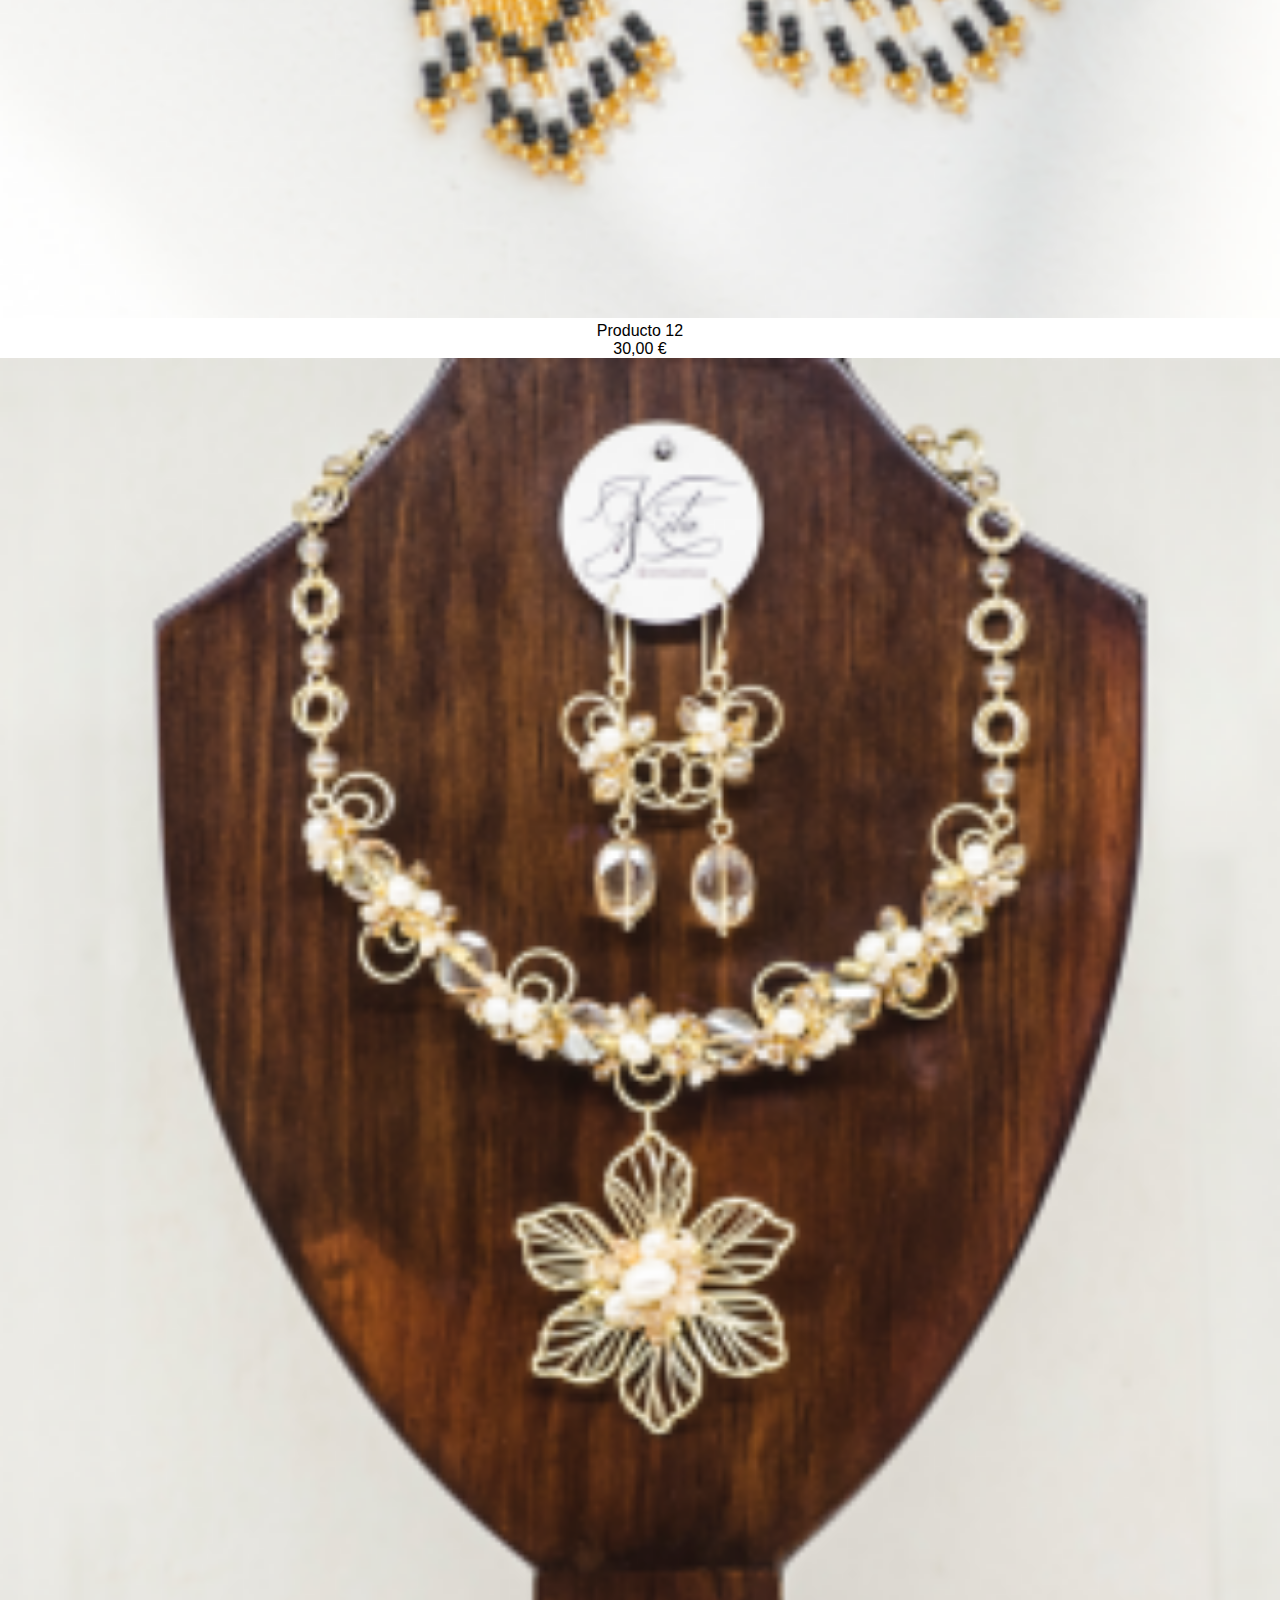
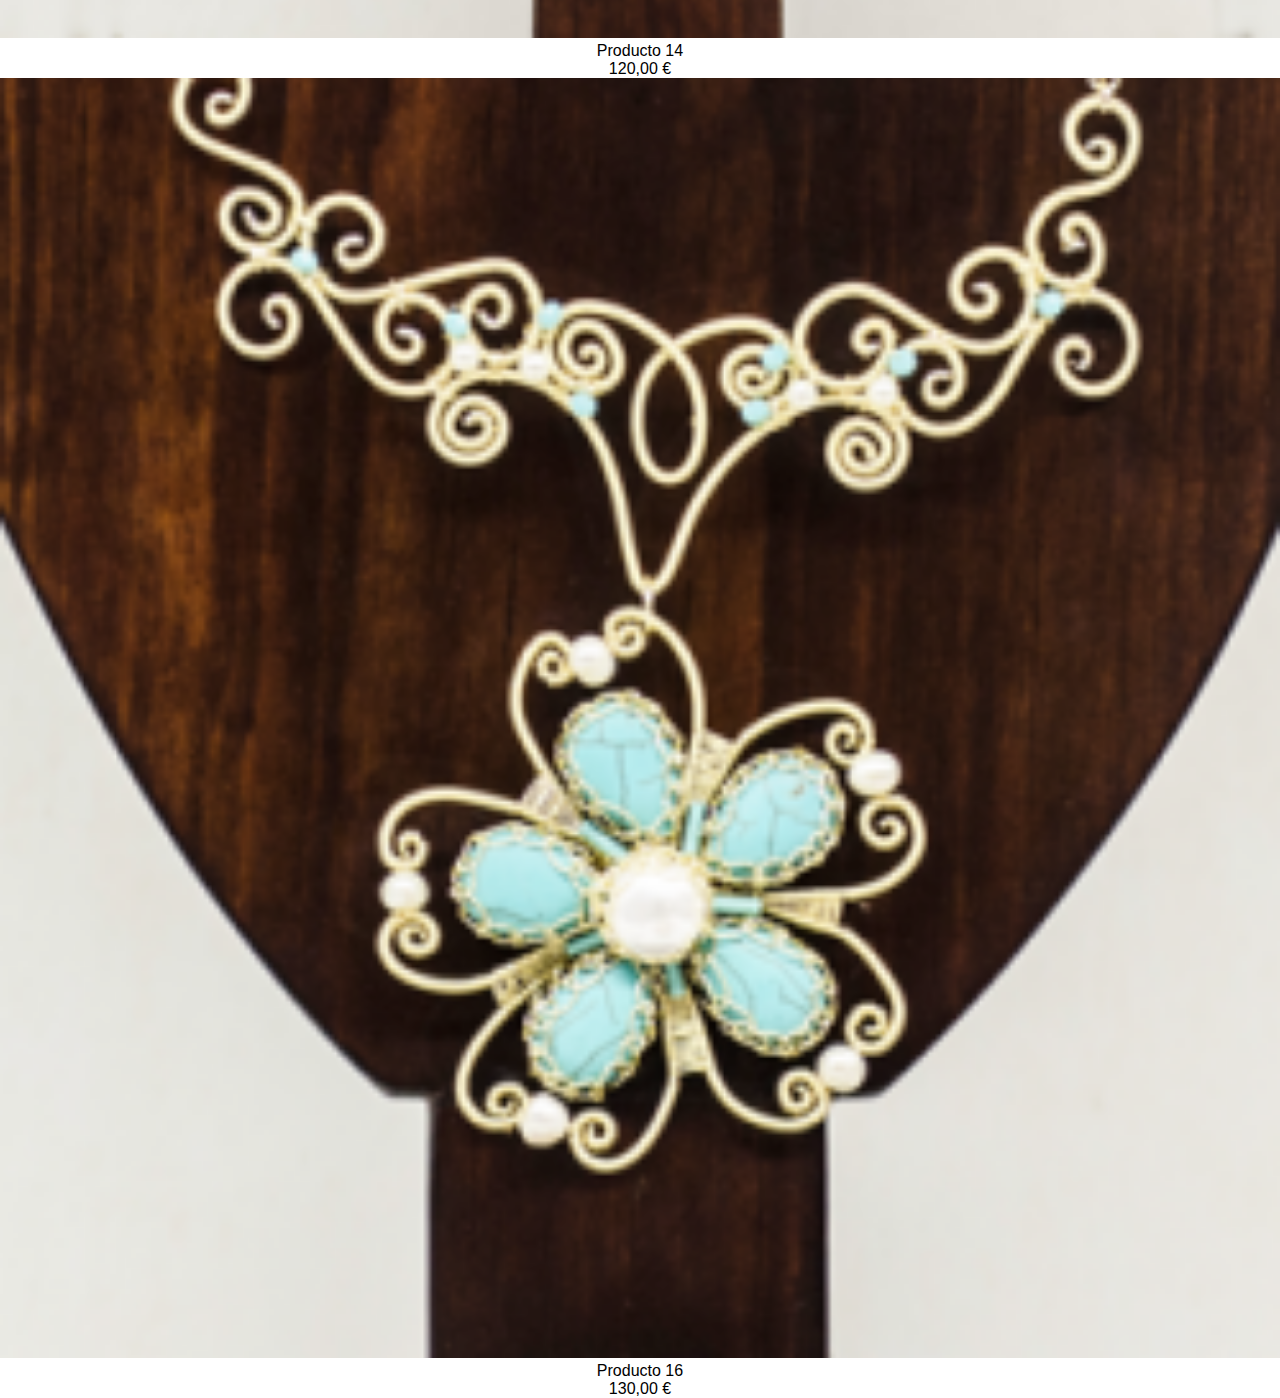
<file: PAGES/MKPLACE/accesorios.html>
<!DOCTYPE html>
<html lang="en">
<head>
    <meta charset="UTF-8">
    <meta name="viewport" content="width=device-width, initial-scale=1.0">
    <meta name="keywords" content="artesanias, arte, Colombia, tejido, madera, manualidad">
    <link rel="stylesheet" href="/CSS/style.css">
    <link href="https://cdn.jsdelivr.net/npm/bootstrap@5.3.1/dist/css/bootstrap.min.css" rel="stylesheet" integrity="sha384-4bw+/aepP/YC94hEpVNVgiZdgIC5+VKNBQNGCHeKRQN+PtmoHDEXuppvnDJzQIu9" crossorigin="anonymous">
    <script src="https://cdn.jsdelivr.net/npm/bootstrap@5.3.1/dist/js/bootstrap.bundle.min.js" integrity="sha384-HwwvtgBNo3bZJJLYd8oVXjrBZt8cqVSpeBNS5n7C8IVInixGAoxmnlMuBnhbgrkm" crossorigin="anonymous"></script>
    <title>Productos | Escuela Taller</title>
</head>
<body>
    <header>
        <a href="/index.html"><img src="/catalogo/logo barracon.jpg" alt="Logo Talleres"></a>
        <nav>
            <ul>
                <li><a href="/PAGES/MKPLACE/productos.html">Productos</a></li>
                <li><a href="/PAGES/oficios.html">Oficios</a></li>
                <li><a href="/PAGES/micuenta.html">Mi Cuenta</a></li>
                <li><a href="/PAGES/contacto.html">Contacto</a></li>
            </ul>
        </nav>
    </header>
    <section id="productos">
        <div>
            <a href="productos.html"><p>La Tiendita</p></a>
            <ul>
                <li><a href="ropa.html">Ropa</a></li>
                <li><a href="accesorios.html">Accesorios</a></li>
                <li><a href="decoracion.html">Decoración</a></li>
            </ul>
        </div>
        <h3>Accesorios</h3>
    </section>
    <section class="container-fluid">
        <div class="row">
            <div class="col-sm-12 col-md-3">
                <img src="/catalogo/miniaturas/05-collarmostacillaR1-home.jpg" alt="foto producto">
                <p class="descripProd">Producto 5</p>
                <p class="precioProd">40,00 €</p>
            </div>
            <div class="col-sm-12 col-md-3">
                <img src="/catalogo/miniaturas/07-mochilasR7-home.jpg" alt="foto producto">
                <p class="descripProd">Producto 6</p>
                <p class="precioProd">70,00 €</p>
            </div>
            <div class="col-sm-12 col-md-3">
                <img src="/catalogo/miniaturas/06-llaveroknoten-home.jpg" alt="foto producto">
                <p class="descripProd">Producto 7</p>
                <p class="precioProd">15,00 €</p>
            </div>
            <div class="col-sm-12 col-md-3">
                <img src="/catalogo/miniaturas/11-mochilasR10-home.jpg" alt="foto producto">
                <p class="descripProd">Producto 11</p>
                <p class="precioProd">70,00 €</p>
            </div>
        </div>
        <div class="row">
            <div class="col-sm-12 col-md-3">
                <img src="/catalogo/miniaturas/12-aretesmostacillaR4-home.jpg" alt="foto producto">
                <p class="descripProd">Producto 12</p>
                <p class="precioProd">30,00 €</p>
            </div>
            <div class="col-sm-12 col-md-3">
                <img src="/catalogo/miniaturas/14-collaresfiligrana1-home.jpg" alt="foto producto">
                <p class="descripProd">Producto 14</p>
                <p class="precioProd">120,00 €</p>
            </div>
            <div class="col-sm-12 col-md-3">
                <img src="/catalogo/miniaturas/16-collaresfiligrana2-home.jpg" alt="foto producto">
                <p class="descripProd">Producto 16</p>
                <p class="precioProd">130,00 €</p>
            </div>
        </div>
    </section>
</body>
<footer>
    <a href="https://www.instagram.com/" target="_blank">
        <img src="/catalogo/Instagram_logo_2022.png" alt="logo instagram" style="width: 40px;">
    </a>
</footer>
</html>
</file>
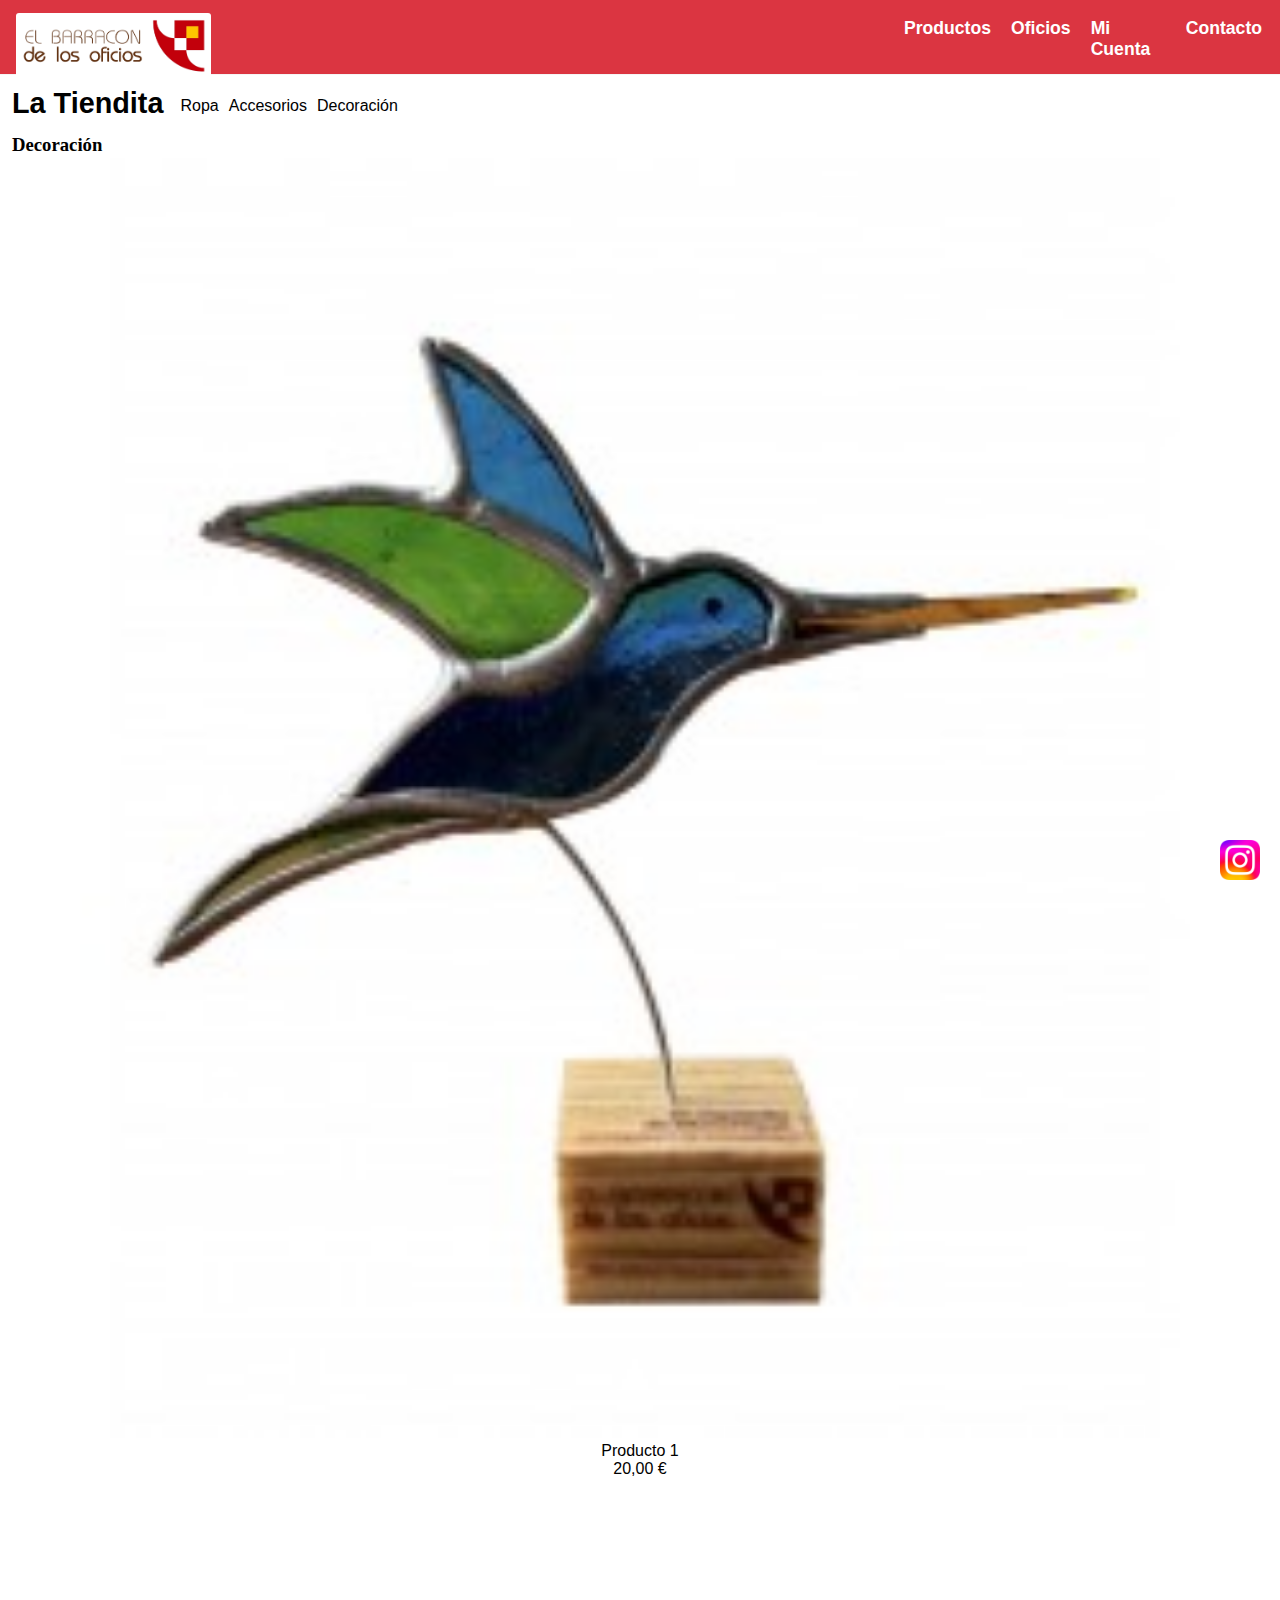
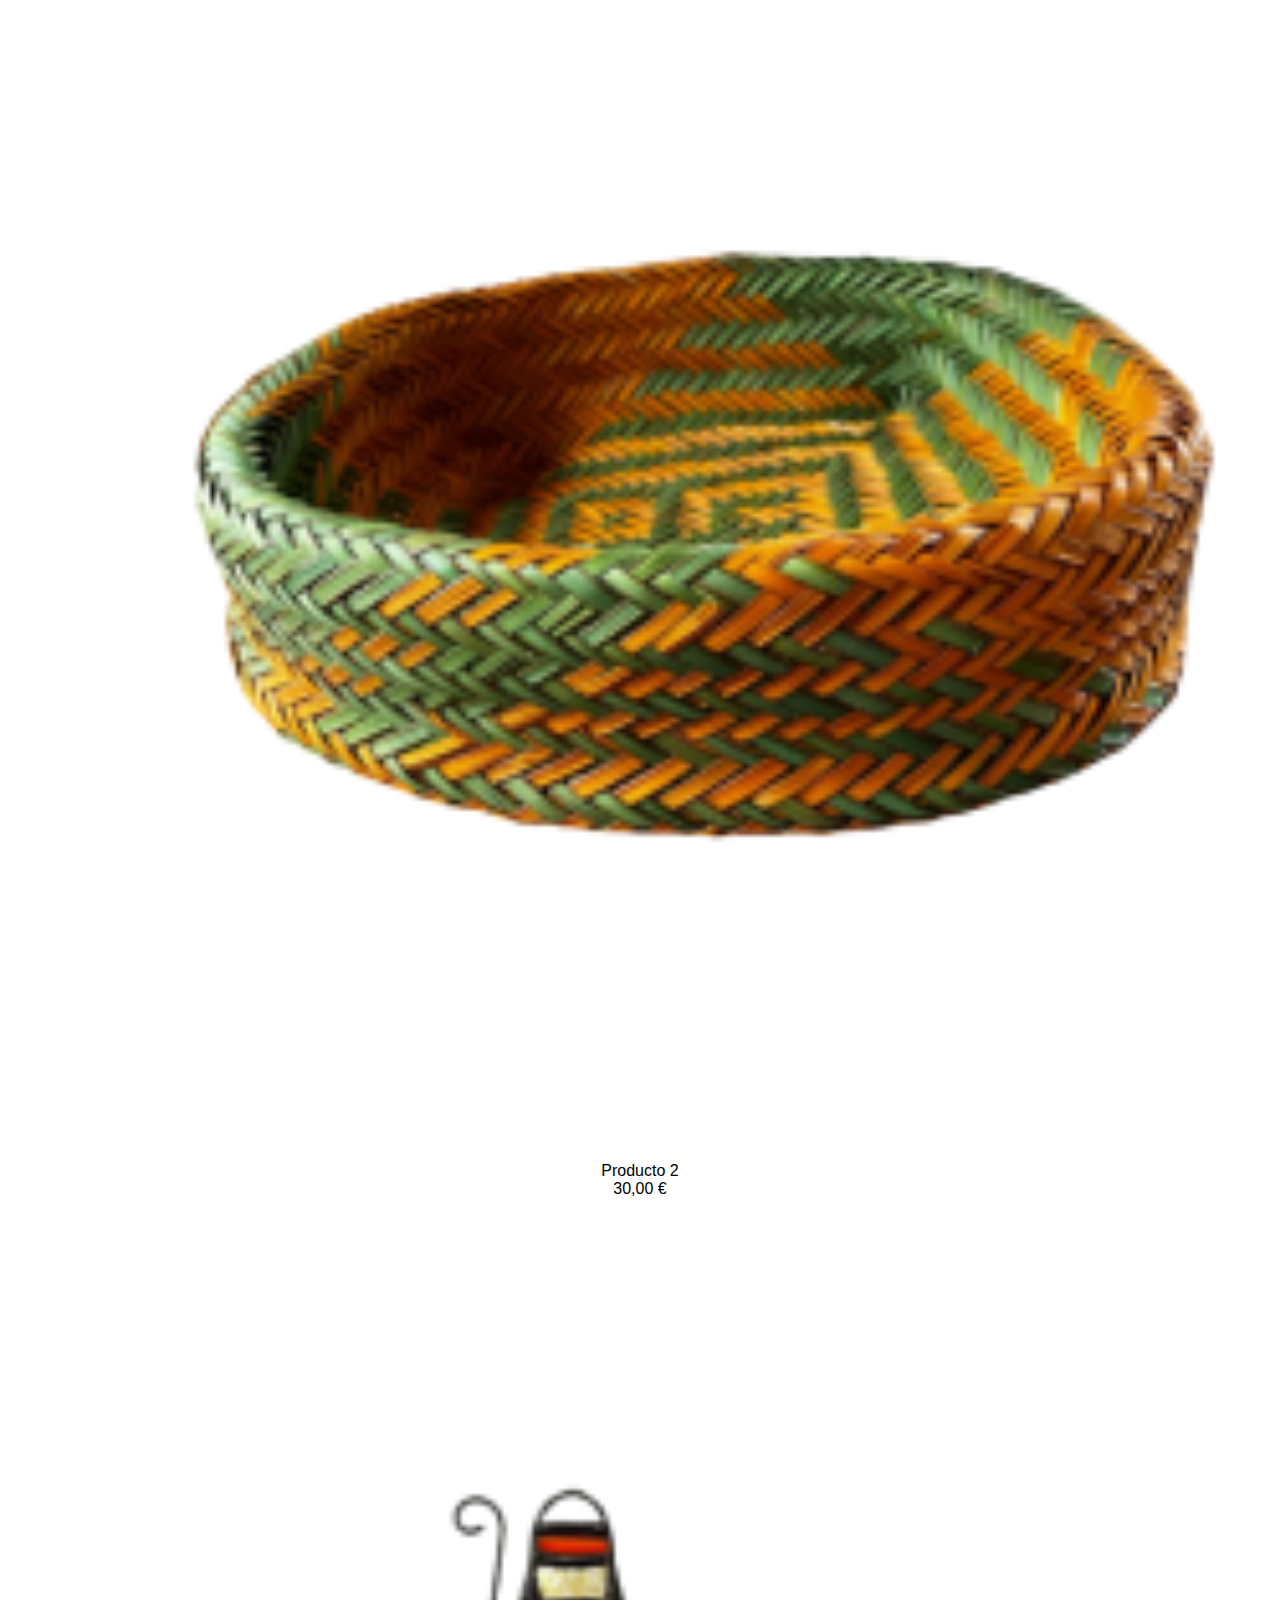
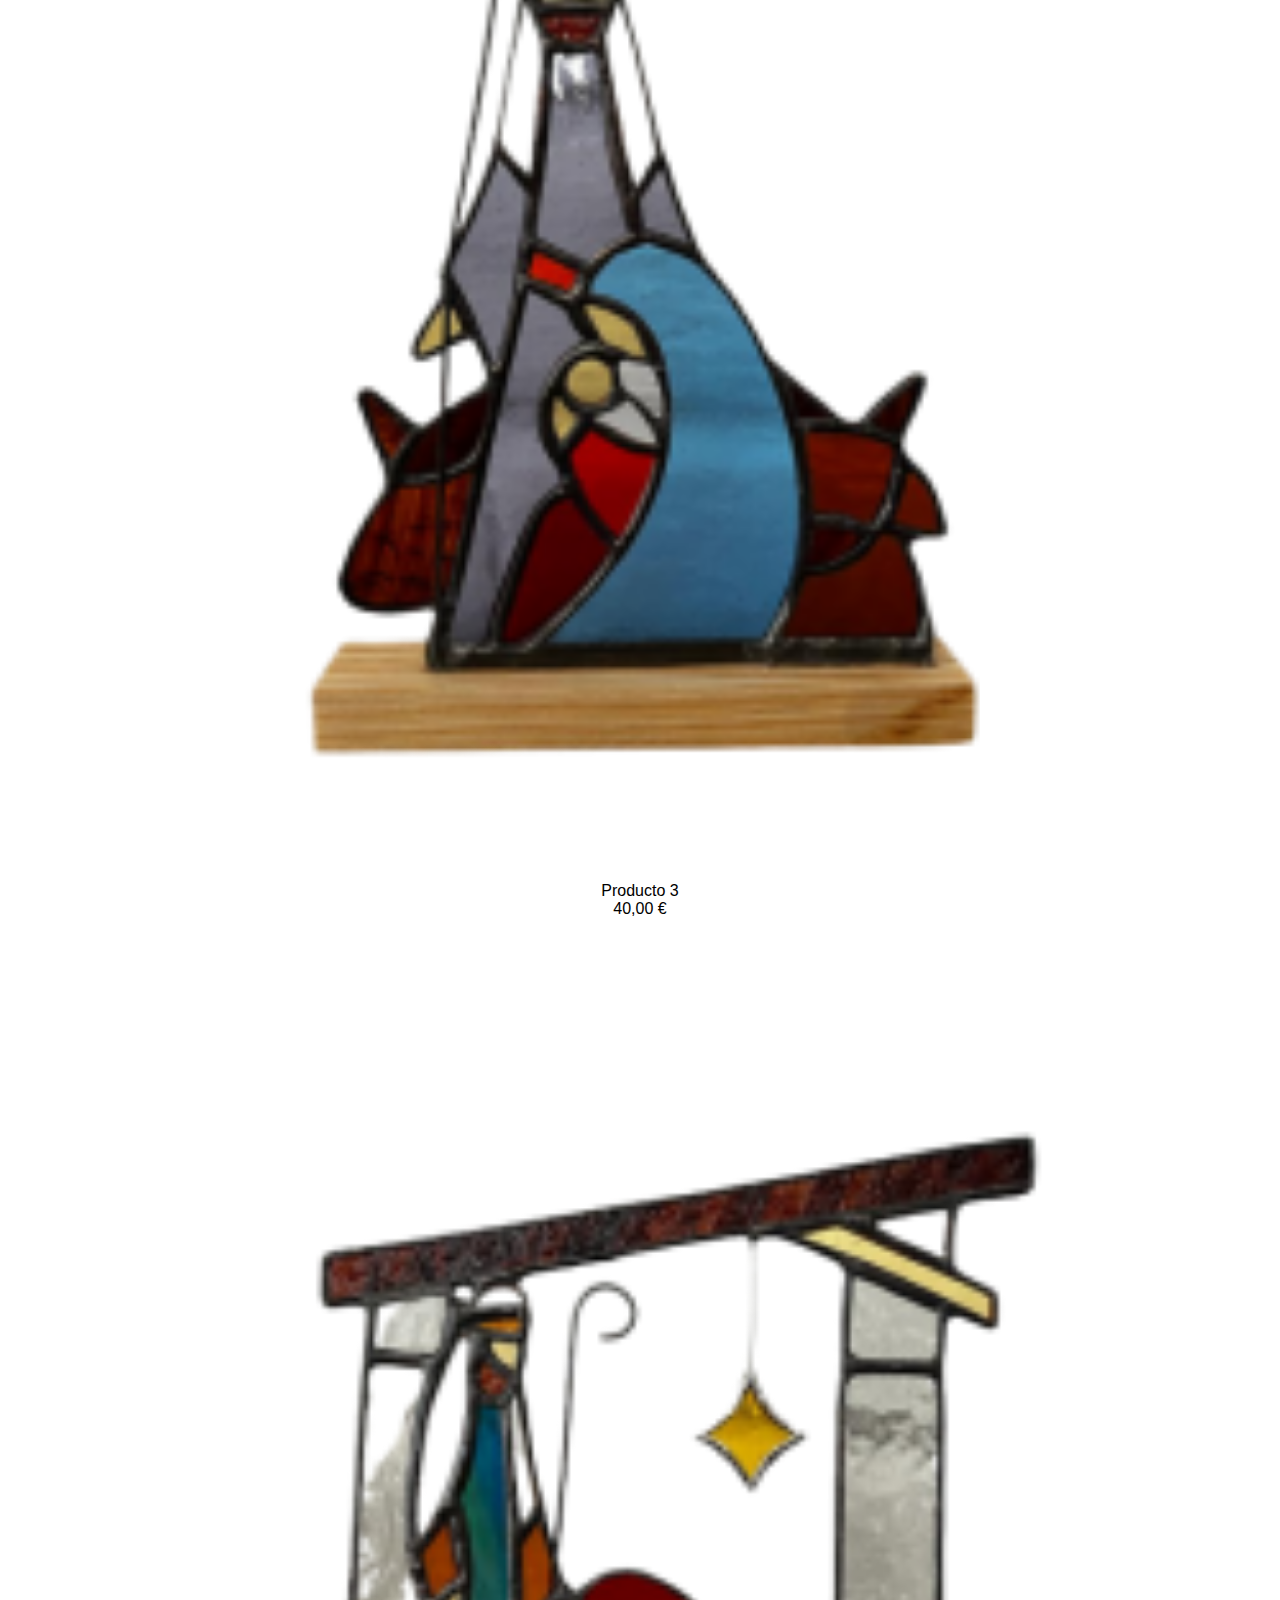
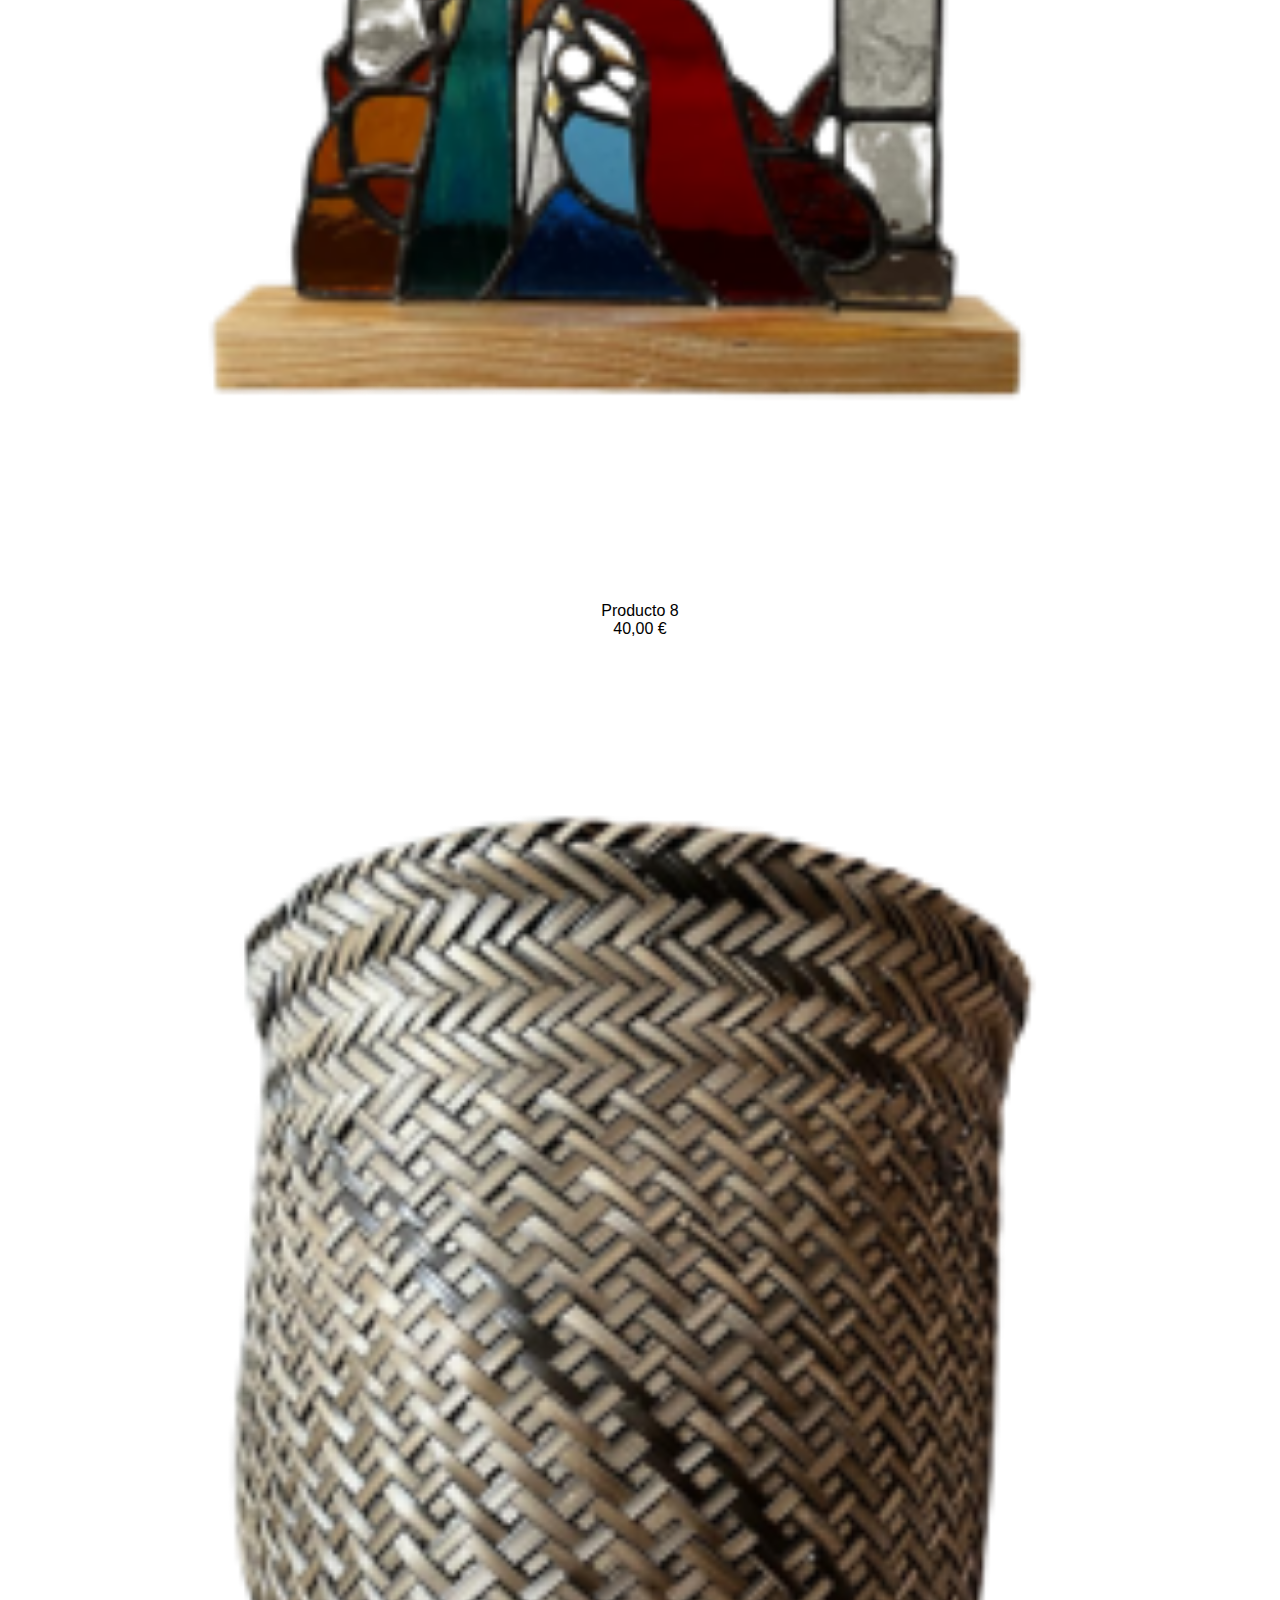
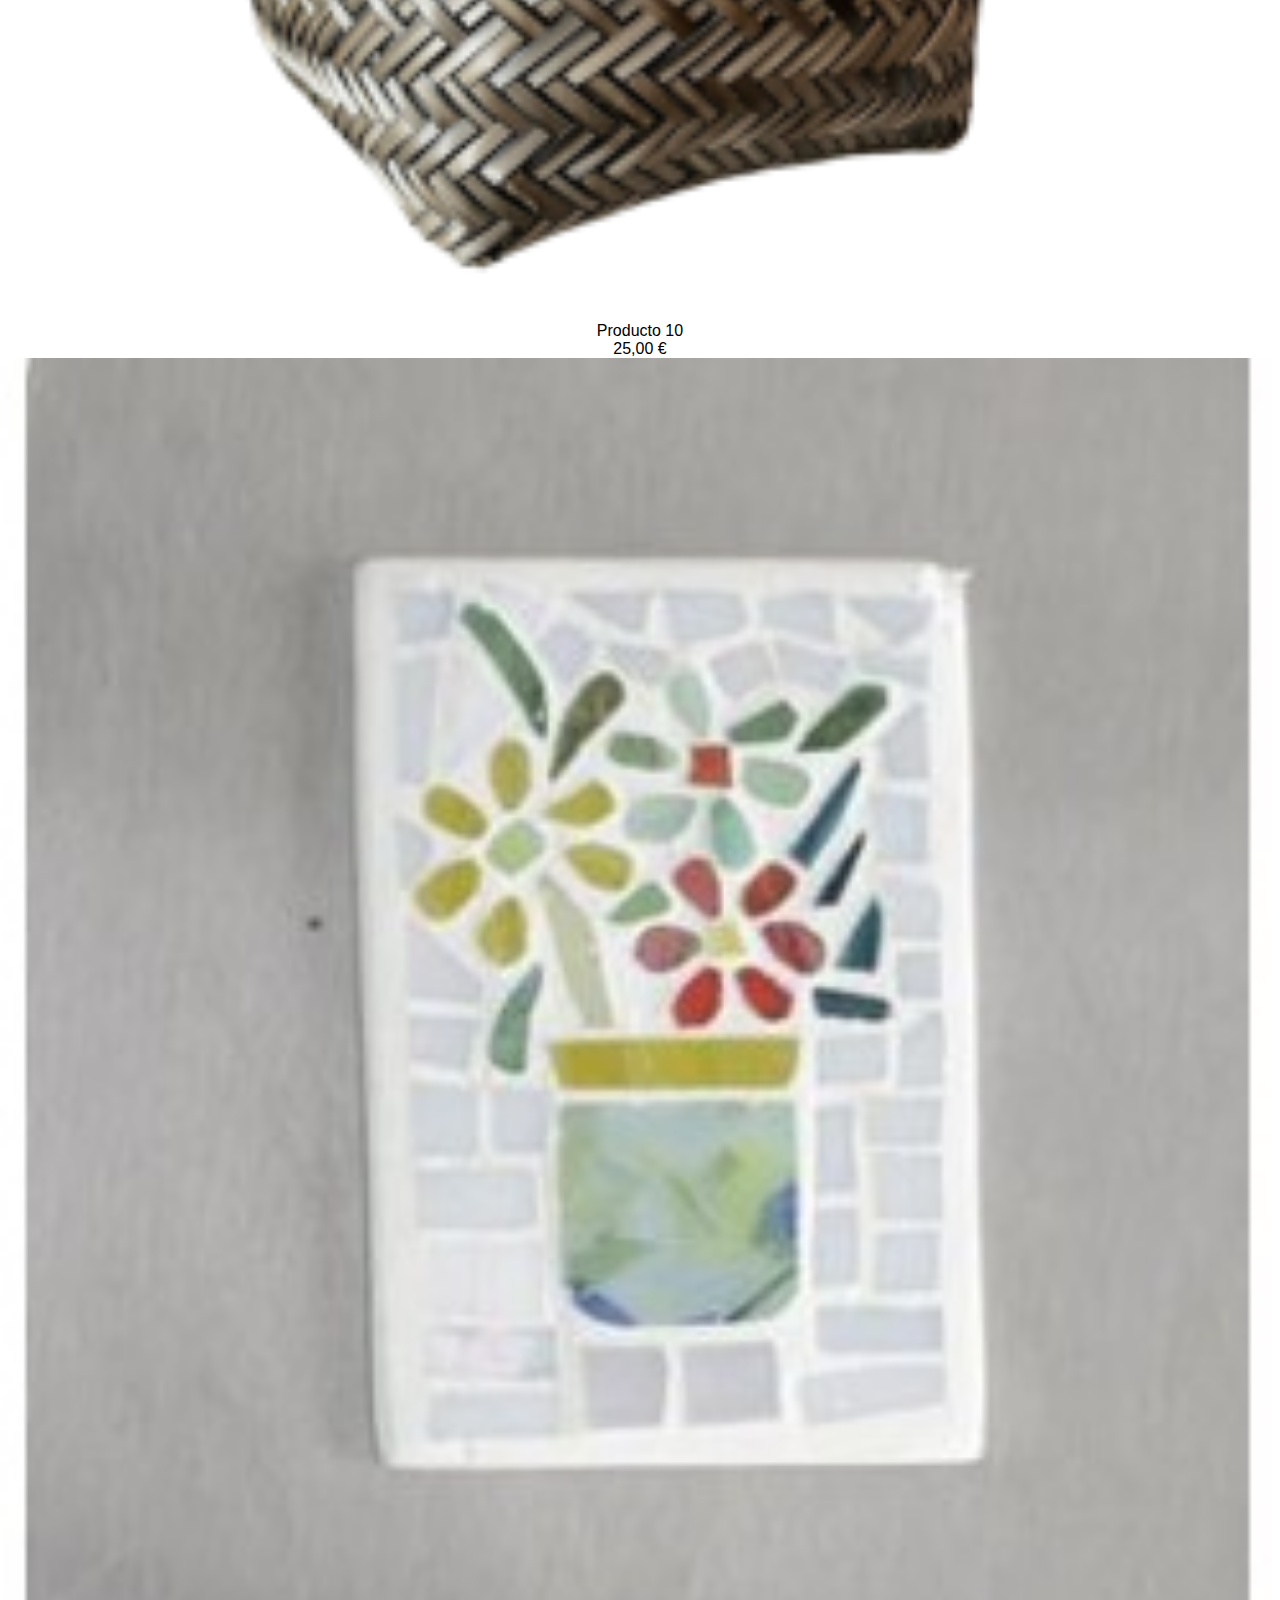
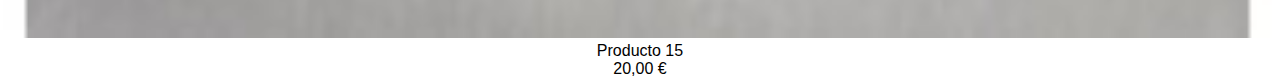
<file: PAGES/MKPLACE/decoracion.html>
<!DOCTYPE html>
<html lang="en">
<head>
    <meta charset="UTF-8">
    <meta name="viewport" content="width=device-width, initial-scale=1.0">
    <meta name="keywords" content="artesanias, arte, Colombia, tejido, madera, manualidad">
    <link rel="stylesheet" href="/CSS/style.css">
    <link href="https://cdn.jsdelivr.net/npm/bootstrap@5.3.1/dist/css/bootstrap.min.css" rel="stylesheet" integrity="sha384-4bw+/aepP/YC94hEpVNVgiZdgIC5+VKNBQNGCHeKRQN+PtmoHDEXuppvnDJzQIu9" crossorigin="anonymous">
    <script src="https://cdn.jsdelivr.net/npm/bootstrap@5.3.1/dist/js/bootstrap.bundle.min.js" integrity="sha384-HwwvtgBNo3bZJJLYd8oVXjrBZt8cqVSpeBNS5n7C8IVInixGAoxmnlMuBnhbgrkm" crossorigin="anonymous"></script>
    <title>Productos | Escuela Taller</title>
</head>
<body>
    <header>
        <a href="/index.html"><img src="/catalogo/logo barracon.jpg" alt="Logo Talleres"></a>
        <nav>
            <ul>
                <li><a href="/PAGES/MKPLACE/productos.html">Productos</a></li>
                <li><a href="/PAGES/oficios.html">Oficios</a></li>
                <li><a href="/PAGES/micuenta.html">Mi Cuenta</a></li>
                <li><a href="/PAGES/contacto.html">Contacto</a></li>
            </ul>
        </nav>
    </header>
    <section id="productos">
        <div>
            <a href="productos.html"><p>La Tiendita</p></a>
            <ul>
                <li><a href="ropa.html">Ropa</a></li>
                <li><a href="accesorios.html">Accesorios</a></li>
                <li><a href="decoracion.html">Decoración</a></li>
            </ul>
        </div>
        <h3>Decoración</h3>
    </section>
    <section class="container-fluid">
        <div class="row">
            <div class="col-sm-12 col-md-3">
                <img src="/catalogo/miniaturas/01-colibrí-home.jpg" alt="foto producto">
                <p class="descripProd">Producto 1</p>
                <p class="precioProd">20,00 €</p>
            </div>
            <div class="col-sm-12 col-md-3">
                <img src="/catalogo/miniaturas/02-paneraR1-home.jpg" alt="foto producto">
                <p class="descripProd">Producto 2</p>
                <p class="precioProd">30,00 €</p>
            </div>
            <div class="col-sm-12 col-md-3">
                <img src="/catalogo/miniaturas/03-pesebreR2-home.jpg" alt="foto producto">
                <p class="descripProd">Producto 3</p>
                <p class="precioProd">40,00 €</p>
            </div>
            <div class="col-sm-12 col-md-3">
                <img src="/catalogo/miniaturas/08-pesebreR1-home.jpg" alt="foto producto">
                <p class="descripProd">Producto 8</p>
                <p class="precioProd">40,00 €</p>
            </div>
        </div>
        <div class="row">
            <div class="col-sm-12 col-md-3">
                <img src="/catalogo/miniaturas/10-papeleraR1-home.jpg" alt="foto producto">
                <p class="descripProd">Producto 10</p>
                <p class="precioProd">25,00 €</p>
            </div>
            <div class="col-sm-12 col-md-3">
                <img src="/catalogo/miniaturas/15-imanes1-home.jpg" alt="foto producto">
                <p class="descripProd">Producto 15</p>
                <p class="precioProd">20,00 €</p>
            </div>
        </div>
    </section>
</body>
<footer>
    <a href="https://www.instagram.com/" target="_blank">
        <img src="/catalogo/Instagram_logo_2022.png" alt="logo instagram" style="width: 40px;">
    </a>
</footer>
</html>
</file>
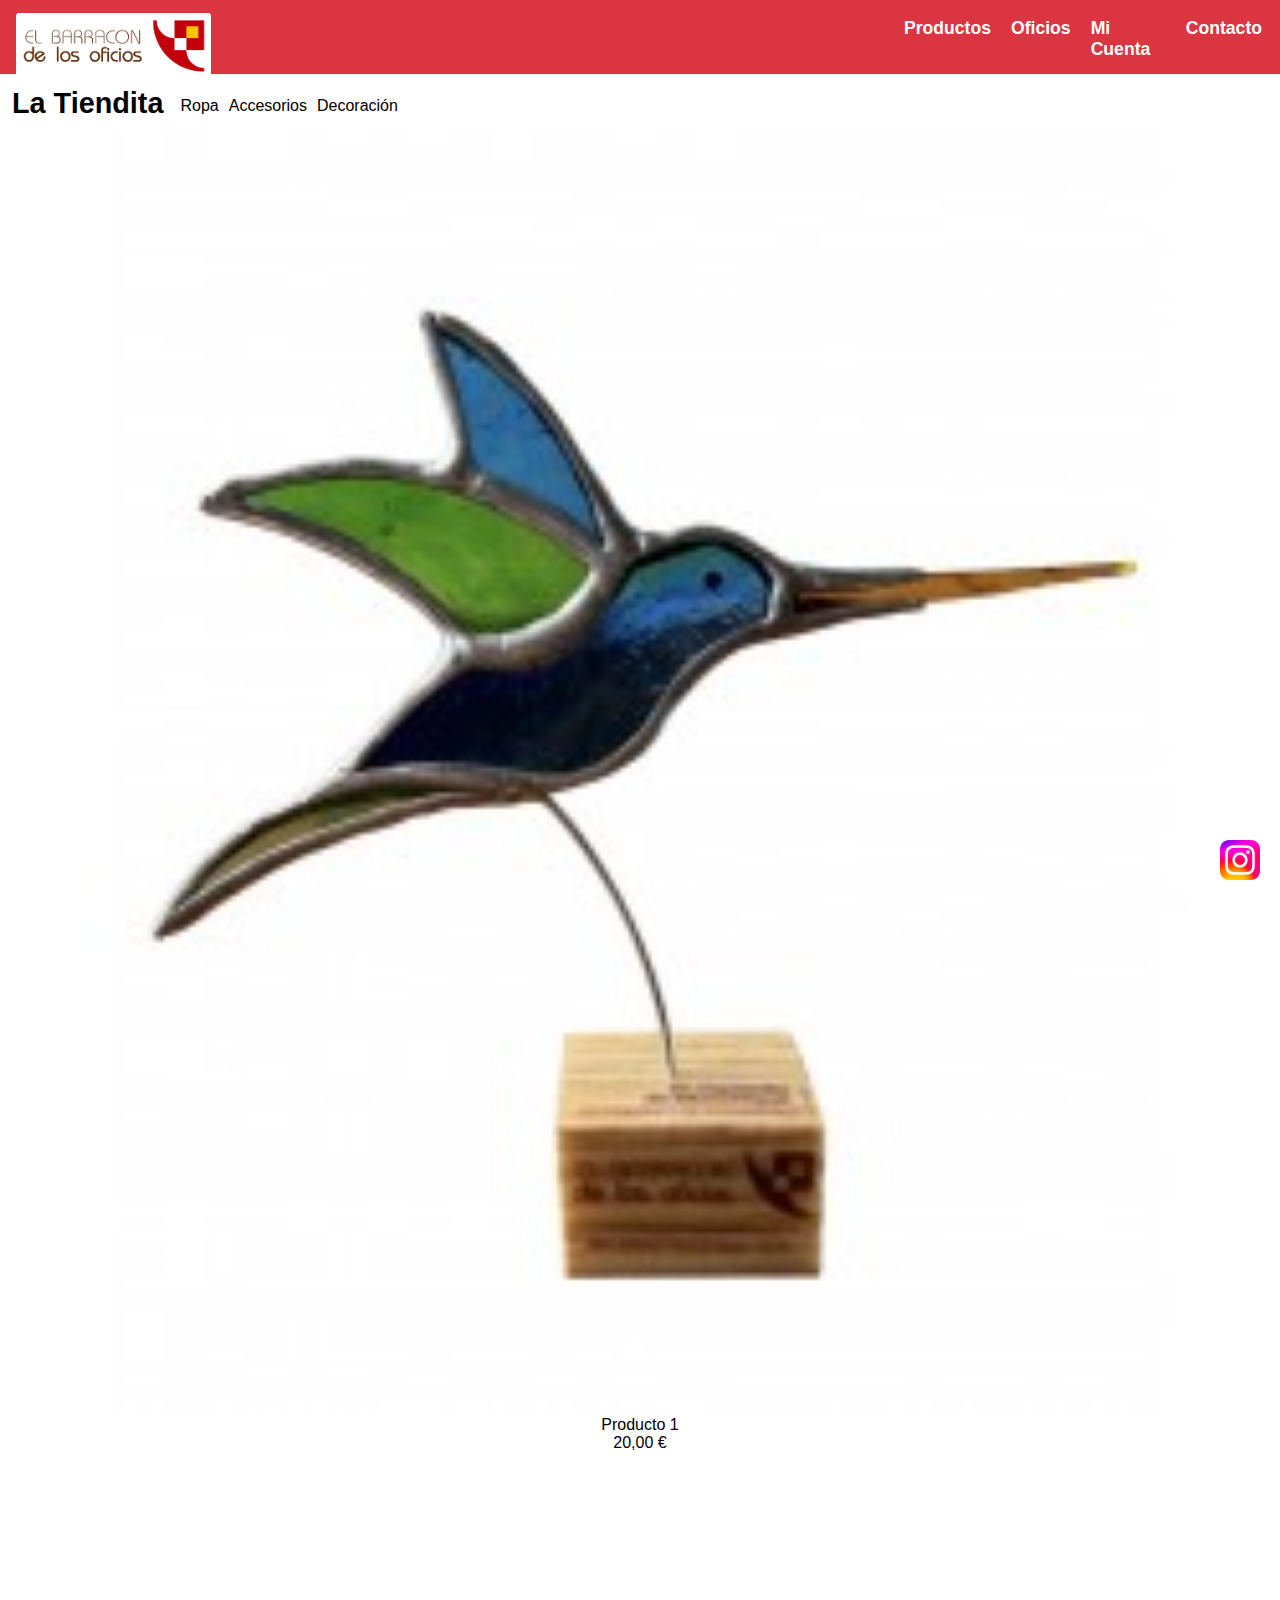
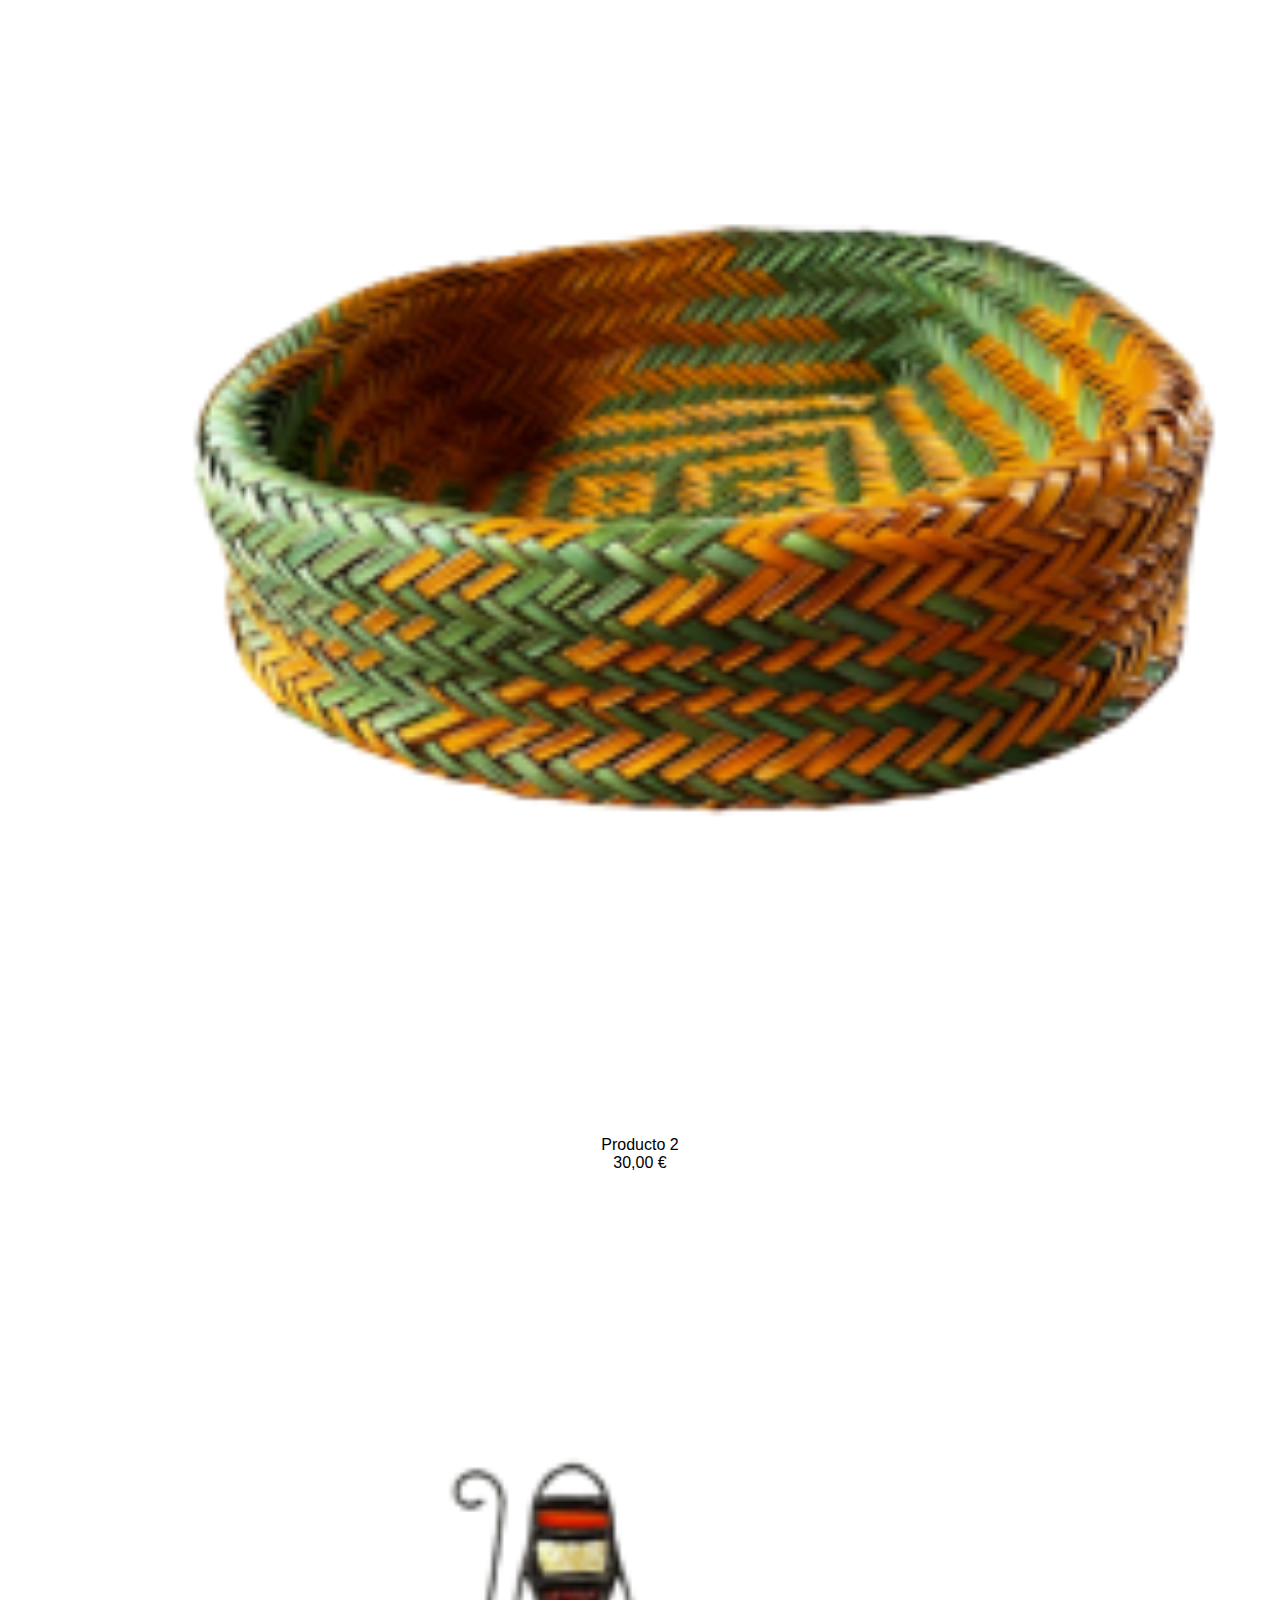
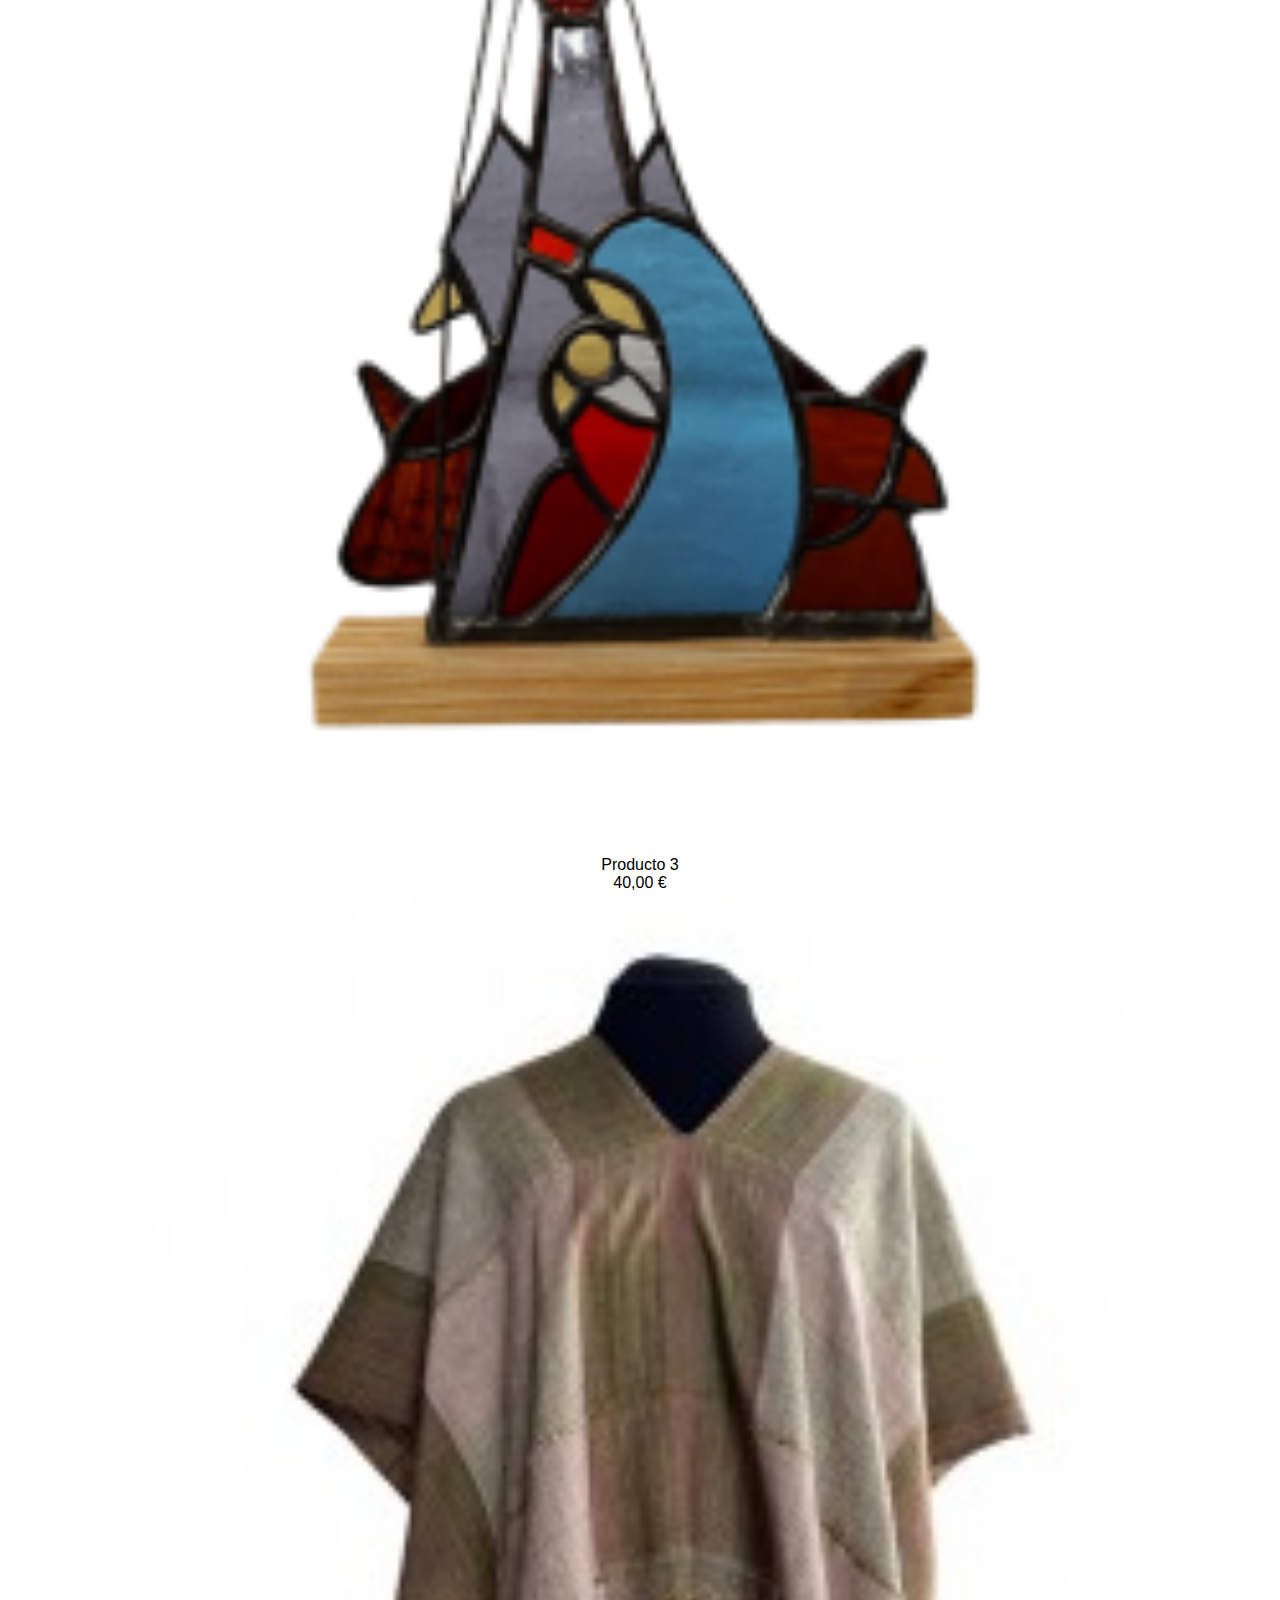
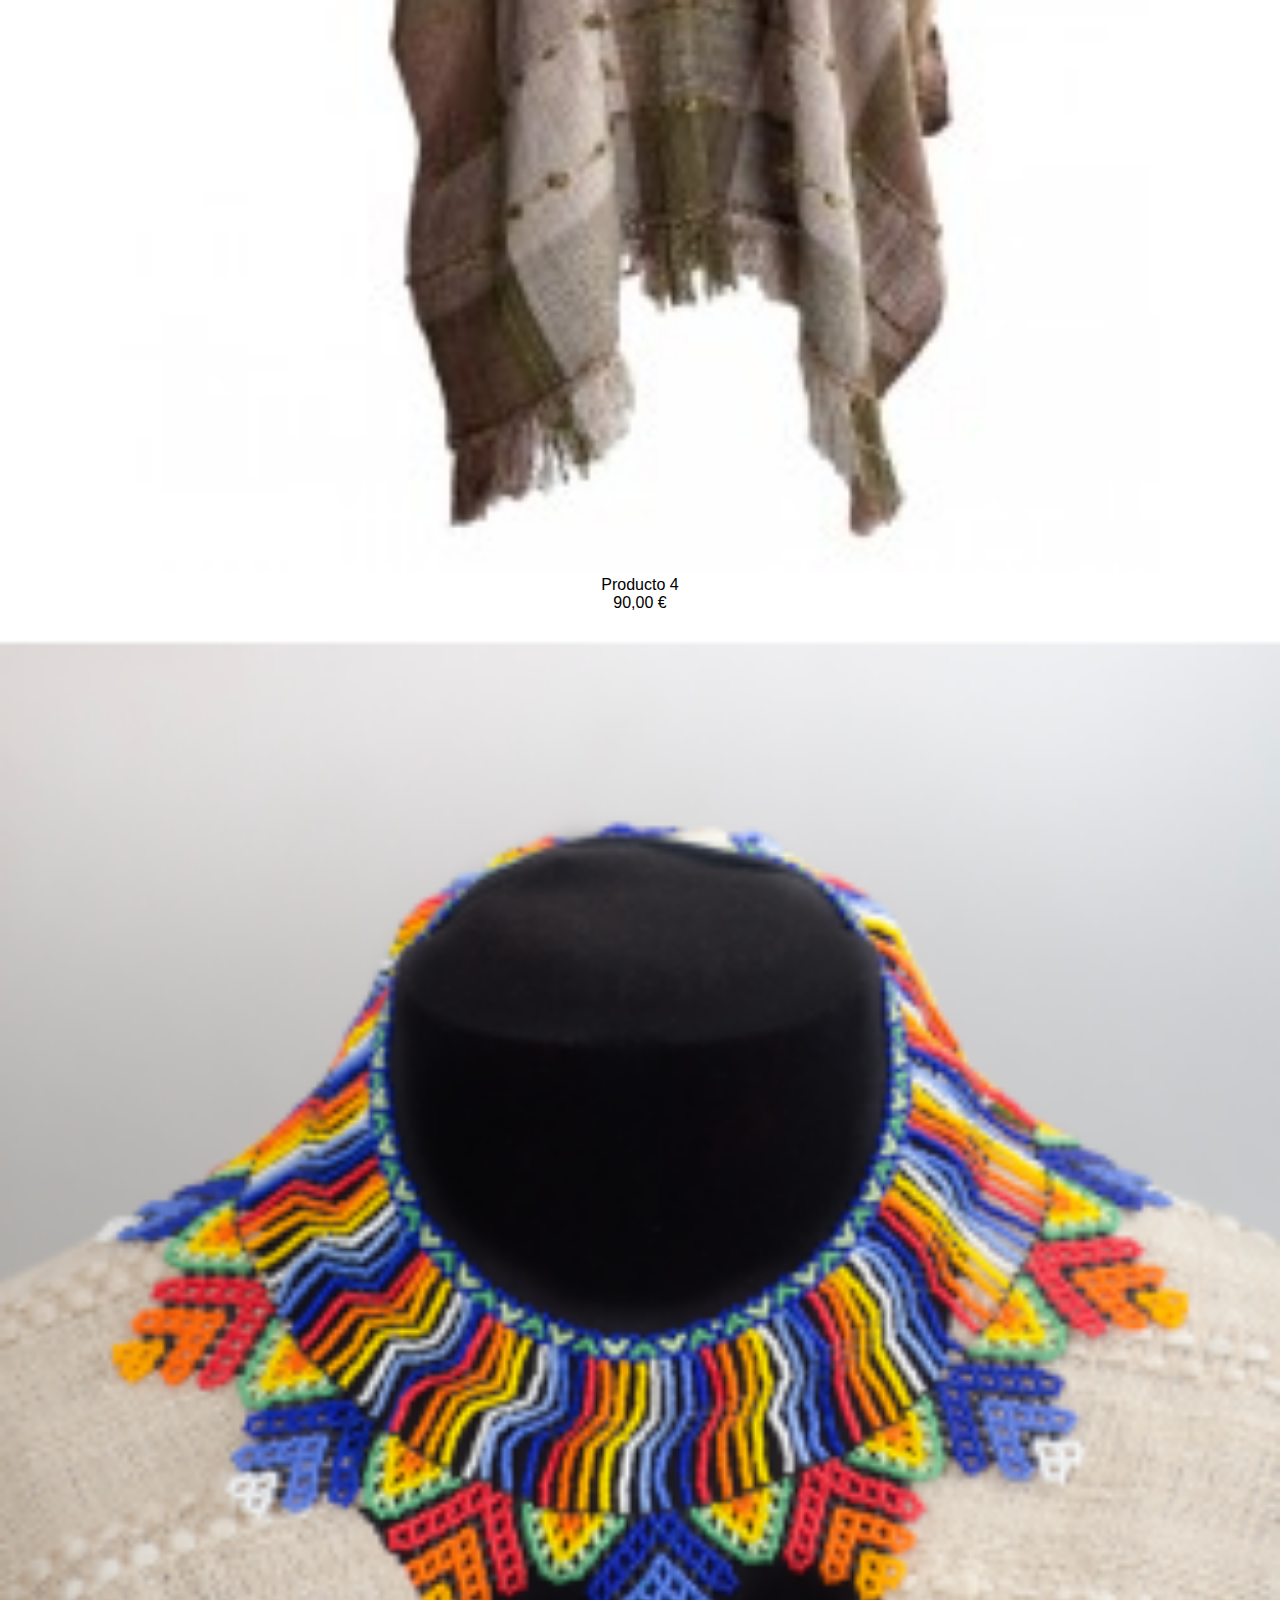
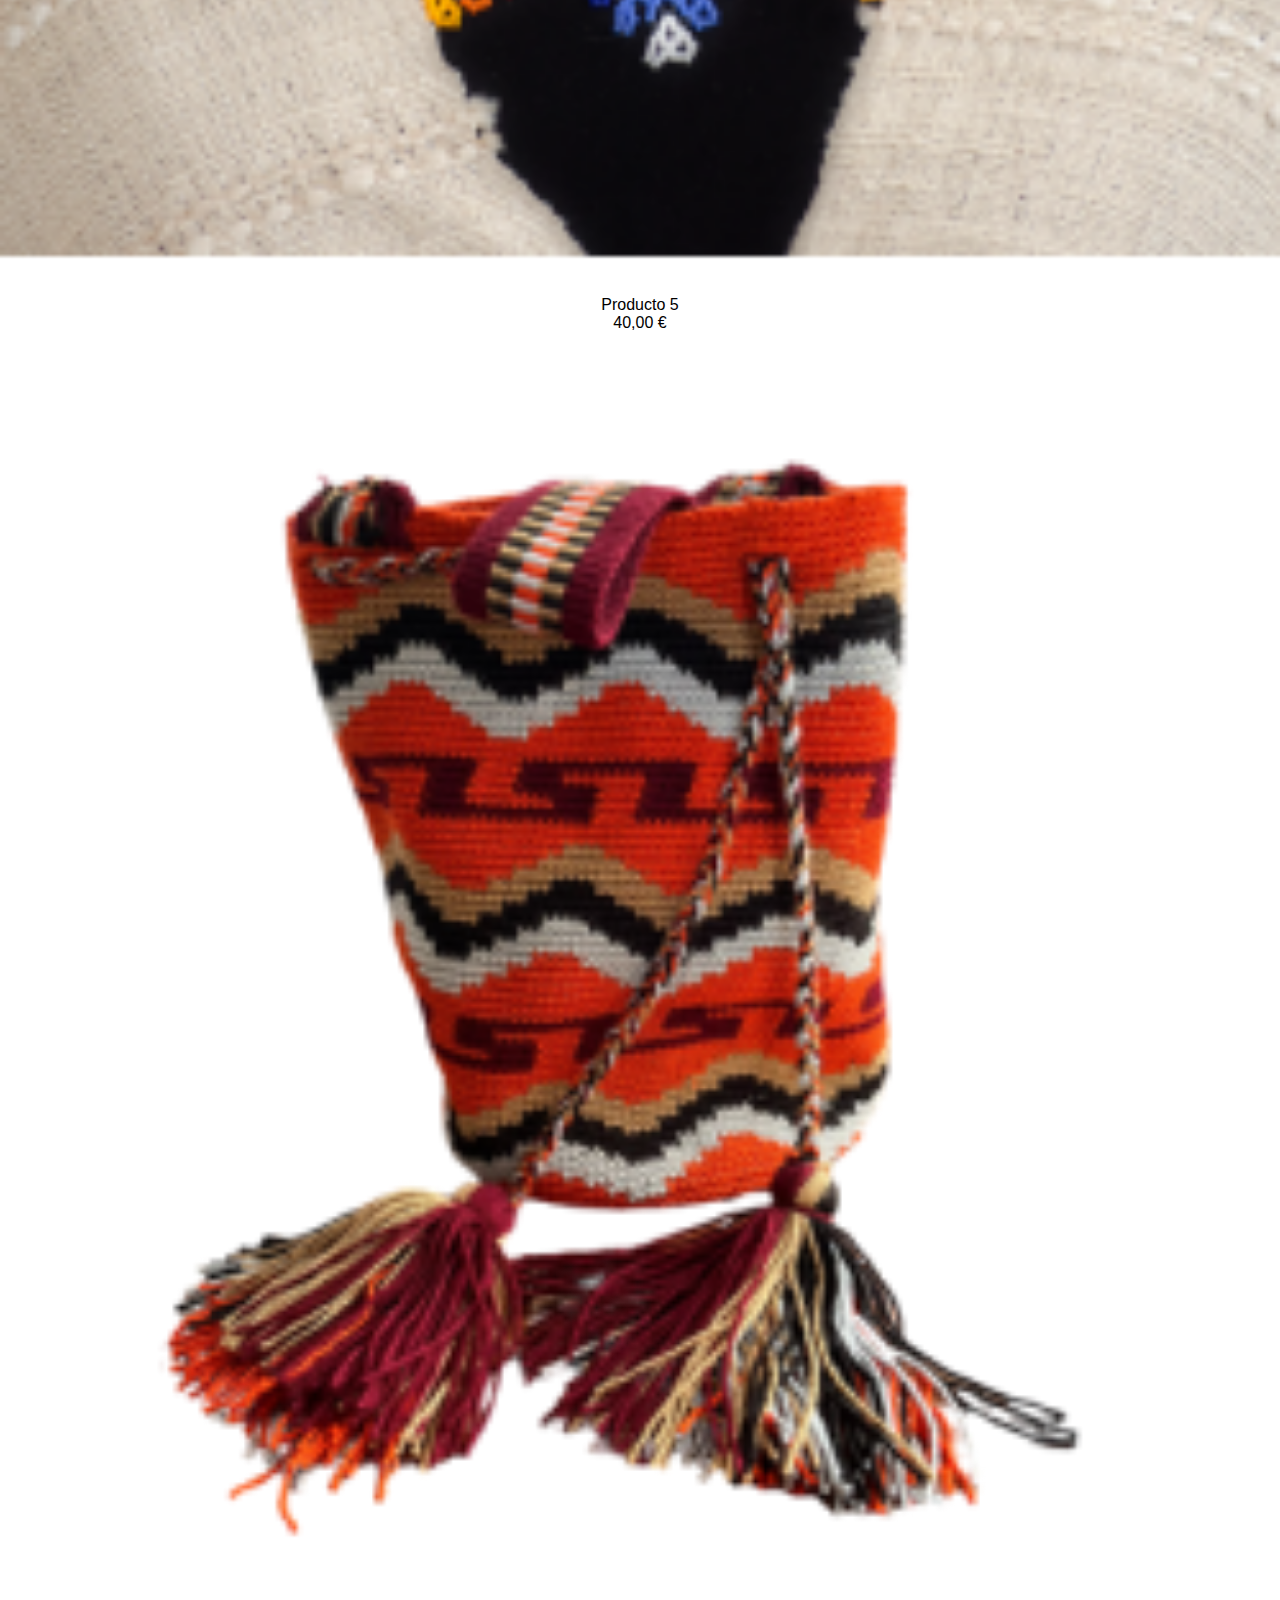
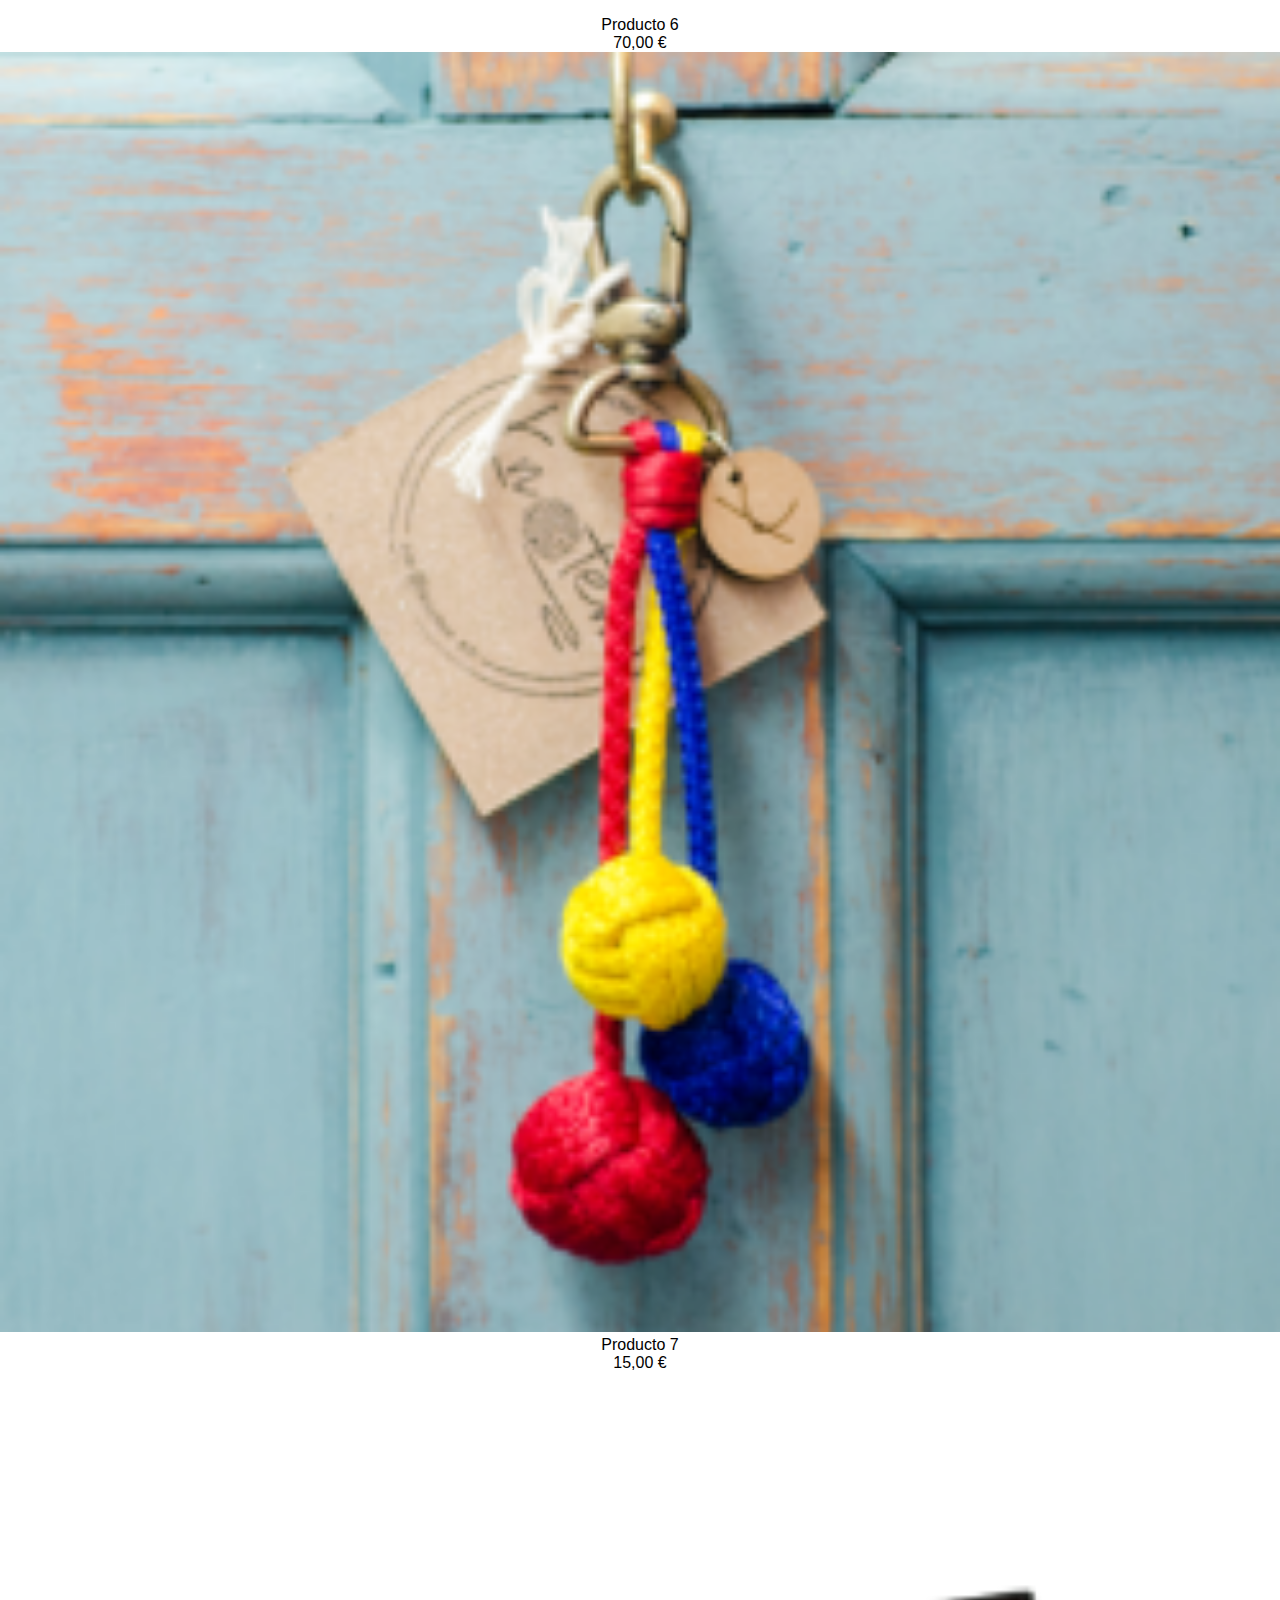
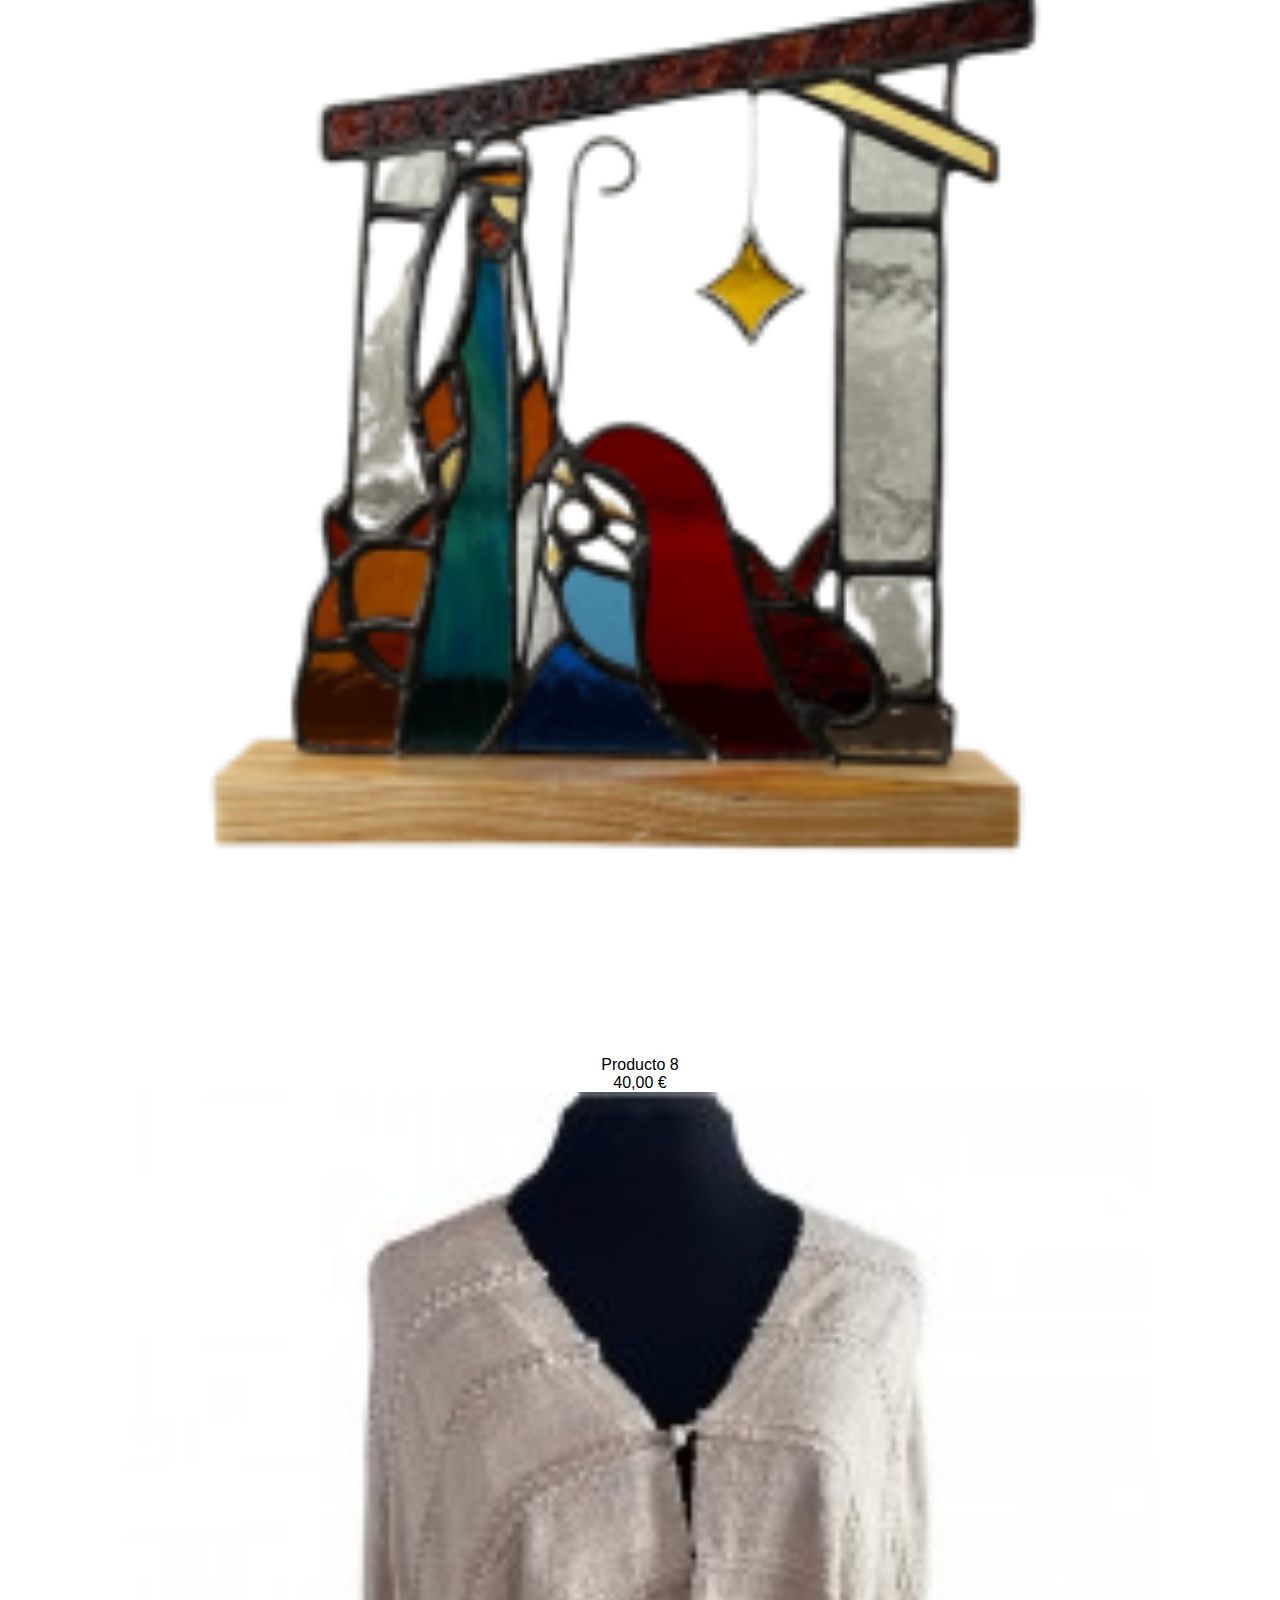
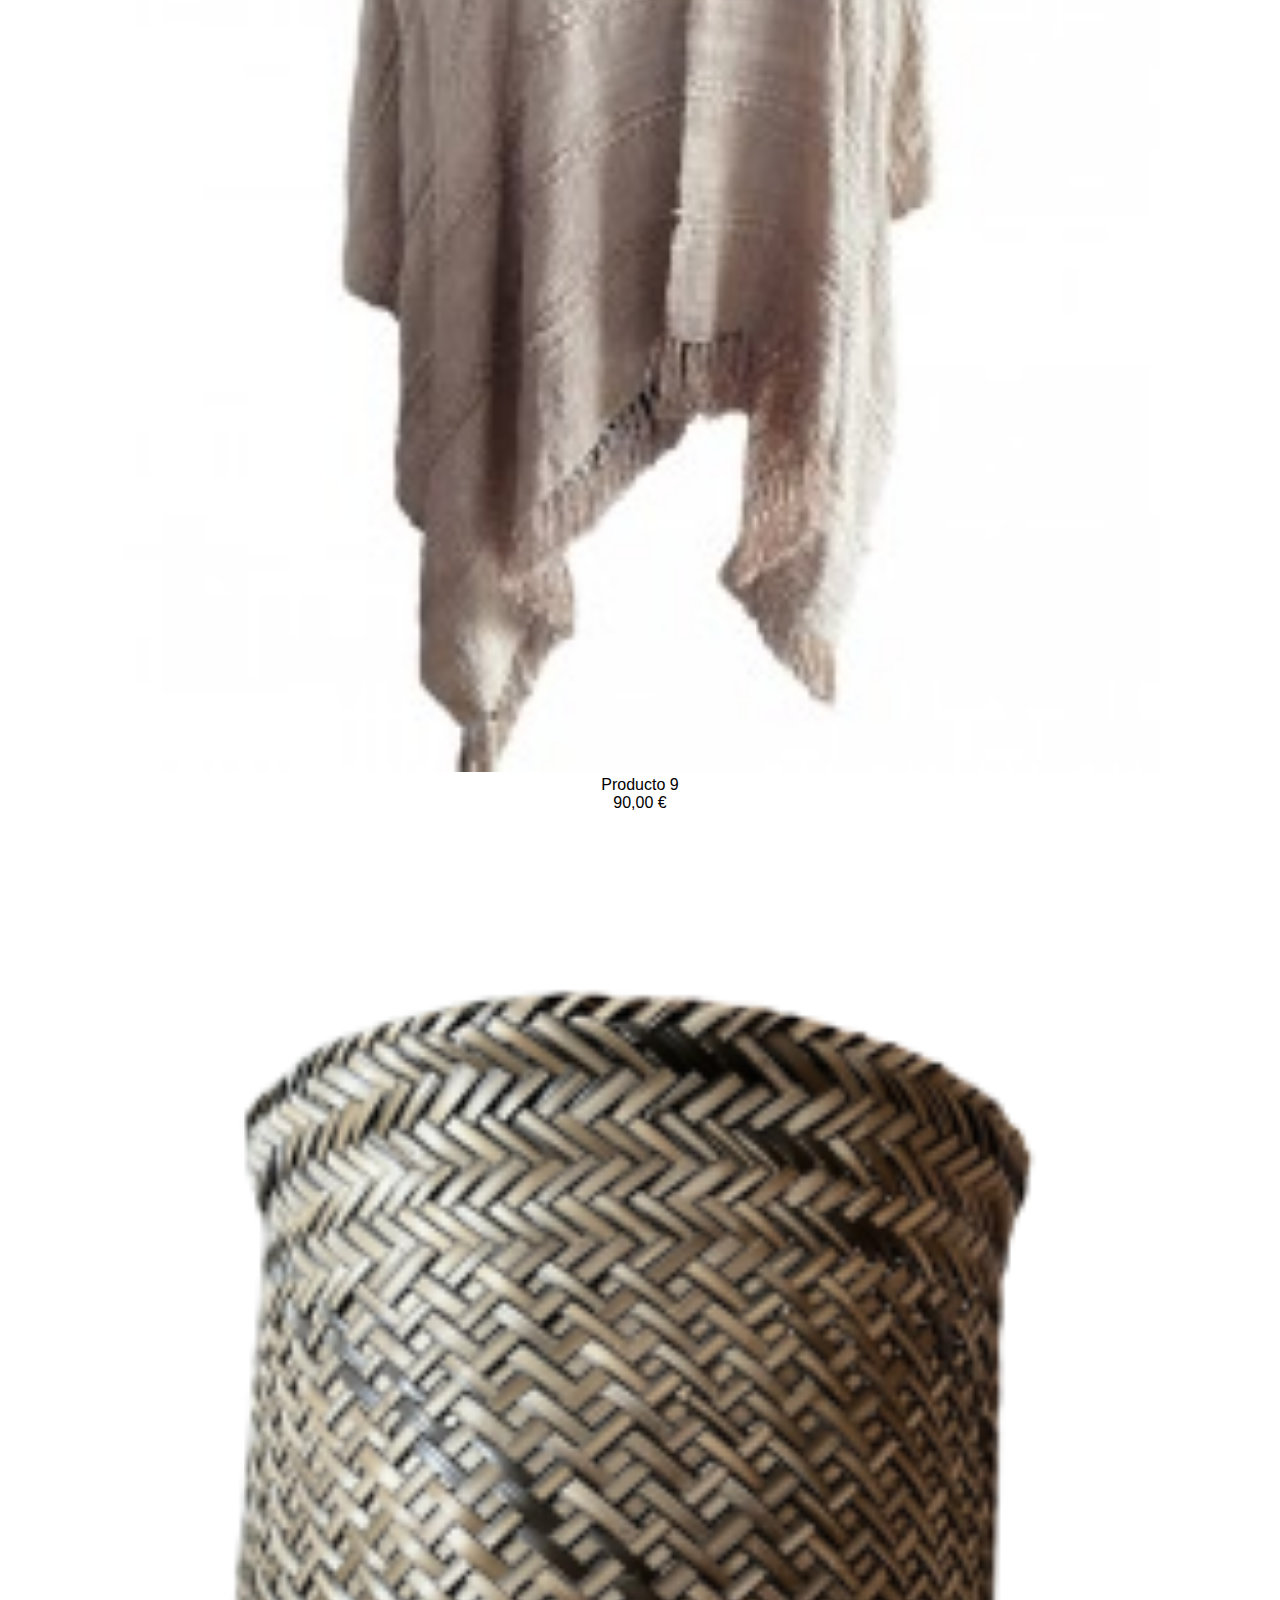
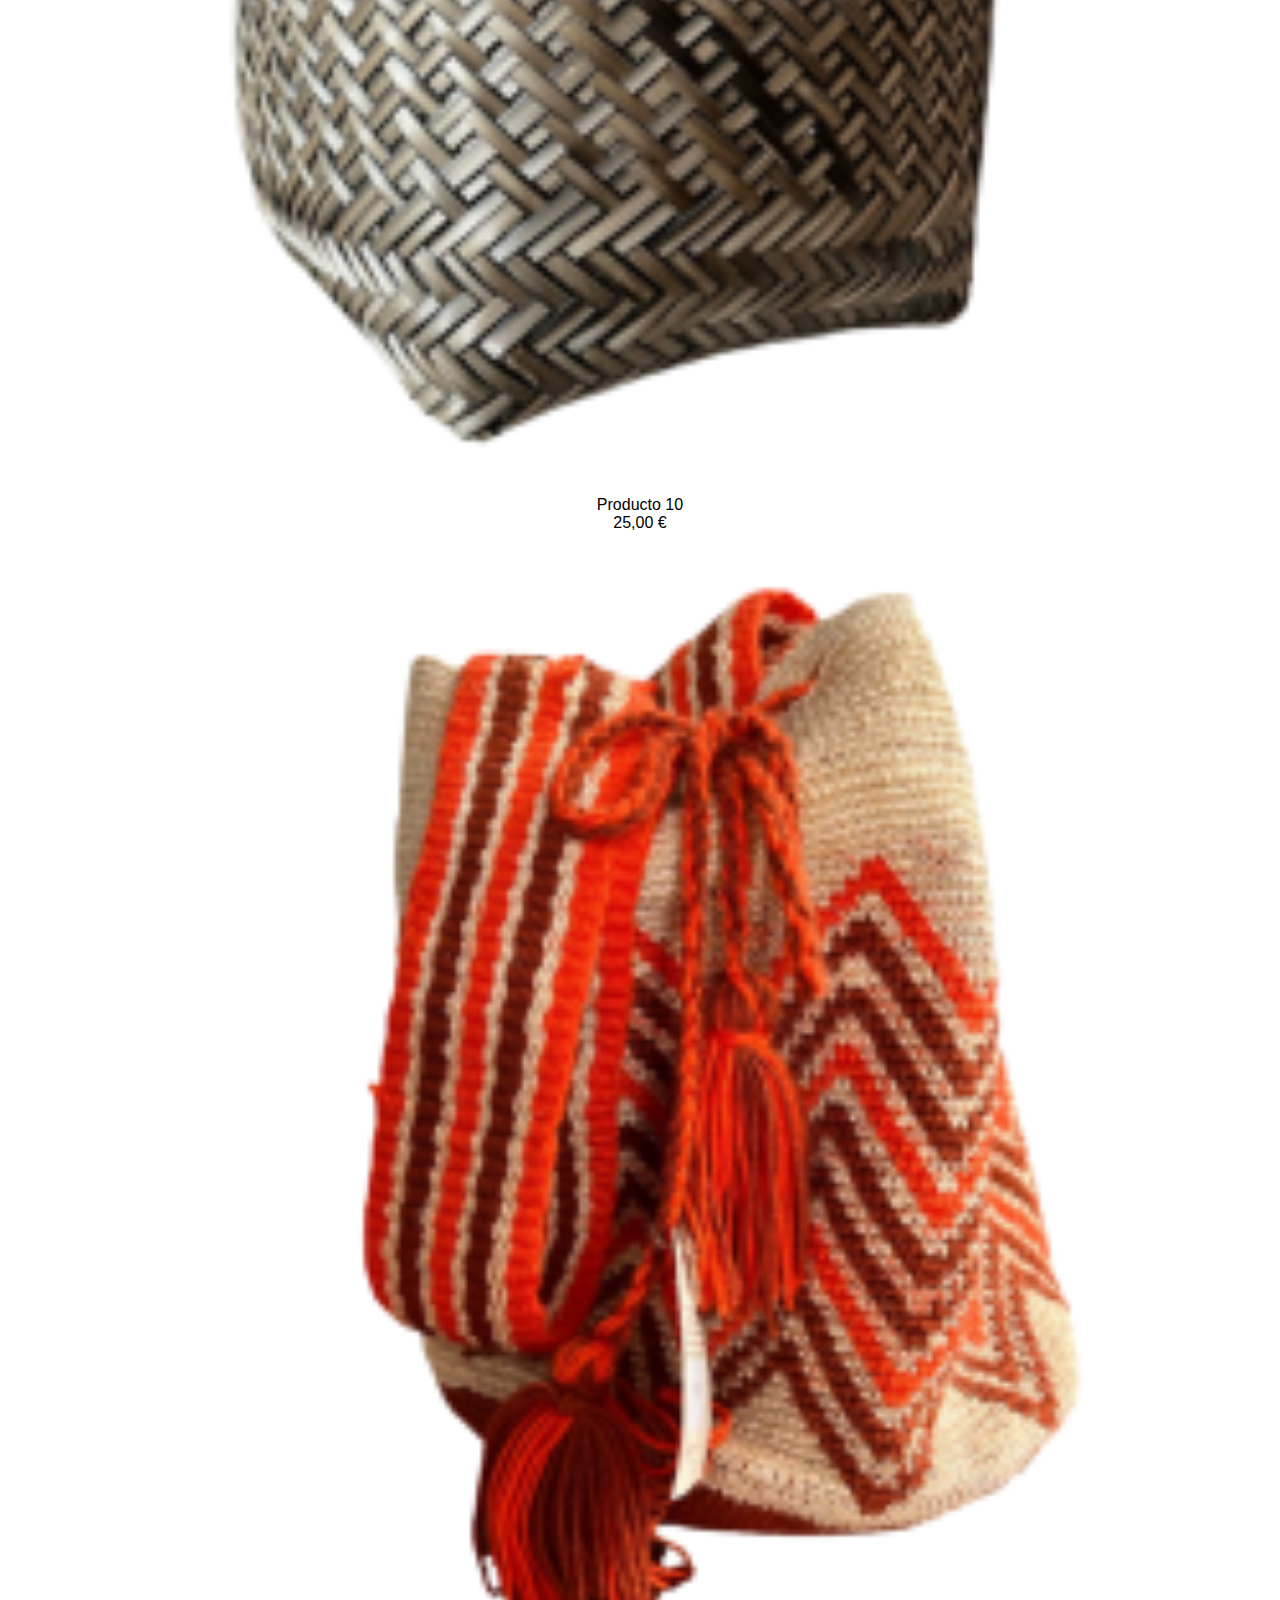
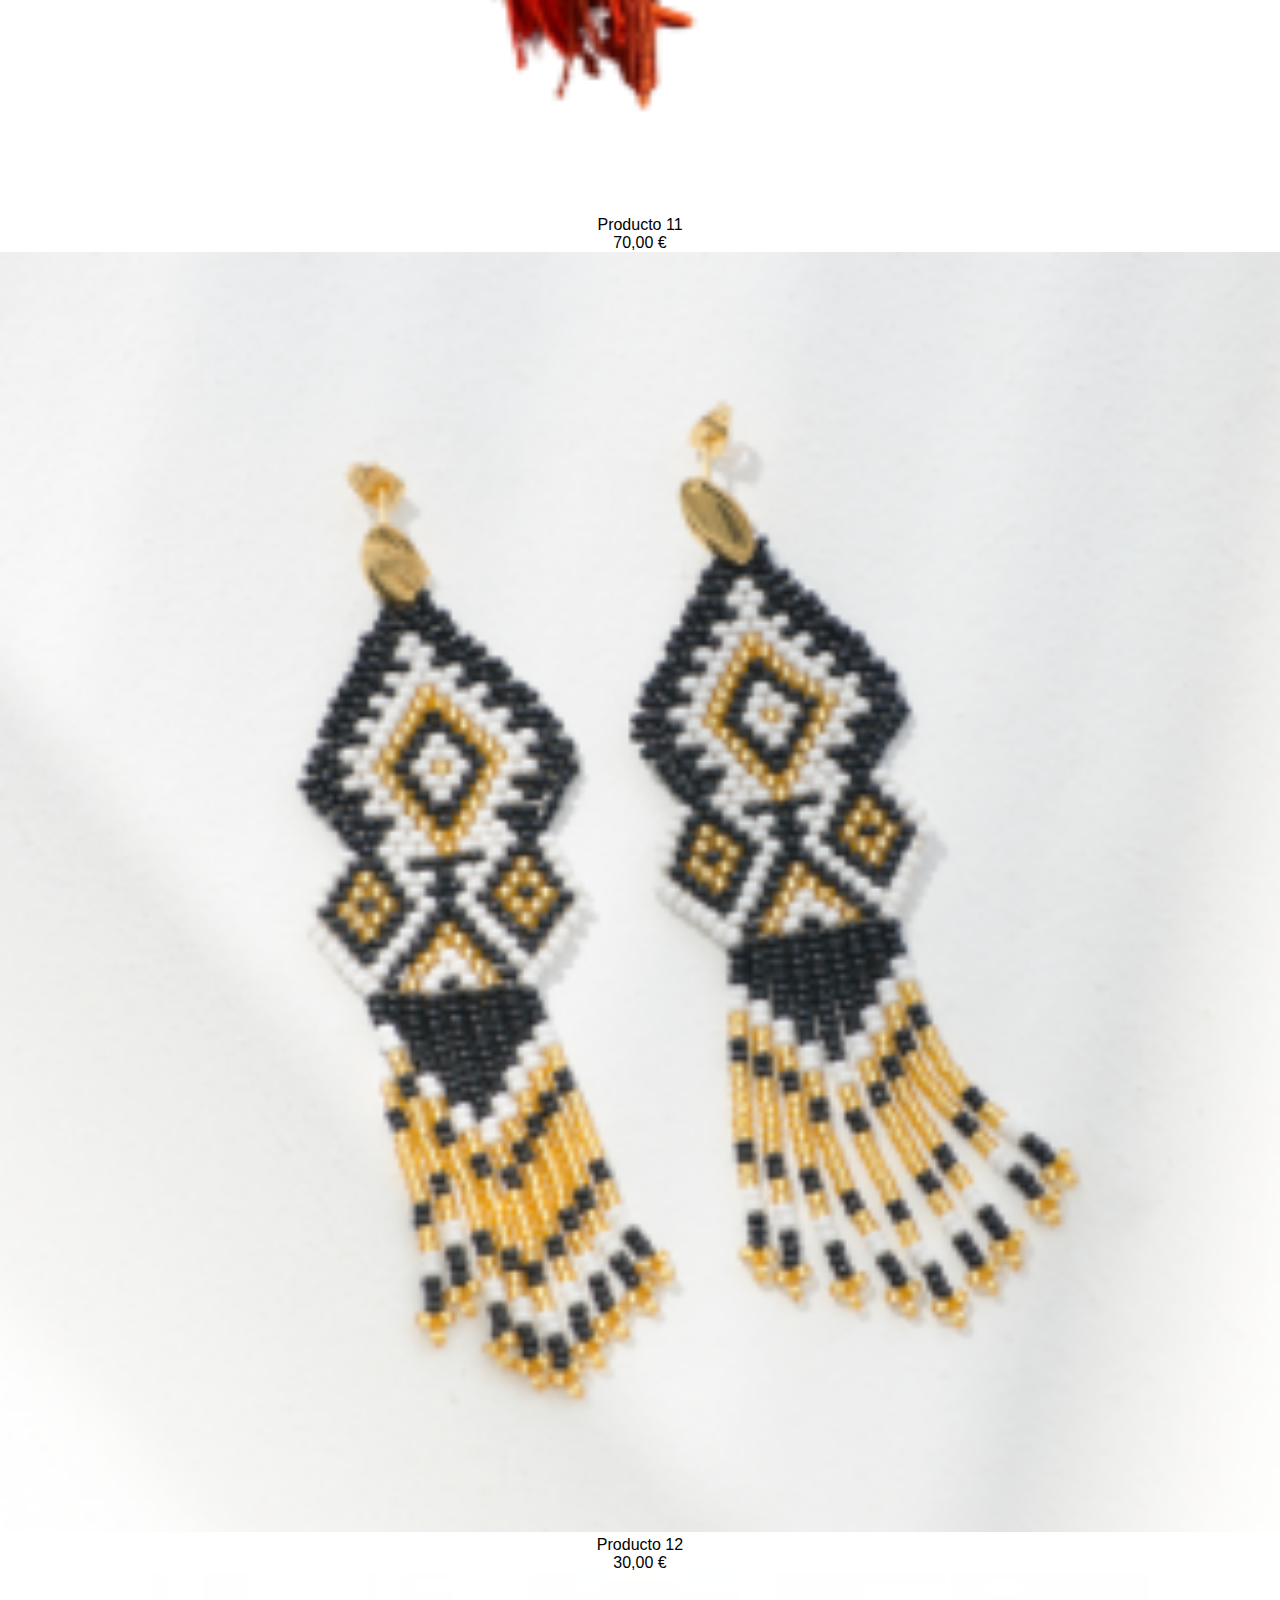
<file: PAGES/MKPLACE/productos.html>
<!DOCTYPE html>
<html lang="en">
<head>
    <meta charset="UTF-8">
    <meta name="viewport" content="width=device-width, initial-scale=1.0">
    <meta name="keywords" content="artesanias, arte, Colombia, tejido, madera, manualidad">
    <link rel="stylesheet" href="/CSS/style.css">
    <link href="https://cdn.jsdelivr.net/npm/bootstrap@5.3.1/dist/css/bootstrap.min.css" rel="stylesheet" integrity="sha384-4bw+/aepP/YC94hEpVNVgiZdgIC5+VKNBQNGCHeKRQN+PtmoHDEXuppvnDJzQIu9" crossorigin="anonymous">
    <script src="https://cdn.jsdelivr.net/npm/bootstrap@5.3.1/dist/js/bootstrap.bundle.min.js" integrity="sha384-HwwvtgBNo3bZJJLYd8oVXjrBZt8cqVSpeBNS5n7C8IVInixGAoxmnlMuBnhbgrkm" crossorigin="anonymous"></script>
    <title>Productos | Escuela Taller</title>
</head>
<body>
    <header>
        <a href="/index.html"><img src="/catalogo/logo barracon.jpg" alt="Logo Talleres"></a>
        <nav>
            <ul>
                <li><a href="productos.html">Productos</a></li>
                <li><a href="/PAGES/oficios.html">Oficios</a></li>
                <li><a href="/PAGES/micuenta.html">Mi Cuenta</a></li>
                <li><a href="/PAGES/contacto.html">Contacto</a></li>
            </ul>
        </nav>
    </header>
    <section id="productos">
        <div>
            <a href="productos.html"><p>La Tiendita</p></a>
            <ul>
                <li><a href="ropa.html">Ropa</a></li>
                <li><a href="accesorios.html">Accesorios</a></li>
                <li><a href="decoracion.html">Decoración</a></li>
            </ul>
        </div>
    </section>
    <section class="container-fluid">
        <div class="row">
            <div class="col-sm-12 col-md-3">
                <img src="/catalogo/miniaturas/01-colibrí-home.jpg" alt="foto producto">
                <p class="descripProd">Producto 1</p>
                <p class="precioProd">20,00 €</p>
            </div>
            <div class="col-sm-12 col-md-3">
                <img src="/catalogo/miniaturas/02-paneraR1-home.jpg" alt="foto producto">
                <p class="descripProd">Producto 2</p>
                <p class="precioProd">30,00 €</p>
            </div>
            <div class="col-sm-12 col-md-3">
                <img src="/catalogo/miniaturas/03-pesebreR2-home.jpg" alt="foto producto">
                <p class="descripProd">Producto 3</p>
                <p class="precioProd">40,00 €</p>
            </div>
            <div class="col-sm-12 col-md-3">
                <img src="/catalogo/miniaturas/04-ruanaR3-home.jpg" alt="foto producto">
                <p class="descripProd">Producto 4</p>
                <p class="precioProd">90,00 €</p>
            </div>
        </div>
        <div class="row">
            <div class="col-sm-12 col-md-3">
                <img src="/catalogo/miniaturas/05-collarmostacillaR1-home.jpg" alt="foto producto">
                <p class="descripProd">Producto 5</p>
                <p class="precioProd">40,00 €</p>
            </div>
            <div class="col-sm-12 col-md-3">
                <img src="/catalogo/miniaturas/07-mochilasR7-home.jpg" alt="foto producto">
                <p class="descripProd">Producto 6</p>
                <p class="precioProd">70,00 €</p>
            </div>
            <div class="col-sm-12 col-md-3">
                <img src="/catalogo/miniaturas/06-llaveroknoten-home.jpg" alt="foto producto">
                <p class="descripProd">Producto 7</p>
                <p class="precioProd">15,00 €</p>
            </div>
            <div class="col-sm-12 col-md-3">
                <img src="/catalogo/miniaturas/08-pesebreR1-home.jpg" alt="foto producto">
                <p class="descripProd">Producto 8</p>
                <p class="precioProd">40,00 €</p>
            </div>
        </div>
        <div class="row">
            <div class="col-sm-12 col-md-3">
                <img src="/catalogo/miniaturas/09-ruanaR2-home.jpg" alt="foto producto">
                <p class="descripProd">Producto 9</p>
                <p class="precioProd">90,00 €</p>
            </div>
            <div class="col-sm-12 col-md-3">
                <img src="/catalogo/miniaturas/10-papeleraR1-home.jpg" alt="foto producto">
                <p class="descripProd">Producto 10</p>
                <p class="precioProd">25,00 €</p>
            </div>
            <div class="col-sm-12 col-md-3">
                <img src="/catalogo/miniaturas/11-mochilasR10-home.jpg" alt="foto producto">
                <p class="descripProd">Producto 11</p>
                <p class="precioProd">70,00 €</p>
            </div>
            <div class="col-sm-12 col-md-3">
                <img src="/catalogo/miniaturas/12-aretesmostacillaR4-home.jpg" alt="foto producto">
                <p class="descripProd">Producto 12</p>
                <p class="precioProd">30,00 €</p>
            </div>
        </div>
        <div class="row">
            <div class="col-sm-12 col-md-3">
                <img src="/catalogo/miniaturas/13-ruanaR1-home.jpg" alt="foto producto">
                <p class="descripProd">Producto 13</p>
                <p class="precioProd">90,00 €</p>
            </div>
            <div class="col-sm-12 col-md-3">
                <img src="/catalogo/miniaturas/14-collaresfiligrana1-home.jpg" alt="foto producto">
                <p class="descripProd">Producto 14</p>
                <p class="precioProd">120,00 €</p>
            </div>
            <div class="col-sm-12 col-md-3">
                <img src="/catalogo/miniaturas/15-imanes1-home.jpg" alt="foto producto">
                <p class="descripProd">Producto 15</p>
                <p class="precioProd">20,00 €</p>
            </div>
            <div class="col-sm-12 col-md-3">
                <img src="/catalogo/miniaturas/16-blusaseda3-home.jpg" alt="foto producto">
                <p class="descripProd">Producto 16</p>
                <p class="precioProd">130,00 €</p>
            </div>
        </div>
    </section>
</body>
<footer>
    <a href="https://www.instagram.com/" target="_blank">
        <img src="/catalogo/Instagram_logo_2022.png" alt="logo instagram" style="width: 40px;">
    </a>
</footer>
</html>
</file>
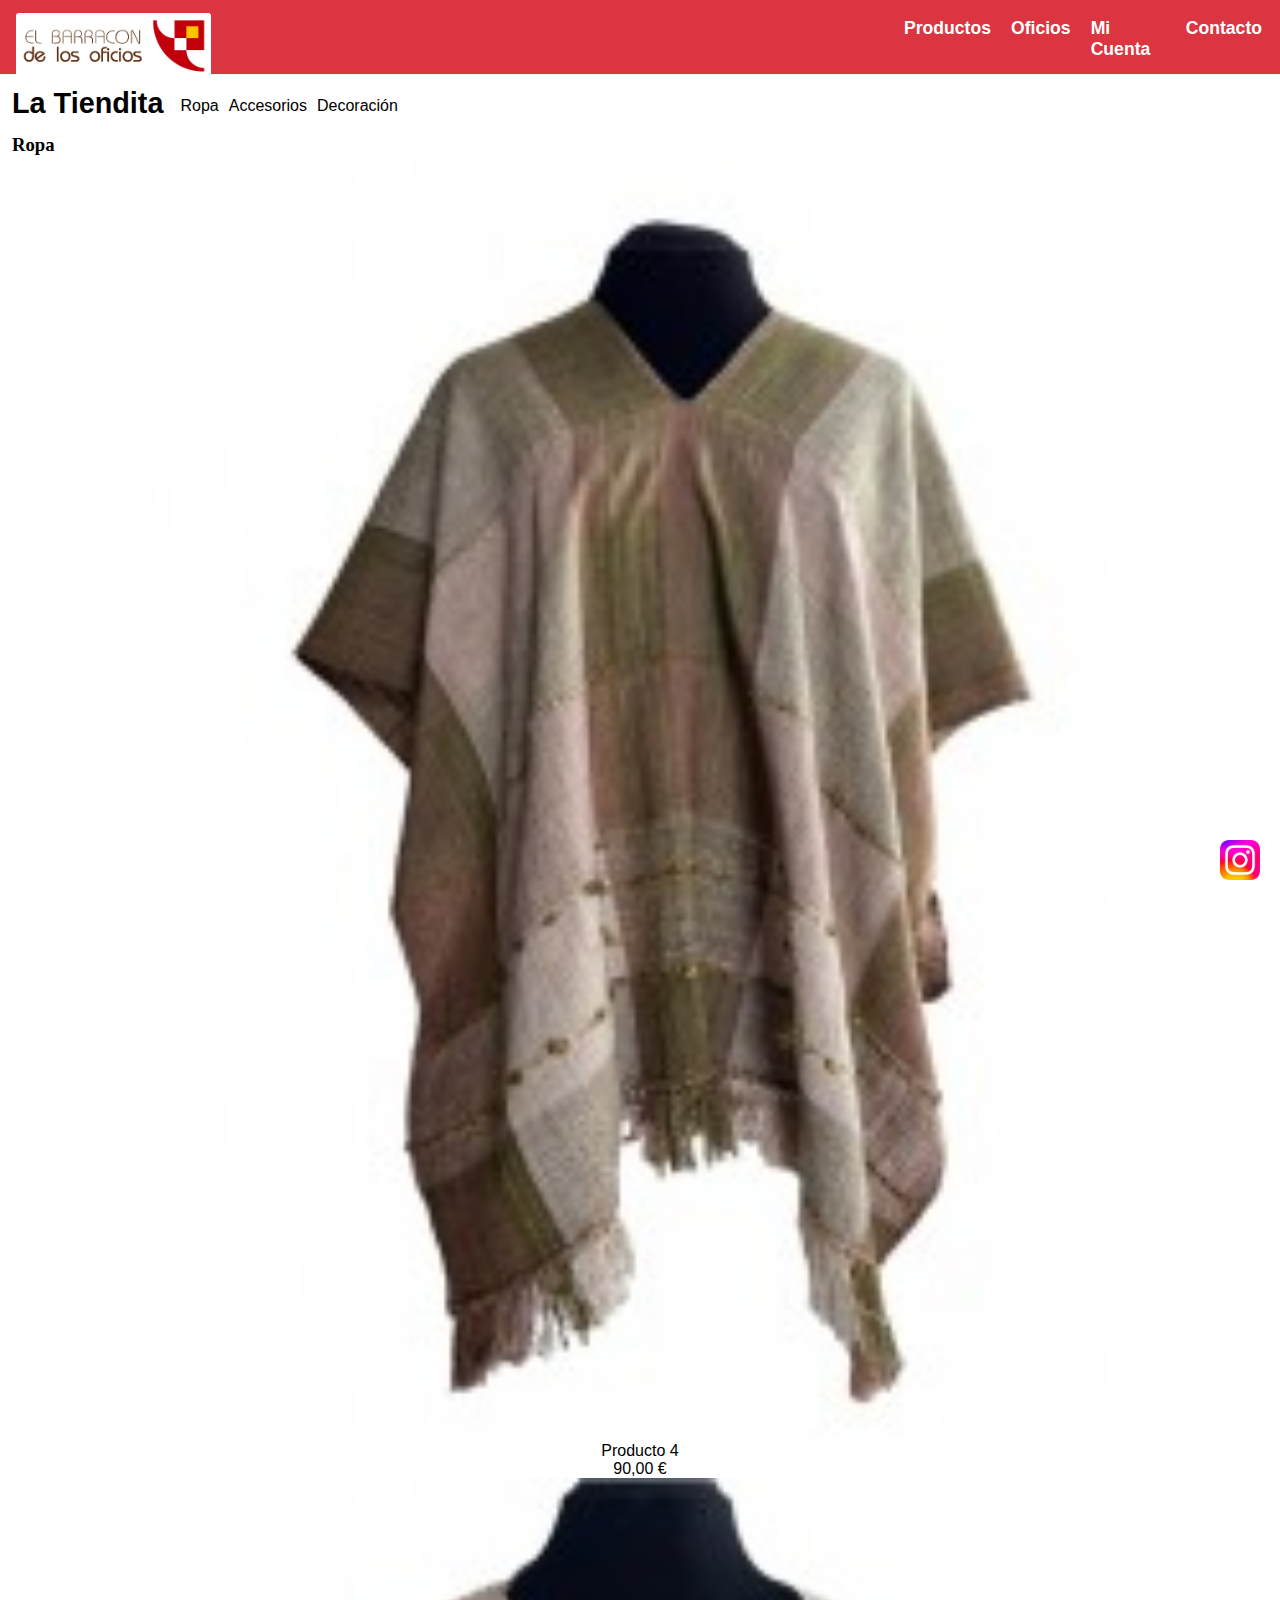
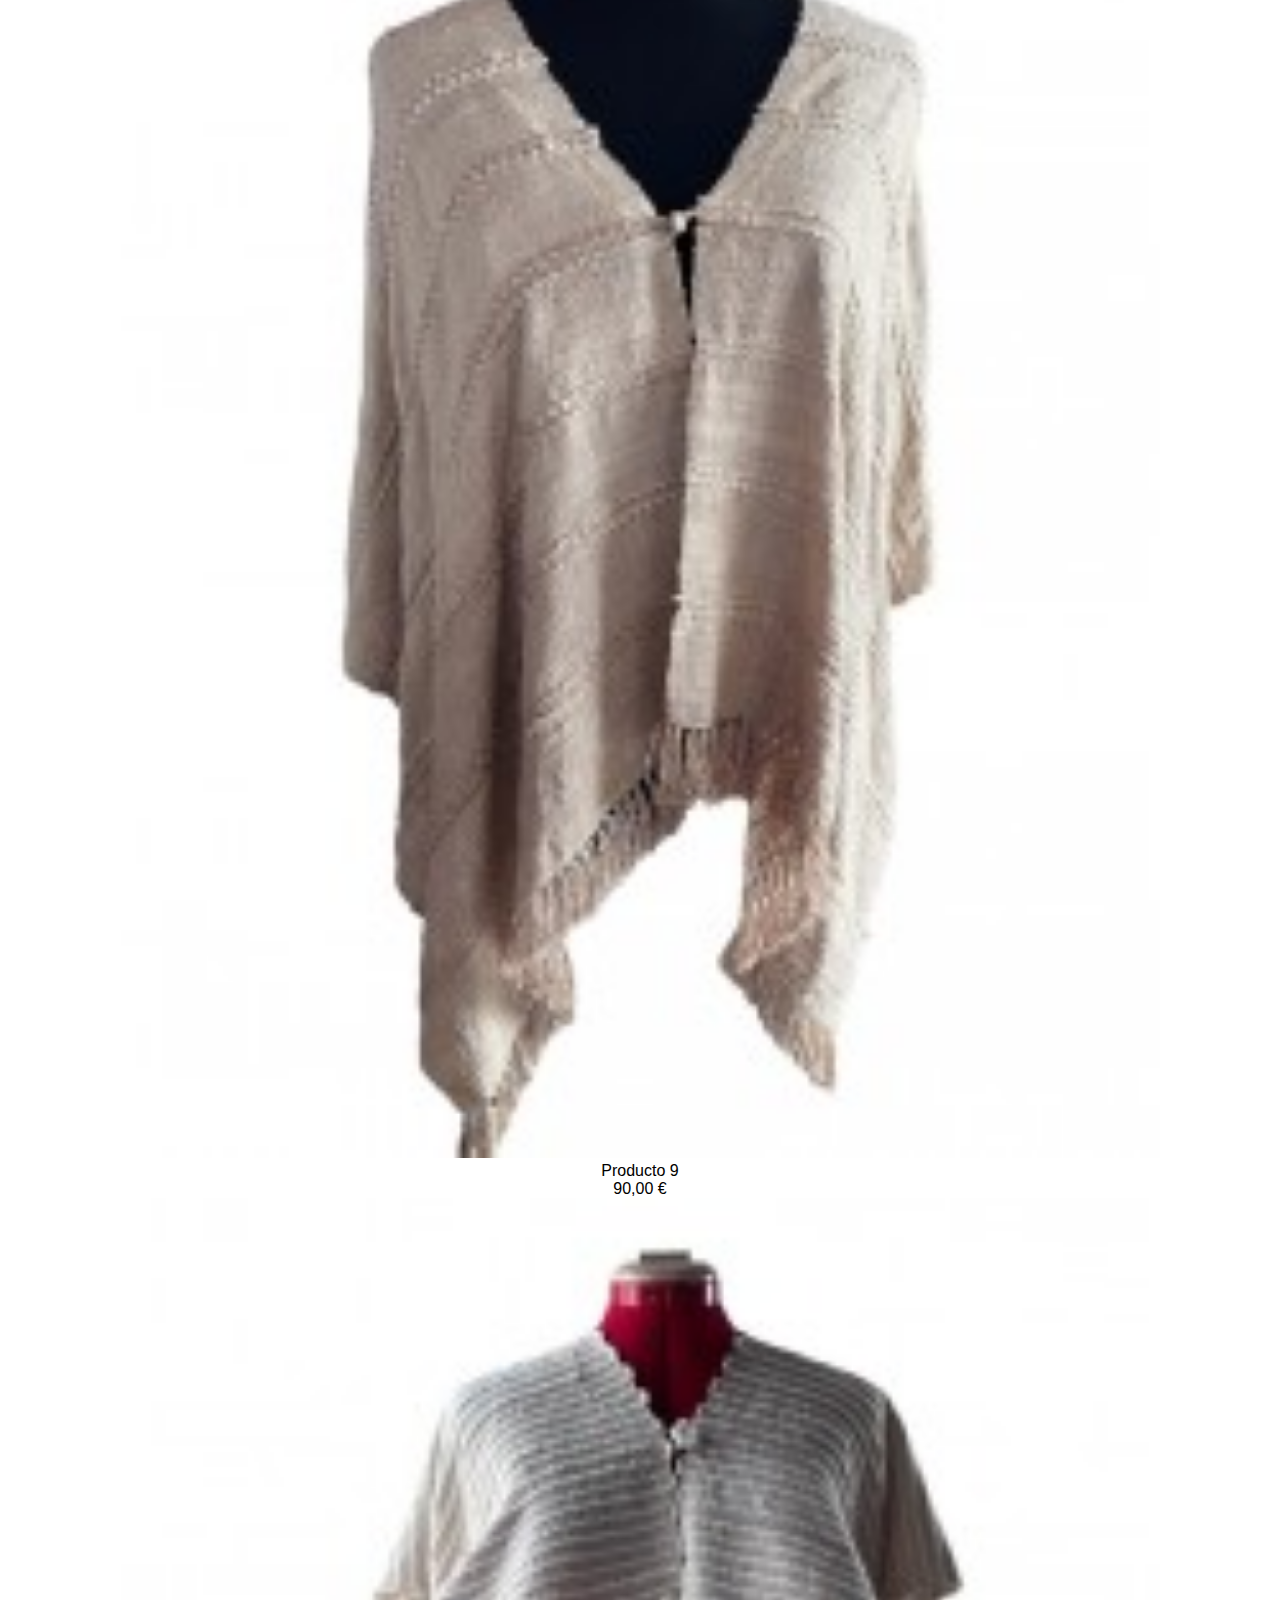
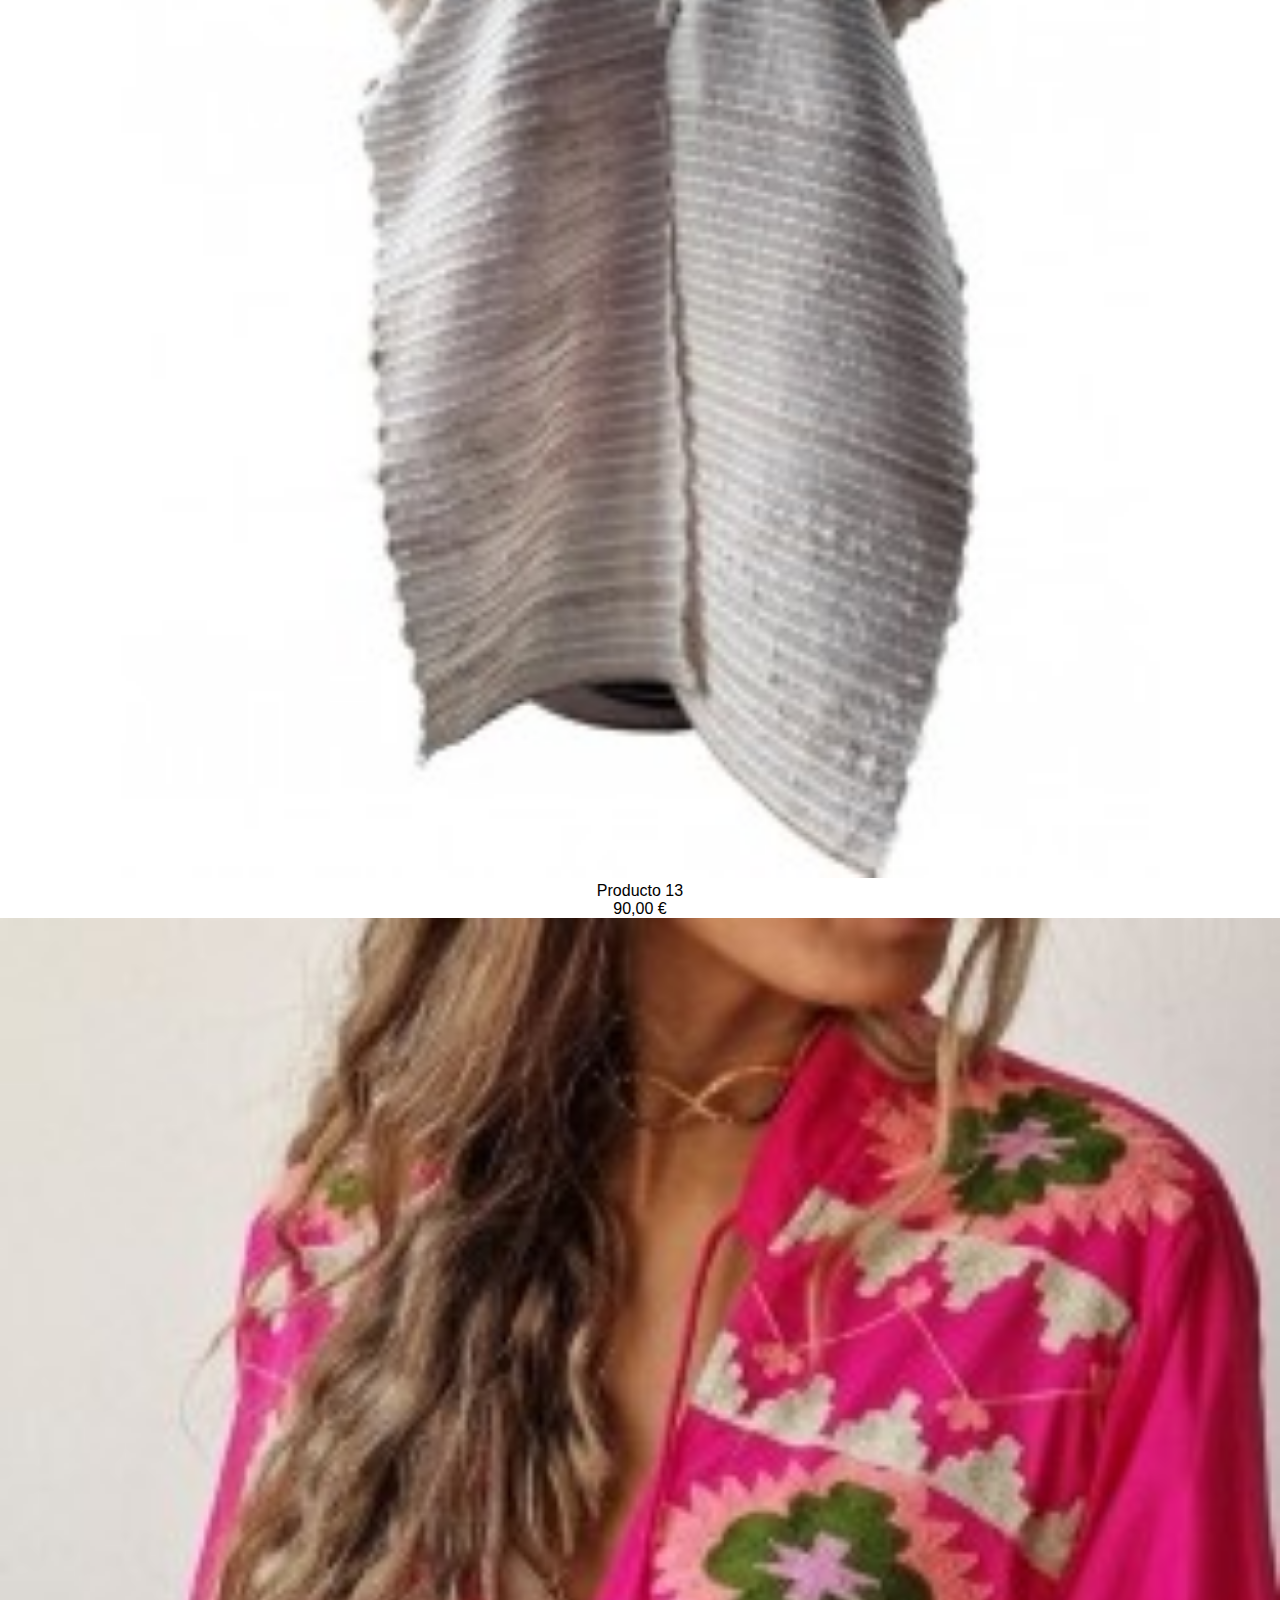
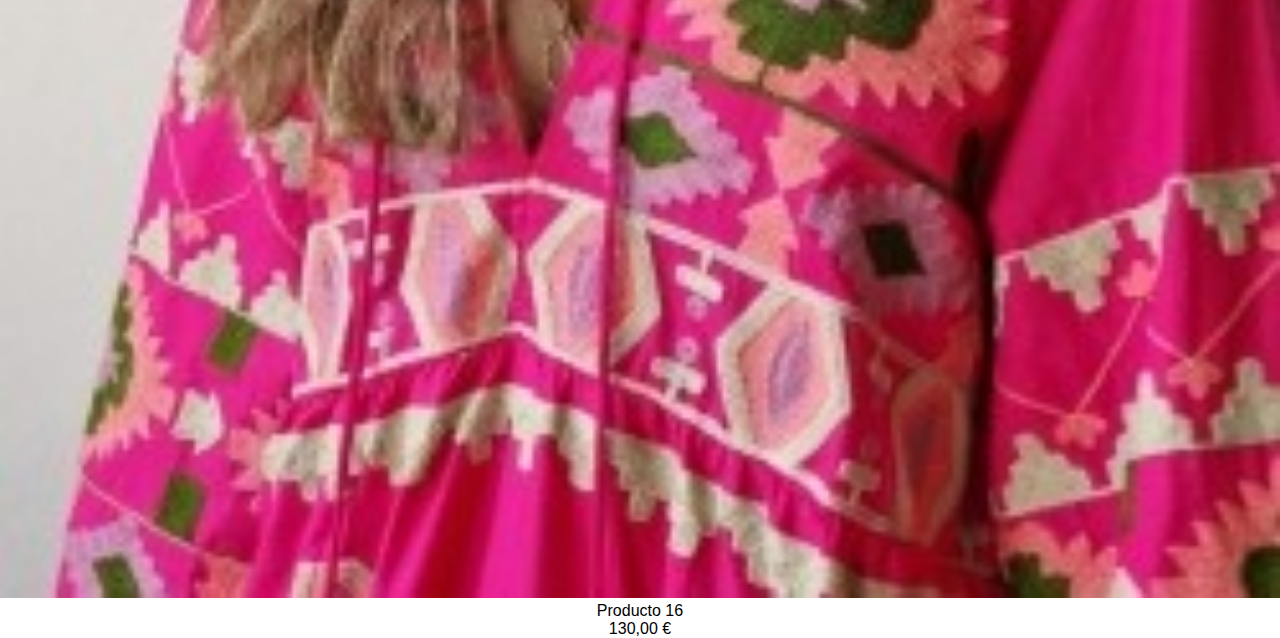
<file: PAGES/MKPLACE/ropa.html>
<!DOCTYPE html>
<html lang="en">
<head>
    <meta charset="UTF-8">
    <meta name="viewport" content="width=device-width, initial-scale=1.0">
    <meta name="keywords" content="artesanias, arte, Colombia, tejido, madera, manualidad">
    <link rel="stylesheet" href="/CSS/style.css">
    <link href="https://cdn.jsdelivr.net/npm/bootstrap@5.3.1/dist/css/bootstrap.min.css" rel="stylesheet" integrity="sha384-4bw+/aepP/YC94hEpVNVgiZdgIC5+VKNBQNGCHeKRQN+PtmoHDEXuppvnDJzQIu9" crossorigin="anonymous">
    <script src="https://cdn.jsdelivr.net/npm/bootstrap@5.3.1/dist/js/bootstrap.bundle.min.js" integrity="sha384-HwwvtgBNo3bZJJLYd8oVXjrBZt8cqVSpeBNS5n7C8IVInixGAoxmnlMuBnhbgrkm" crossorigin="anonymous"></script>
    <title>Productos | Escuela Taller</title>
</head>
<body>
    <header>
        <a href="/index.html"><img src="/catalogo/logo barracon.jpg" alt="Logo Talleres"></a>
        <nav>
            <ul>
                <li><a href="/PAGES/MKPLACE/productos.html">Productos</a></li>
                <li><a href="/PAGES/oficios.html">Oficios</a></li>
                <li><a href="/PAGES/micuenta.html">Mi Cuenta</a></li>
                <li><a href="/PAGES/contacto.html">Contacto</a></li>
            </ul>
        </nav>
    </header>
    <section id="productos">
        <div>
            <a href="productos.html"><p>La Tiendita</p></a>
            <ul>
                <li><a href="ropa.html">Ropa</a></li>
                <li><a href="accesorios.html">Accesorios</a></li>
                <li><a href="decoracion.html">Decoración</a></li>
            </ul>
        </div>
        <h3>Ropa</h3>
    </section>
    <section class="container-fluid">
        <div class="row">
            <div class="col-sm-12 col-md-3">
                <img src="/catalogo/miniaturas/04-ruanaR3-home.jpg" alt="foto producto">
                <p class="descripProd">Producto 4</p>
                <p class="precioProd">90,00 €</p>
            </div>
            <div class="col-sm-12 col-md-3">
                <img src="/catalogo/miniaturas/09-ruanaR2-home.jpg" alt="foto producto">
                <p class="descripProd">Producto 9</p>
                <p class="precioProd">90,00 €</p>
            </div>
            <div class="col-sm-12 col-md-3">
                <img src="/catalogo/miniaturas/13-ruanaR1-home.jpg" alt="foto producto">
                <p class="descripProd">Producto 13</p>
                <p class="precioProd">90,00 €</p>
            </div>
            <div class="col-sm-12 col-md-3">
                <img src="/catalogo/miniaturas/16-blusaseda3-home.jpg" alt="foto producto">
                <p class="descripProd">Producto 16</p>
                <p class="precioProd">130,00 €</p>
            </div>
        </div>
    </section>
</body>
<footer>
    <a href="https://www.instagram.com/" target="_blank">
        <img src="/catalogo/Instagram_logo_2022.png" alt="logo instagram" style="width: 40px;">
    </a>
</footer>
</html>
</file>
<file: CSS/style.css>
@import url("https://fonts.googleapis.com/css2?family=IBM+Plex+Sans&display=swap");
@import url("https://fonts.googleapis.com/css2?family=IBM+Plex+Sans&display=swap");
@import url("https://fonts.googleapis.com/css2?family=IBM+Plex+Sans&display=swap");
@import url("https://fonts.googleapis.com/css2?family=IBM+Plex+Sans&display=swap");
@import url("https://fonts.googleapis.com/css2?family=IBM+Plex+Sans&display=swap");
header {
  background-color: #db3541;
  display: flex;
  padding: 0.5rem;
  border-bottom: 1px solid whitesmoke;
  height: 75px;
}
header img {
  width: 22%;
  margin-top: 5px;
  margin-left: 8px;
  background-color: white;
  padding: 4px;
  transition: 1s;
  border-radius: 3px;
}
header img:hover {
  width: 23%;
}
header nav ul {
  display: flex;
  list-style-type: none;
}
header nav ul li {
  margin: 5px;
  padding: 5px;
}
header nav ul li a {
  color: white;
  font-family: "Trebuchet MS", "Lucida Sans Unicode", "Lucida Grande", "Lucida Sans", Arial, sans-serif;
  font-size: 1.1rem;
  font-weight: bold;
  text-decoration: none;
}

* {
  margin: 0;
  padding: 0;
  box-sizing: border-box;
}

section h1 {
  background-color: #db3541;
  color: white;
  font-family: "Trebuchet MS", "Lucida Sans Unicode", "Lucida Grande", "Lucida Sans", Arial, sans-serif;
  text-align: center;
  padding: 5px;
}
section img {
  width: 100%;
  margin: 0;
}

#cuenta a {
  font-family: "Trebuchet MS", "Lucida Sans Unicode", "Lucida Grande", "Lucida Sans", Arial, sans-serif;
  font-weight: bold;
  font-size: 130%;
  text-decoration: none;
}
#cuenta img {
  width: 50%;
  margin: 2px;
}

.fotos_oficios {
  width: 20%;
  margin: 3px;
}

footer img {
  position: fixed;
  bottom: 20px;
  right: 20px;
}

@media (max-width: 320px) {
  body {
    background-color: red;
  }
}
#productos div {
  display: flex;
}
#productos div a {
  text-decoration: none;
}
#productos div a p {
  color: black;
  font-family: "Trebuchet MS", "Lucida Sans Unicode", "Lucida Grande", "Lucida Sans", Arial, sans-serif;
  font-size: 1.8rem;
  font-weight: bold;
  padding: 2px;
  margin: 10px;
}
#productos div ul {
  display: flex;
  margin-top: 22px;
  list-style-type: none;
}
#productos div ul li a {
  text-decoration: none;
  padding: 5px;
  color: black;
  font-family: "Trebuchet MS", "Lucida Sans Unicode", "Lucida Grande", "Lucida Sans", Arial, sans-serif;
  font-size: 1rem;
}
#productos h3 {
  padding: 2px;
  margin-left: 10px;
}

.descripProd {
  font-size: 1rem;
  font-family: "Trebuchet MS", "Lucida Sans Unicode", "Lucida Grande", "Lucida Sans", Arial, sans-serif;
  text-align: center;
}

.precioProd {
  font-size: 1rem;
  font-family: "Trebuchet MS", "Lucida Sans Unicode", "Lucida Grande", "Lucida Sans", Arial, sans-serif;
  text-align: center;
}

/*# sourceMappingURL=style.css.map */
</file>
